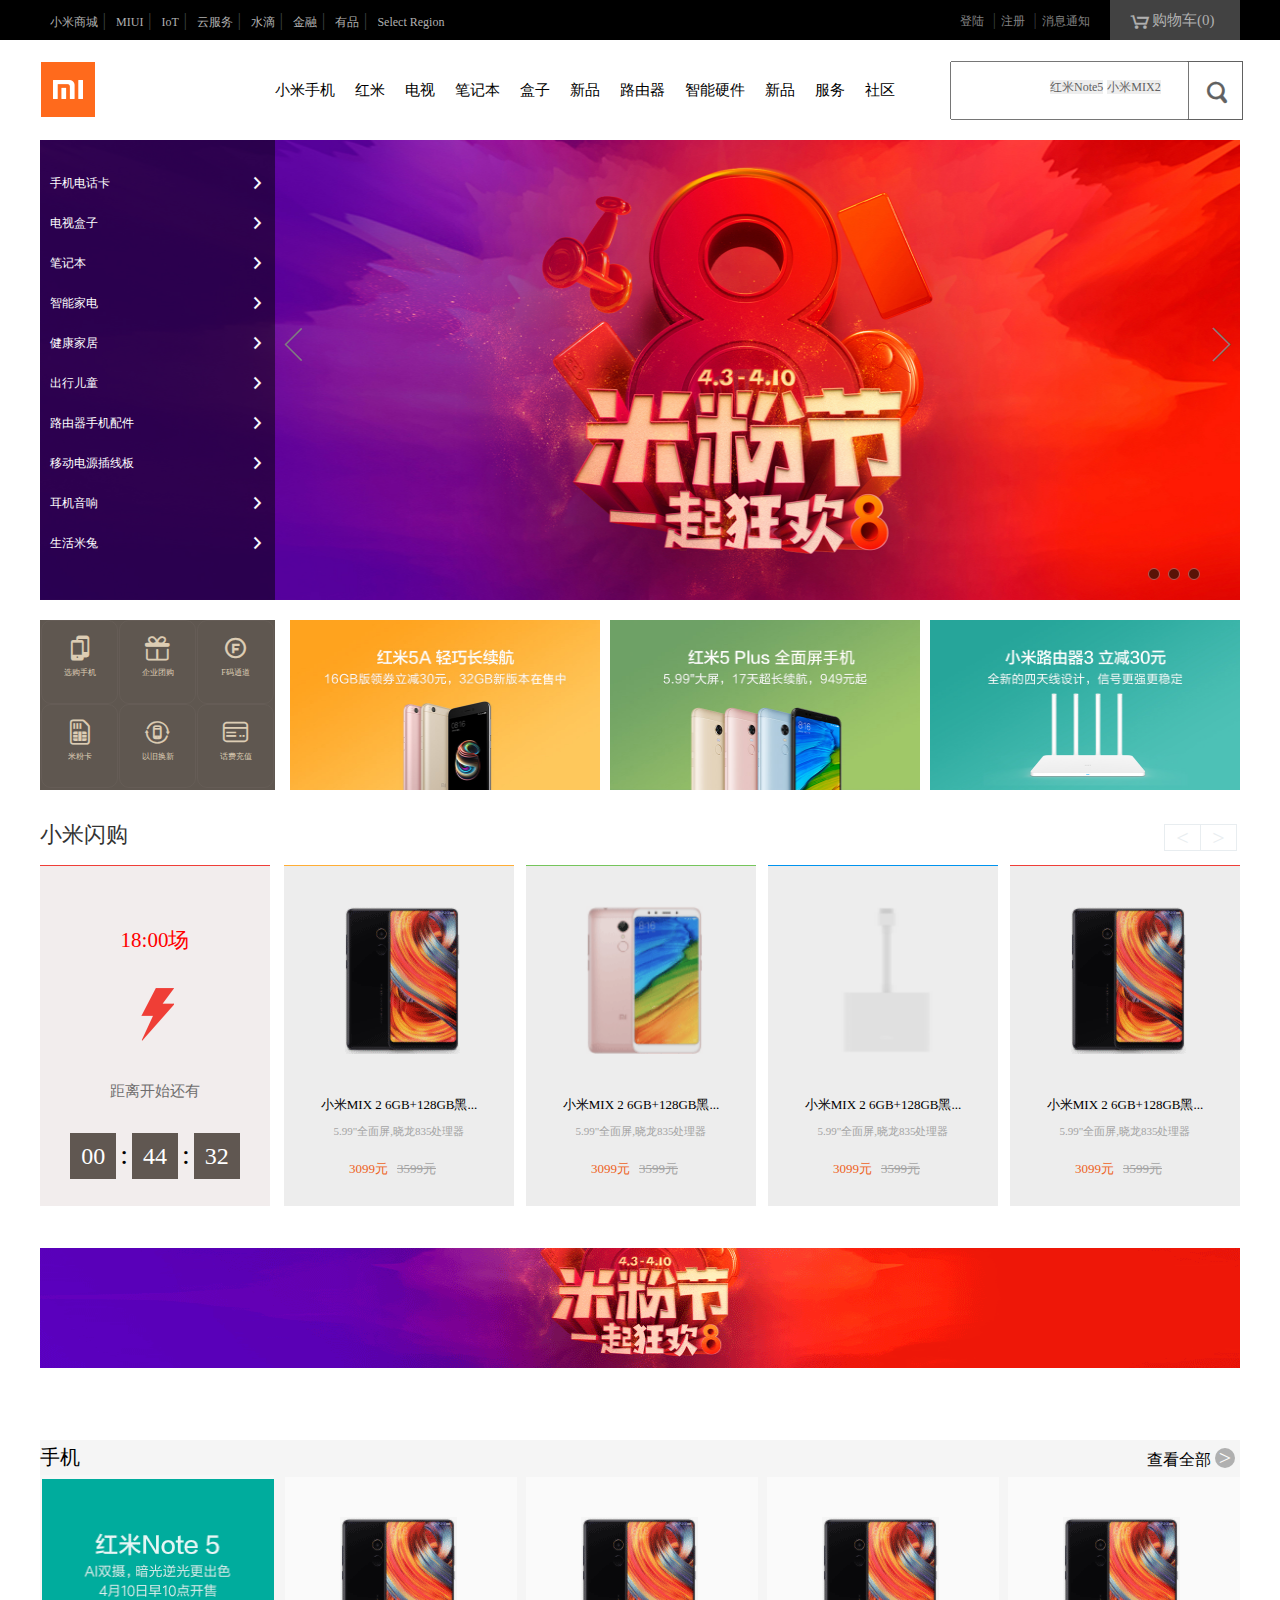
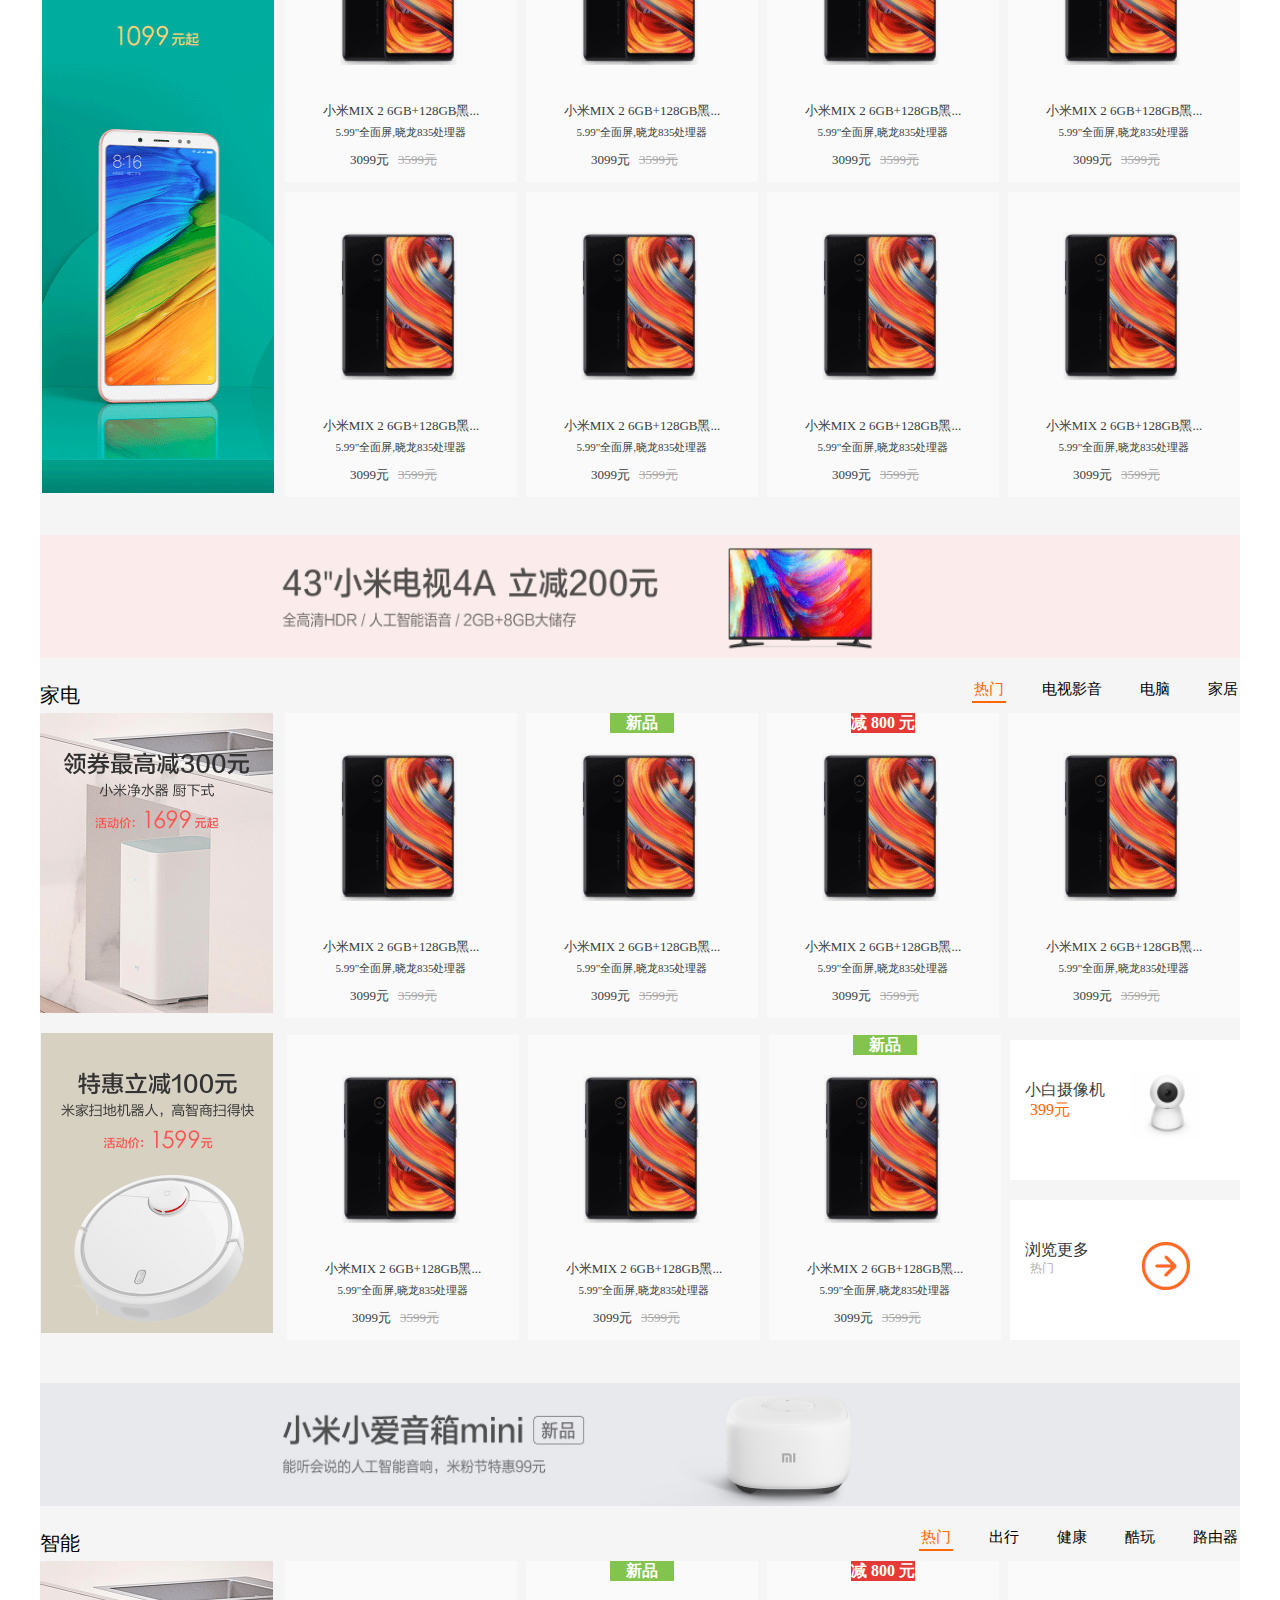
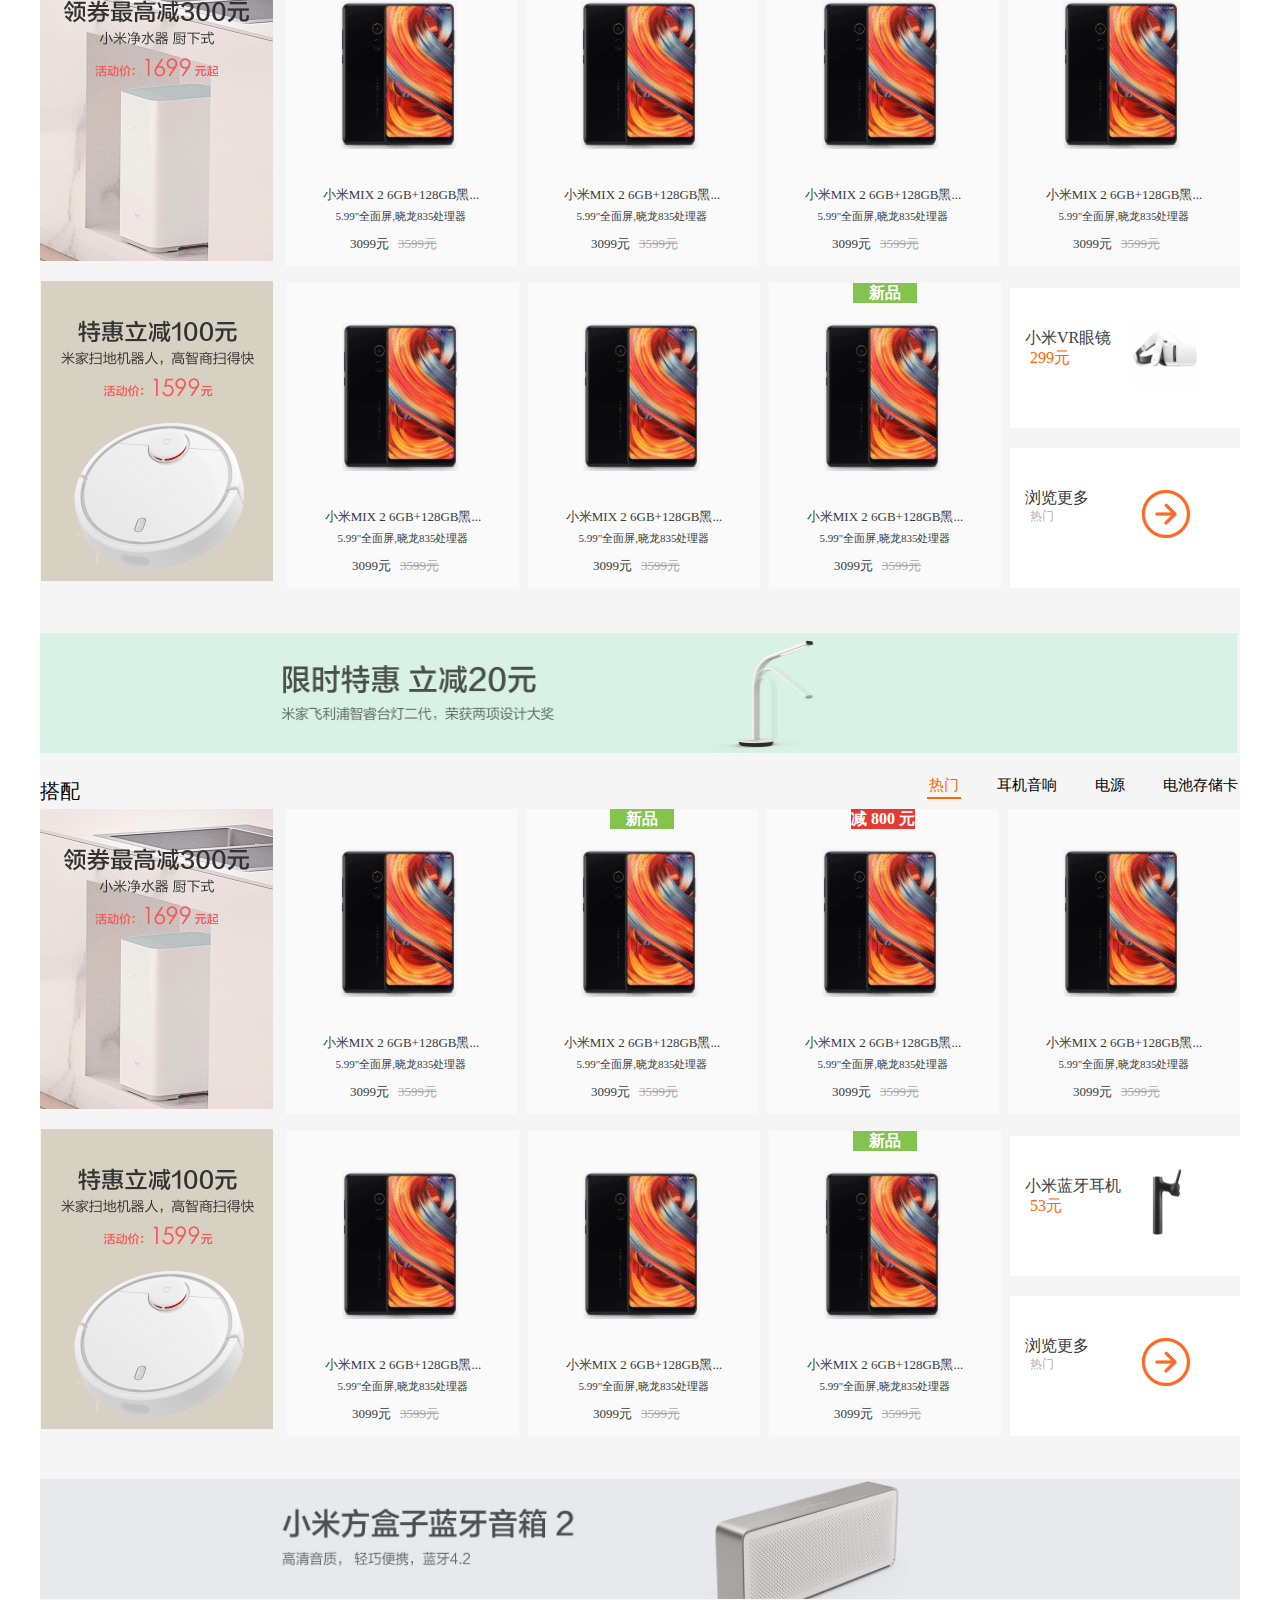
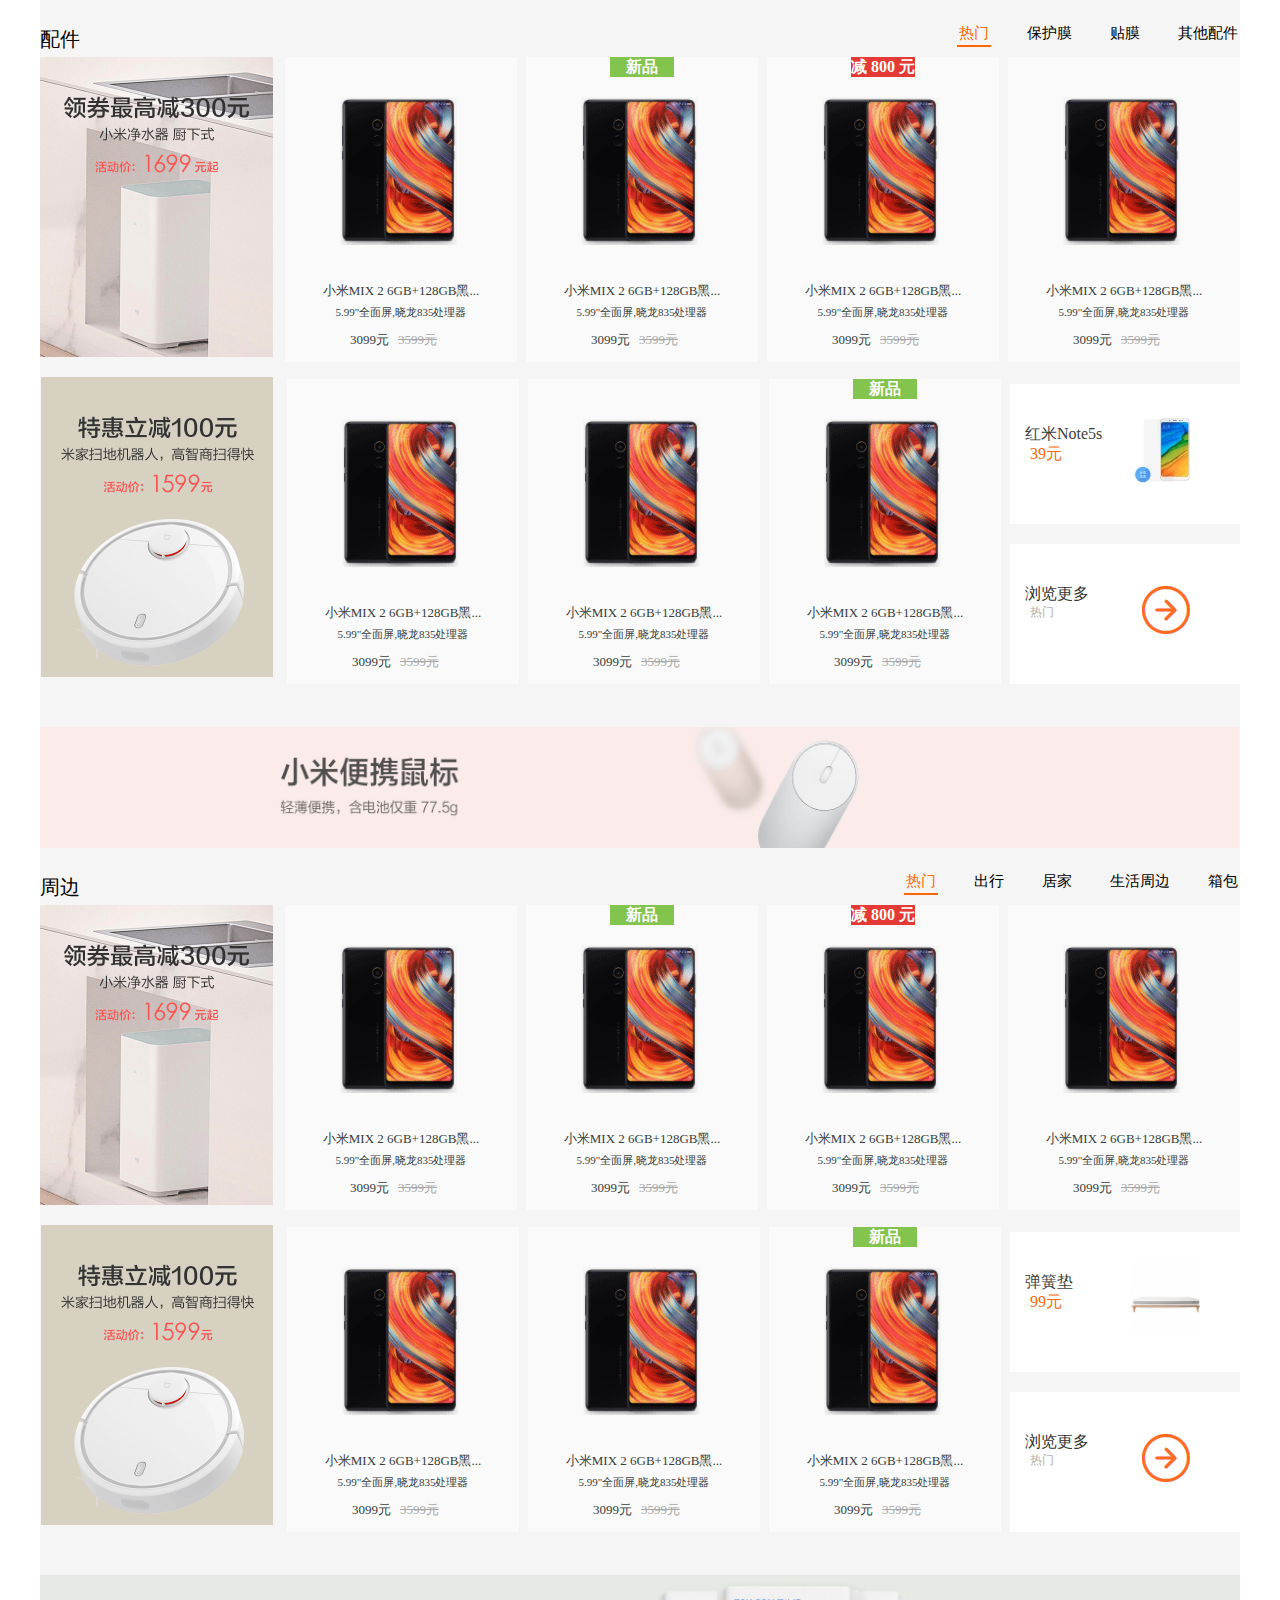
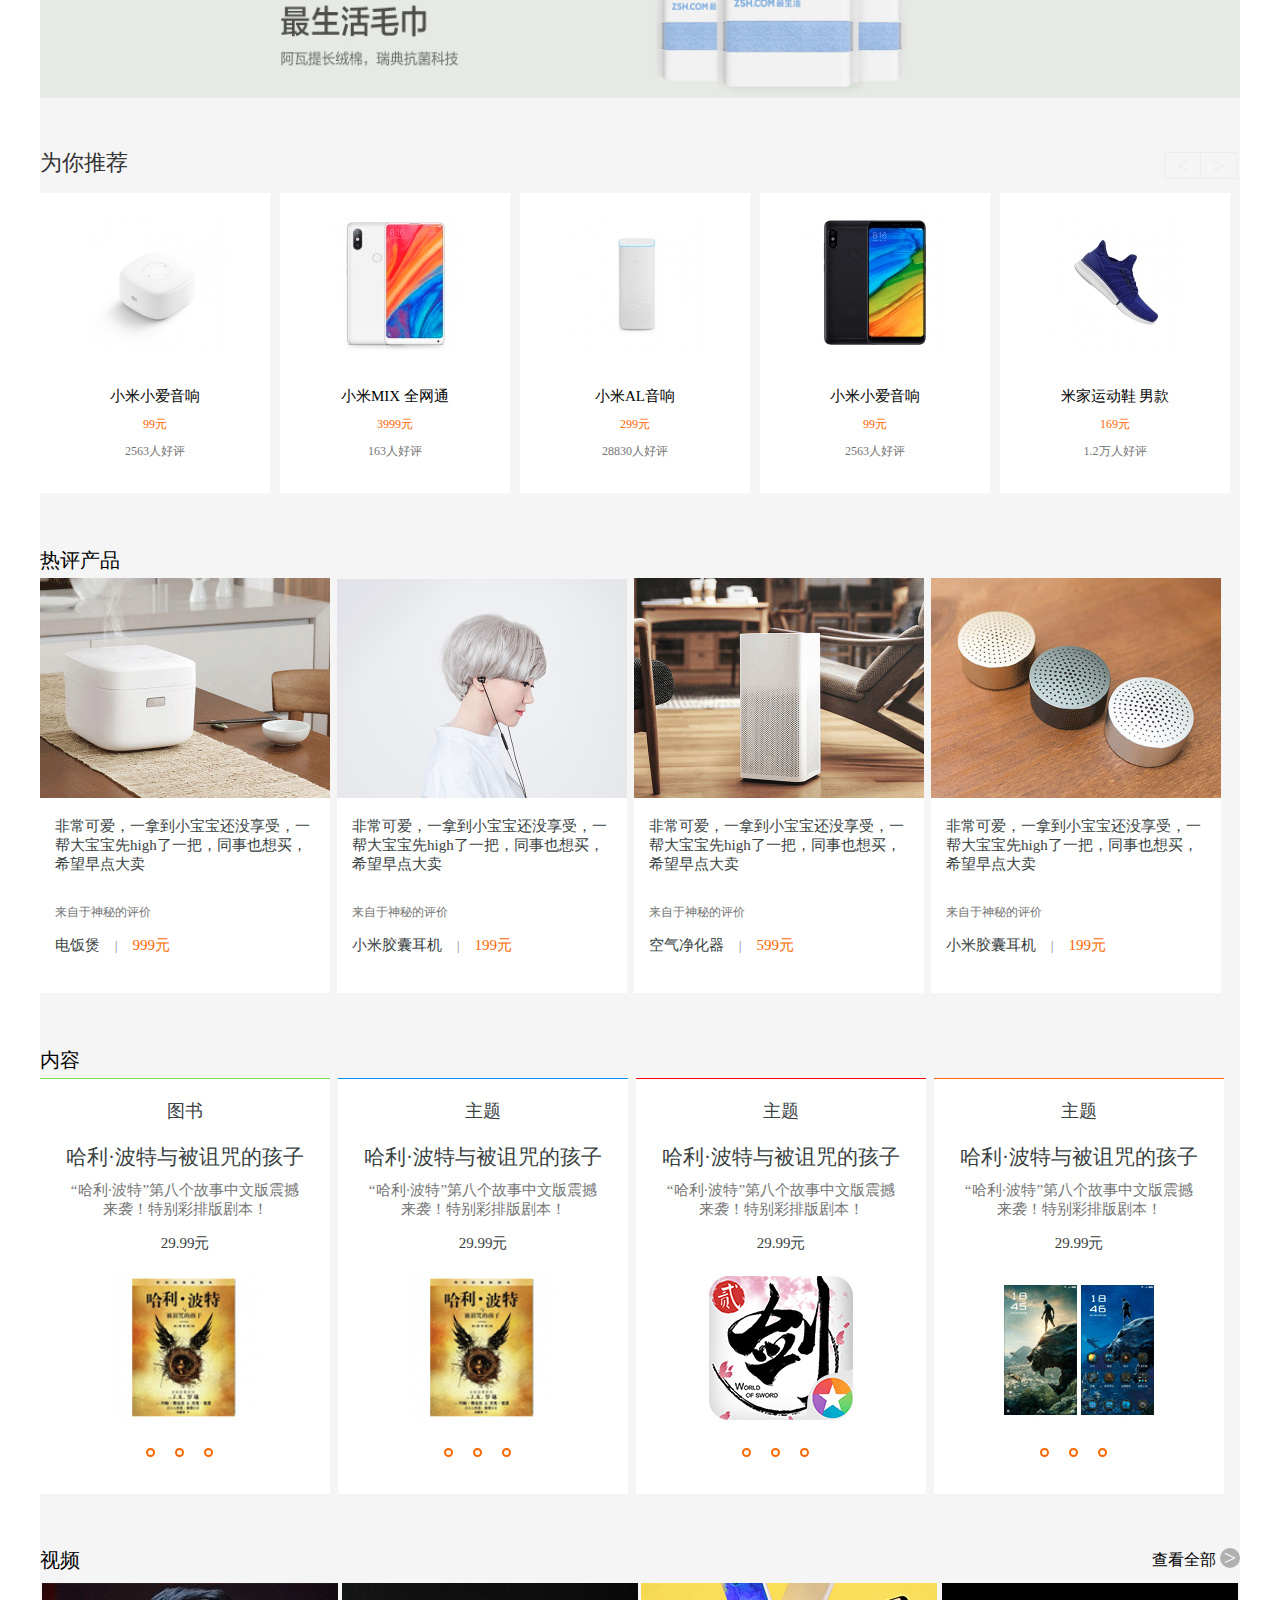
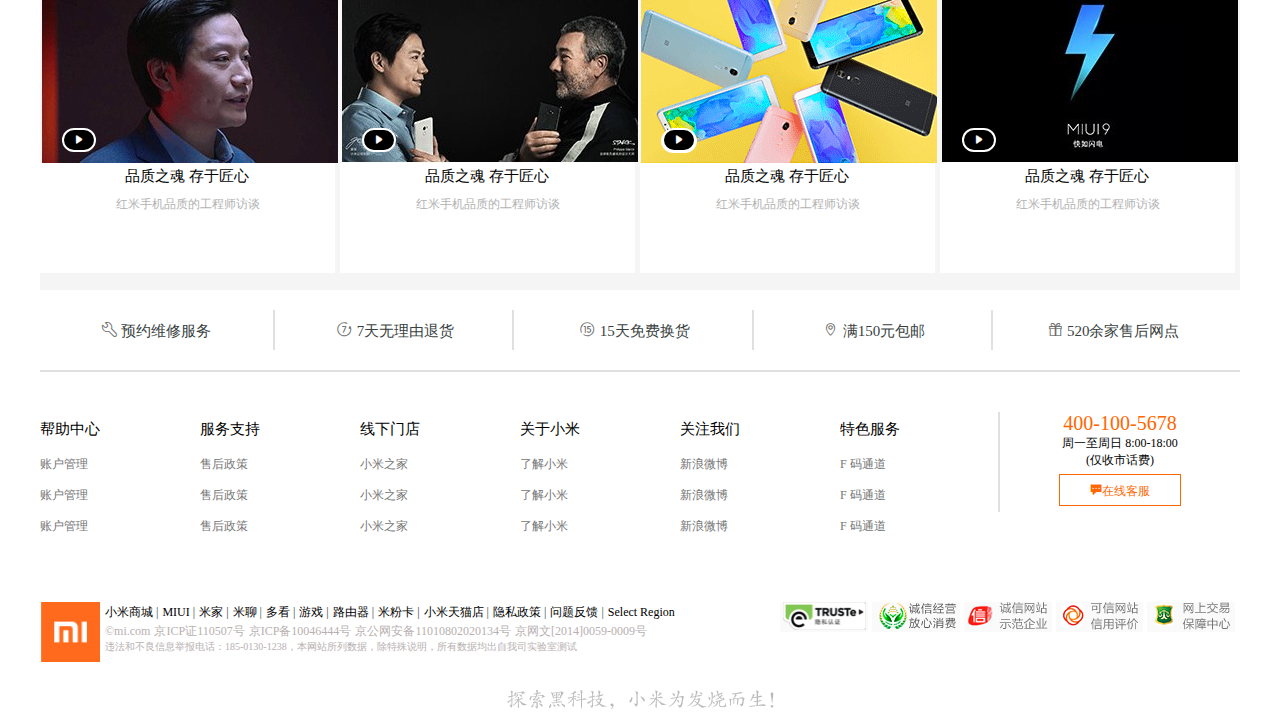
<file: mi -dazuoyecss/mi/index.html>
<!DOCTYPE html>
<html>
<head>
	<title>小米</title>
	<link rel="stylesheet" type="text/css" href="./css/index.css">
	<link rel="stylesheet" type="text/css" href="./css/font.css">
	<link rel="stylesheet" href="css/reset.css">
</head>
<body>
	<div class="top">
		<div class="contenter">
		<ul class="biao1">


			<li><a href="#">小米商城</a> <span>|</span></li>
			<li><a href="#">MIUI</a> <span>|</span></li>
			<li><a href="#">IoT</a> <span>|</span></li>
			<li><a href="#">云服务</a> <span>|</span></li>
			<li><a href="#">水滴</a> <span>|</span></li>
			<li><a href="#">金融</a> <span>|</span></li>
			<li><a href="#">有品</a> <span>|</span></li>
			<li><a href="#">Select Region</a></li>
		</ul>
		<div class="cart">
			<i class="iconfont">&#xe60c;</i>
			<div class="">购物车(0)</div>
		</div>
		<div class="user">
		<ul>
			<li><a href="#">登陆</a> <span>|</span></li>
			<li><a href="#">注册</a> <span>|</span></li>
			<li><a href="#">消息通知</a> </li>
		</ul></div>
		
	</div>
<!-- 第一部分结束 -->



	<div class="head contenter">
		<div class="logo">
			<h1>  <a href="#"></a></h1>
		</div>
		<div class="nev">
			  <ul>
			  	<li><a href="">小米手机</a></li>
			  	<li><a href="">红米</a></li>
			  	<li><a href="">电视</a></li>
			  	<li><a href="">笔记本</a></li>	
				<li><a href="">盒子</a></li>
			  	<li><a href="">新品</a></li>
			  	<li><a href="">路由器</a></li>
			  	<li><a href="">智能硬件</a></li>
			  	<li><a href="">新品</a></li>
			  	<li><a href="">服务</a></li>
			  	<li><a href="">社区</a></li>
			  </ul>
			  <div class="search">
				<input type="text" name="">
				<a href="#"> <span class="iconfont">&#xe616;</span> </a>
				<a href="#" class="mi1">红米Note5</a>
				<a href="#" class="mi2">小米MIX2</a>
				</div>
		</div>
		
	</div>
	<!-- — -logo-结束-->
	<div class="hot contenter">
		<div class="max">
				<div class="pic"></div>
			<ul>
				<li><a href="#">手机电话卡</a><span class="iconfont">&#xe623;</span></li>
				<li><a href="#">电视盒子</a><span class="iconfont">&#xe623;</span></li>
				<li><a href="#">笔记本</a><span class="iconfont">&#xe623;</span></li>
				<li><a href="#">智能家电</a><span class="iconfont">&#xe623;</span></li>
				<li><a href="#">健康家居</a><span class="iconfont">&#xe623;</span></li>
				<li><a href="#">出行儿童</a><span class="iconfont">&#xe623;</span></li>
				<li><a href="#">路由器手机配件</a><span class="iconfont">&#xe623;</span></li>
				<li><a href="#">移动电源插线板</a><span class="iconfont">&#xe623;</span></li>
				<li><a href="#">耳机音响</a><span class="iconfont">&#xe623;</span></li>
				<li><a href="#">生活米兔</a><span class="iconfont">&#xe623;</span></li>
			</ul>
			<div class="btn1">
				<i class="iconfont">&#xe627;</i>
			</div>		
			<div class="btn2">
				<i class="iconfont">&#xe622;</i>
			</div>	
			<span class="r1"></span>
			<span class="r2"></span>
			<span class="r3"></span>			
		</div>
		<!-- 主视图完 -->

		<div class="box clearfix">
			<div class="logo2">
				<ul>
					<li><i class="iconfont">&#xe908;</i><span>选购手机</span></li>
					<li><i class="iconfont">&#xe905;</i><span>企业团购</span></li>
					<li><i class="iconfont">&#xe63f;</i><span>F码通道</span></li>
					<li><i class="iconfont">&#xe906;</i><span>米粉卡</span></li>
					<li><i class="iconfont">&#xe904;</i><span>以旧换新</span></li>
					<li><i class="iconfont">&#xe907;</i><span>话费充值</span></li>
				</ul>
			</div>
			<ul class="three">
				
				<li></li>
				<li></li>
				<li></li>
			</ul>
		
		</div>
		<div class="flashtop ">
			<h2 class="flash">小米闪购</h2>
			<div class="dd">
			<span>&lt;</span><span>&gt;</span>
			</div>
		</div>
			<div class="flash2 ">
				<p class="tim">18:00场</p>
				<img src="./images/8.gif">
				<p class="tims">距离开始还有</p>
				<span class="time" >00</span>
				<span class="time2">:</span>
				<span class="time">44</span>
				<span class="time2">:</span>
				<span class="time">32</span>

			</div>
			<ul class="flash3">
				<li>
					<img src="./images/9_01.gif">
					<span class="wt1">小米MIX 2 6GB+128GB黑...</span>
					<span class="wt2">5.99"全面屏,晓龙835处理器</span>
					<span class="wt3">3099元</span>		
					<del class="wt4">3599元</del>
					<div class="hand"> <a href="#"></a></div>
				</li>
				<li>
					<img src="./images/9_03.gif">
					<span class="wt1">小米MIX 2 6GB+128GB黑...</span>
					<span class="wt2">5.99"全面屏,晓龙835处理器</span>
					<span class="wt3">3099元</span>		
					<del class="wt4">3599元</del>
					<div class="hand"> <a href="#"></a></div>
				</li>
				<li>
					<img src="./images/9_02.gif">
					<span class="wt1">小米MIX 2 6GB+128GB黑...</span>
					<span class="wt2">5.99"全面屏,晓龙835处理器</span>
					<span class="wt3">3099元</span>		
					<del class="wt4">3599元</del>
					<div class="hand"> <a href="#"></a></div>
				</li>
				<li>
					<img src="./images/9_01.gif">
					<span class="wt1">小米MIX 2 6GB+128GB黑...</span>
					<span class="wt2">5.99"全面屏,晓龙835处理器</span>
					<span class="wt3">3099元</span>		
					<del class="wt4">3599元</del>
					<div class="hand"> <a href="#"></a></div>
				</li>
			</ul>
			<div class="ad1"><img src="./images/10.gif"></div>
	</div>
	<div class="body contenter">
		<div class="title1">
			<span> 手机</span>
			<span>查看全部
				<p>></p>
			</span>
		</div>
		<div class="hong">
			<div class="hong1"> <img src="./images/11.gif"></div>
			<ul>
				<li class="body-mi">
					<img src="./images/9_01.gif">
					<span class="wt1">小米MIX 2 6GB+128GB黑...</span>
					<span class="wt2">5.99"全面屏,晓龙835处理器</span>
					<span class="wt3">3099元</span>		
					<del class="wt4">3599元</del>
					<div class="hand"> <a href="#"></a></div>
					
				</li>
				<li class="body-mi">
					<img src="./images/9_01.gif">
					<span class="wt1">小米MIX 2 6GB+128GB黑...</span>
					<span class="wt2">5.99"全面屏,晓龙835处理器</span>
					<span class="wt3">3099元</span>		
					<del class="wt4">3599元</del>
					<div class="hand"> <a href="#"></a></div>
				</li><li class="body-mi">
					<img src="./images/9_01.gif">
					<span class="wt1">小米MIX 2 6GB+128GB黑...</span>
					<span class="wt2">5.99"全面屏,晓龙835处理器</span>
					<span class="wt3">3099元</span>		
					<del class="wt4">3599元</del>
					<div class="hand"> <a href="#"></a></div>
				</li><li class="body-mi">
					<img src="./images/9_01.gif">
					<span class="wt1">小米MIX 2 6GB+128GB黑...</span>
					<span class="wt2">5.99"全面屏,晓龙835处理器</span>
					<span class="wt3">3099元</span>		
					<del class="wt4">3599元</del>
					<div class="hand"> <a href="#"></a></div>
				</li>
				<li class="body-mi">
					<img src="./images/9_01.gif">
					<span class="wt1">小米MIX 2 6GB+128GB黑...</span>
					<span class="wt2">5.99"全面屏,晓龙835处理器</span>
					<span class="wt3">3099元</span>		
					<del class="wt4">3599元</del>
					<div class="hand"> <a href="#"></a></div>

				</li>
				<li class="body-mi">
					<img src="./images/9_01.gif">
					<span class="wt1">小米MIX 2 6GB+128GB黑...</span>
					<span class="wt2">5.99"全面屏,晓龙835处理器</span>
					<span class="wt3">3099元</span>		
					<del class="wt4">3599元</del>
					<div class="hand"> <a href="#"></a></div>
				</li><li class="body-mi">
					<img src="./images/9_01.gif">
					<span class="wt1">小米MIX 2 6GB+128GB黑...</span>
					<span class="wt2">5.99"全面屏,晓龙835处理器</span>
					<span class="wt3">3099元</span>		
					<del class="wt4">3599元</del>
					<div class="hand"> <a href="#"></a></div>
				</li><li class="body-mi">
					<img src="./images/9_01.gif">
					<span class="wt1">小米MIX 2 6GB+128GB黑...</span>
					<span class="wt2">5.99"全面屏,晓龙835处理器</span>
					<span class="wt3">3099元</span>		
					<del class="wt4">3599元</del>
					<div class="hand"> <a href="#"></a></div>
				</li>
			</ul>
		</div>
<div class="ad2"><img src="./images/ad_03.gif"></div>

		<div class="title2">
			<span> 家电</span>
			<ul>
				<li>热门</li>
				<li>电视影音</li>
				<li>电脑</li>
				<li>家居</li>
			</ul>
		</div>
		<div class="dian">
			<div  class="boxleft">
				<div class="dian1"> <img src="./images/12_19.gif"></div>
				<div class="dian1"> <img src="./images/12.gif"></div>
			</div>
		    <ul>
				<li class="body-mi">
					<img src="./images/9_01.gif">
					<span class="wt1">小米MIX 2 6GB+128GB黑...</span>
					<span class="wt2">5.99"全面屏,晓龙835处理器</span>
					<span class="wt3">3099元</span>		
					<del class="wt4">3599元</del>
					<div class="hand"> <a href="#"></a></div>
					<div class="float"> <a href="#">不错，打算再买一个。 <p>来自一个智障用户</p>    </a></div>
					
				</li><li class="body-mi  flag off-flag">
					<img src="./images/9_01.gif">
					<span class="wt1">小米MIX 2 6GB+128GB黑...</span>
					<span class="wt2">5.99"全面屏,晓龙835处理器</span>
					<span class="wt3">3099元</span>		
					<del class="wt4">3599元</del>
					<div class="hand"> <a href="#"></a></div>
					<div class="float"> <a href="#">不错，打算再买一个。 <p>来自一个智障用户</p>    </a></div>
				</li>
			</li><li class="body-mi  flag  new-flag">
					<img src="./images/9_01.gif">
					<span class="wt1">小米MIX 2 6GB+128GB黑...</span>
					<span class="wt2">5.99"全面屏,晓龙835处理器</span>
					<span class="wt3">3099元</span>		
					<del class="wt4">3599元</del>
					<div class="hand"> <a href="#"></a></div>
					<div class="float"> <a href="#">不错，打算再买一个。 <p>来自一个智障用户</p>    </a></div>

				</li></li><li class="body-mi">
					<img src="./images/9_01.gif">
					<span class="wt1">小米MIX 2 6GB+128GB黑...</span>
					<span class="wt2">5.99"全面屏,晓龙835处理器</span>
					<span class="wt3">3099元</span>		
					<del class="wt4">3599元</del>
					<div class="hand"> <a href="#"></a></div>
					<div class="float"> <a href="#">不错，打算再买一个。 <p>来自一个智障用户</p>    </a></div>

				</li></li><li class="body-mi">
					<div  class="boxtop">
					
						<span class="zi">小白摄像机</span>
						<span class="price">399元</span>
						
					
						<img src="./images/13.1.gif">
				
						<div class="hand1"> <a href="#"></a></div>
					</div>
					
					<div class="boxbtm">
						<span class="zi">浏览更多</span>
						<span class="price">热门</span>
						
					
						<img src="./images/13.gif">
				
						<div class="hand1"> <a href="#"></a></div>
					</div>
					
				</li></li><li class="body-mi flag new-flag">
					<img src="./images/9_01.gif">
					<span class="wt1">小米MIX 2 6GB+128GB黑...</span>
					<span class="wt2">5.99"全面屏,晓龙835处理器</span>
					<span class="wt3">3099元</span>		
					<del class="wt4">3599元</del>
					<div class="hand"> <a href="#"></a></div>
					<div class="float"> <a href="#">不错，打算再买一个。 <p>来自一个智障用户</p>    </a></div>

				</li></li><li class="body-mi">
					<img src="./images/9_01.gif">
					<span class="wt1">小米MIX 2 6GB+128GB黑...</span>
					<span class="wt2">5.99"全面屏,晓龙835处理器</span>
					<span class="wt3">3099元</span>		
					<del class="wt4">3599元</del>
					<div class="hand"> <a href="#"></a></div>
					<div class="float"> <a href="#">不错，打算再买一个。 <p>来自一个智障用户</p>    </a></div>

				</li></li><li class="body-mi">
					<img src="./images/9_01.gif">
					<span class="wt1">小米MIX 2 6GB+128GB黑...</span>
					<span class="wt2">5.99"全面屏,晓龙835处理器</span>
					<span class="wt3">3099元</span>		
					<del class="wt4">3599元</del>
					<div class="hand"> <a href="#"></a></div>
					<div class="float"> <a href="#">不错，打算再买一个。 <p>来自一个智障用户</p>    </a></div>


				</li>
		</div>
		<div class="ad3"><img src="./images/ad_04.gif"></div>

		
<div class="title2">
			<span> 智能</span>
			<ul>
				<li>热门</li>
				<li>出行</li>
				<li>健康</li>
				<li>酷玩</li>
				<li>路由器</li>
			</ul>
		</div>
		<div class="dian">
			<div  class="boxleft">
				<div class="dian1"> <img src="./images/12_19.gif"></div>
				<div class="dian1"> <img src="./images/12.gif"></div>
			</div>
		    <ul>
				<li class="body-mi">
					<img src="./images/9_01.gif">
					<span class="wt1">小米MIX 2 6GB+128GB黑...</span>
					<span class="wt2">5.99"全面屏,晓龙835处理器</span>
					<span class="wt3">3099元</span>		
					<del class="wt4">3599元</del>
					<div class="hand"> <a href="#"></a></div>
					<div class="float"> <a href="#">不错，打算再买一个。 <p>来自一个智障用户</p>    </a></div>
					
				</li><li class="body-mi  flag off-flag">
					<img src="./images/9_01.gif">
					<span class="wt1">小米MIX 2 6GB+128GB黑...</span>
					<span class="wt2">5.99"全面屏,晓龙835处理器</span>
					<span class="wt3">3099元</span>		
					<del class="wt4">3599元</del>
					<div class="hand"> <a href="#"></a></div>
					<div class="float"> <a href="#">不错，打算再买一个。 <p>来自一个智障用户</p>    </a></div>
				</li>
			</li><li class="body-mi  flag  new-flag">
					<img src="./images/9_01.gif">
					<span class="wt1">小米MIX 2 6GB+128GB黑...</span>
					<span class="wt2">5.99"全面屏,晓龙835处理器</span>
					<span class="wt3">3099元</span>		
					<del class="wt4">3599元</del>
					<div class="hand"> <a href="#"></a></div>
					<div class="float"> <a href="#">不错，打算再买一个。 <p>来自一个智障用户</p>    </a></div>

				</li></li><li class="body-mi">
					<img src="./images/9_01.gif">
					<span class="wt1">小米MIX 2 6GB+128GB黑...</span>
					<span class="wt2">5.99"全面屏,晓龙835处理器</span>
					<span class="wt3">3099元</span>		
					<del class="wt4">3599元</del>
					<div class="hand"> <a href="#"></a></div>
					<div class="float"> <a href="#">不错，打算再买一个。 <p>来自一个智障用户</p>    </a></div>

				</li></li><li class="body-mi">
					<div  class="boxtop">
					
						<span class="zi">小米VR眼镜</span>
						<span class="price">299元</span>
						
					
						<img src="./images/13_1.gif">
				
						<div class="hand1"> <a href="#"></a></div>
					</div>
					
					<div class="boxbtm">
						<span class="zi">浏览更多</span>
						<span class="price">热门</span>
						
					
						<img src="./images/13.gif">
				
						<div class="hand1"> <a href="#"></a></div>
					</div>
					
				</li></li><li class="body-mi flag new-flag">
					<img src="./images/9_01.gif">
					<span class="wt1">小米MIX 2 6GB+128GB黑...</span>
					<span class="wt2">5.99"全面屏,晓龙835处理器</span>
					<span class="wt3">3099元</span>		
					<del class="wt4">3599元</del>
					<div class="hand"> <a href="#"></a></div>
					<div class="float"> <a href="#">不错，打算再买一个。 <p>来自一个智障用户</p>    </a></div>

				</li></li><li class="body-mi">
					<img src="./images/9_01.gif">
					<span class="wt1">小米MIX 2 6GB+128GB黑...</span>
					<span class="wt2">5.99"全面屏,晓龙835处理器</span>
					<span class="wt3">3099元</span>		
					<del class="wt4">3599元</del>
					<div class="hand"> <a href="#"></a></div>
					<div class="float"> <a href="#">不错，打算再买一个。 <p>来自一个智障用户</p>    </a></div>

				</li></li><li class="body-mi">
					<img src="./images/9_01.gif">
					<span class="wt1">小米MIX 2 6GB+128GB黑...</span>
					<span class="wt2">5.99"全面屏,晓龙835处理器</span>
					<span class="wt3">3099元</span>		
					<del class="wt4">3599元</del>
					<div class="hand"> <a href="#"></a></div>
					<div class="float"> <a href="#">不错，打算再买一个。 <p>来自一个智障用户</p>    </a></div>


				</li>
		</div>
		<div class="ad3 "><img src="./images/ad_05.gif"></div>
<div class="title2">
			<span> 搭配</span>
			<ul>
				<li>热门</li>
				<li>耳机音响</li>
				<li>电源</li>
				<li>电池存储卡</li>
			</ul>
		</div>
		<div class="dian">
			<div  class="boxleft">
				<div class="dian1"> <img src="./images/12_19.gif"></div>
				<div class="dian1"> <img src="./images/12.gif"></div>
			</div>
		    <ul>
				<li class="body-mi">
					<img src="./images/9_01.gif">
					<span class="wt1">小米MIX 2 6GB+128GB黑...</span>
					<span class="wt2">5.99"全面屏,晓龙835处理器</span>
					<span class="wt3">3099元</span>		
					<del class="wt4">3599元</del>
					<div class="hand"> <a href="#"></a></div>
					<div class="float"> <a href="#">不错，打算再买一个。 <p>来自一个智障用户</p>    </a></div>
					
				</li><li class="body-mi  flag off-flag">
					<img src="./images/9_01.gif">
					<span class="wt1">小米MIX 2 6GB+128GB黑...</span>
					<span class="wt2">5.99"全面屏,晓龙835处理器</span>
					<span class="wt3">3099元</span>		
					<del class="wt4">3599元</del>
					<div class="hand"> <a href="#"></a></div>
					<div class="float"> <a href="#">不错，打算再买一个。 <p>来自一个智障用户</p>    </a></div>
				</li>
			</li><li class="body-mi  flag  new-flag">
					<img src="./images/9_01.gif">
					<span class="wt1">小米MIX 2 6GB+128GB黑...</span>
					<span class="wt2">5.99"全面屏,晓龙835处理器</span>
					<span class="wt3">3099元</span>		
					<del class="wt4">3599元</del>
					<div class="hand"> <a href="#"></a></div>
					<div class="float"> <a href="#">不错，打算再买一个。 <p>来自一个智障用户</p>    </a></div>

				</li></li><li class="body-mi">
					<img src="./images/9_01.gif">
					<span class="wt1">小米MIX 2 6GB+128GB黑...</span>
					<span class="wt2">5.99"全面屏,晓龙835处理器</span>
					<span class="wt3">3099元</span>		
					<del class="wt4">3599元</del>
					<div class="hand"> <a href="#"></a></div>
					<div class="float"> <a href="#">不错，打算再买一个。 <p>来自一个智障用户</p>    </a></div>

				</li></li><li class="body-mi">
					<div  class="boxtop">
					
						<span class="zi">小米蓝牙耳机</span>
						<span class="price">53元</span>
						
					
						<img src="./images/13_2.gif">
				
						<div class="hand1"> <a href="#"></a></div>
					</div>
					
					<div class="boxbtm">
						<span class="zi">浏览更多</span>
						<span class="price">热门</span>
						
					
						<img src="./images/13.gif">
				
						<div class="hand1"> <a href="#"></a></div>
					</div>
					
				</li></li><li class="body-mi flag new-flag">
					<img src="./images/9_01.gif">
					<span class="wt1">小米MIX 2 6GB+128GB黑...</span>
					<span class="wt2">5.99"全面屏,晓龙835处理器</span>
					<span class="wt3">3099元</span>		
					<del class="wt4">3599元</del>
					<div class="hand"> <a href="#"></a></div>
					<div class="float"> <a href="#">不错，打算再买一个。 <p>来自一个智障用户</p>    </a></div>

				</li></li><li class="body-mi">
					<img src="./images/9_01.gif">
					<span class="wt1">小米MIX 2 6GB+128GB黑...</span>
					<span class="wt2">5.99"全面屏,晓龙835处理器</span>
					<span class="wt3">3099元</span>		
					<del class="wt4">3599元</del>
					<div class="hand"> <a href="#"></a></div>
					<div class="float"> <a href="#">不错，打算再买一个。 <p>来自一个智障用户</p>    </a></div>

				</li></li><li class="body-mi">
					<img src="./images/9_01.gif">
					<span class="wt1">小米MIX 2 6GB+128GB黑...</span>
					<span class="wt2">5.99"全面屏,晓龙835处理器</span>
					<span class="wt3">3099元</span>		
					<del class="wt4">3599元</del>
					<div class="hand"> <a href="#"></a></div>
					<div class="float"> <a href="#">不错，打算再买一个。 <p>来自一个智障用户</p>    </a></div>


				</li>
		</div>
		<div class="ad3 "><img src="./images/ad_06.gif"></div>
<div class="title2">
			<span> 配件</span>
			<ul>
				<li>热门</li>
				<li>保护膜</li>
				<li>贴膜</li>
				<li>其他配件</li>
			</ul>
		</div>
		<div class="dian">
			<div  class="boxleft">
				<div class="dian1"> <img src="./images/12_19.gif"></div>
				<div class="dian1"> <img src="./images/12.gif"></div>
			</div>
		    <ul>
				<li class="body-mi">
					<img src="./images/9_01.gif">
					<span class="wt1">小米MIX 2 6GB+128GB黑...</span>
					<span class="wt2">5.99"全面屏,晓龙835处理器</span>
					<span class="wt3">3099元</span>		
					<del class="wt4">3599元</del>
					<div class="hand"> <a href="#"></a></div>
					<div class="float"> <a href="#">不错，打算再买一个。 <p>来自一个智障用户</p>    </a></div>
					
				</li><li class="body-mi  flag off-flag">
					<img src="./images/9_01.gif">
					<span class="wt1">小米MIX 2 6GB+128GB黑...</span>
					<span class="wt2">5.99"全面屏,晓龙835处理器</span>
					<span class="wt3">3099元</span>		
					<del class="wt4">3599元</del>
					<div class="hand"> <a href="#"></a></div>
					<div class="float"> <a href="#">不错，打算再买一个。 <p>来自一个智障用户</p>    </a></div>
				</li>
			</li><li class="body-mi  flag  new-flag">
					<img src="./images/9_01.gif">
					<span class="wt1">小米MIX 2 6GB+128GB黑...</span>
					<span class="wt2">5.99"全面屏,晓龙835处理器</span>
					<span class="wt3">3099元</span>		
					<del class="wt4">3599元</del>
					<div class="hand"> <a href="#"></a></div>
					<div class="float"> <a href="#">不错，打算再买一个。 <p>来自一个智障用户</p>    </a></div>

				</li></li><li class="body-mi">
					<img src="./images/9_01.gif">
					<span class="wt1">小米MIX 2 6GB+128GB黑...</span>
					<span class="wt2">5.99"全面屏,晓龙835处理器</span>
					<span class="wt3">3099元</span>		
					<del class="wt4">3599元</del>
					<div class="hand"> <a href="#"></a></div>
					<div class="float"> <a href="#">不错，打算再买一个。 <p>来自一个智障用户</p>    </a></div>

				</li></li><li class="body-mi">
					<div  class="boxtop">
					
						<span class="zi">红米Note5s</span>
						<span class="price">39元</span>
						
					
						<img src="./images/13_3.gif">
				
						<div class="hand1"> <a href="#"></a></div>
					</div>
					
					<div class="boxbtm">
						<span class="zi">浏览更多</span>
						<span class="price">热门</span>
						
					
						<img src="./images/13.gif">
				
						<div class="hand1"> <a href="#"></a></div>
					</div>
					
				</li></li><li class="body-mi flag new-flag">
					<img src="./images/9_01.gif">
					<span class="wt1">小米MIX 2 6GB+128GB黑...</span>
					<span class="wt2">5.99"全面屏,晓龙835处理器</span>
					<span class="wt3">3099元</span>		
					<del class="wt4">3599元</del>
					<div class="hand"> <a href="#"></a></div>
					<div class="float"> <a href="#">不错，打算再买一个。 <p>来自一个智障用户</p>    </a></div>

				</li></li><li class="body-mi">
					<img src="./images/9_01.gif">
					<span class="wt1">小米MIX 2 6GB+128GB黑...</span>
					<span class="wt2">5.99"全面屏,晓龙835处理器</span>
					<span class="wt3">3099元</span>		
					<del class="wt4">3599元</del>
					<div class="hand"> <a href="#"></a></div>
					<div class="float"> <a href="#">不错，打算再买一个。 <p>来自一个智障用户</p>    </a></div>

				</li></li><li class="body-mi">
					<img src="./images/9_01.gif">
					<span class="wt1">小米MIX 2 6GB+128GB黑...</span>
					<span class="wt2">5.99"全面屏,晓龙835处理器</span>
					<span class="wt3">3099元</span>		
					<del class="wt4">3599元</del>
					<div class="hand"> <a href="#"></a></div>
					<div class="float"> <a href="#">不错，打算再买一个。 <p>来自一个智障用户</p>    </a></div>


				</li>
		</div>
		<div class="ad3 "><img src="./images/ad_07.gif"></div>
		<div class="title2">
			<span> 周边</span>
			<ul>
				<li>热门</li>
				<li>出行</li>
				<li>居家</li>
				<li>生活周边</li>
				<li>箱包</li>
			</ul>
		</div>
		<div class="dian">
			<div  class="boxleft">
				<div class="dian1"> <img src="./images/12_19.gif"></div>
				<div class="dian1"> <img src="./images/12.gif"></div>
			</div>
		    <ul>
				<li class="body-mi">
					<img src="./images/9_01.gif">
					<span class="wt1">小米MIX 2 6GB+128GB黑...</span>
					<span class="wt2">5.99"全面屏,晓龙835处理器</span>
					<span class="wt3">3099元</span>		
					<del class="wt4">3599元</del>
					<div class="hand"> <a href="#"></a></div>
					<div class="float"> <a href="#">不错，打算再买一个。 <p>来自一个智障用户</p>    </a></div>
					
				</li><li class="body-mi  flag off-flag">
					<img src="./images/9_01.gif">
					<span class="wt1">小米MIX 2 6GB+128GB黑...</span>
					<span class="wt2">5.99"全面屏,晓龙835处理器</span>
					<span class="wt3">3099元</span>		
					<del class="wt4">3599元</del>
					<div class="hand"> <a href="#"></a></div>
					<div class="float"> <a href="#">不错，打算再买一个。 <p>来自一个智障用户</p>    </a></div>
				</li>
			</li><li class="body-mi  flag  new-flag">
					<img src="./images/9_01.gif">
					<span class="wt1">小米MIX 2 6GB+128GB黑...</span>
					<span class="wt2">5.99"全面屏,晓龙835处理器</span>
					<span class="wt3">3099元</span>		
					<del class="wt4">3599元</del>
					<div class="hand"> <a href="#"></a></div>
					<div class="float"> <a href="#">不错，打算再买一个。 <p>来自一个智障用户</p>    </a></div>

				</li></li><li class="body-mi">
					<img src="./images/9_01.gif">
					<span class="wt1">小米MIX 2 6GB+128GB黑...</span>
					<span class="wt2">5.99"全面屏,晓龙835处理器</span>
					<span class="wt3">3099元</span>		
					<del class="wt4">3599元</del>
					<div class="hand"> <a href="#"></a></div>
					<div class="float"> <a href="#">不错，打算再买一个。 <p>来自一个智障用户</p>    </a></div>

				</li></li><li class="body-mi">
					<div  class="boxtop">
					
						<span class="zi">弹簧垫</span>
						<span class="price">99元</span>
						
					
						<img src="./images/13_4.gif">
				
						<div class="hand1"> <a href="#"></a></div>
					</div>
					
					<div class="boxbtm">
						<span class="zi">浏览更多</span>
						<span class="price">热门</span>
						
					
						<img src="./images/13.gif">
				
						<div class="hand1"> <a href="#"></a></div>
					</div>
					
				</li></li><li class="body-mi flag new-flag">
					<img src="./images/9_01.gif">
					<span class="wt1">小米MIX 2 6GB+128GB黑...</span>
					<span class="wt2">5.99"全面屏,晓龙835处理器</span>
					<span class="wt3">3099元</span>		
					<del class="wt4">3599元</del>
					<div class="hand"> <a href="#"></a></div>
					<div class="float"> <a href="#">不错，打算再买一个。 <p>来自一个智障用户</p>    </a></div>

				</li></li><li class="body-mi">
					<img src="./images/9_01.gif">
					<span class="wt1">小米MIX 2 6GB+128GB黑...</span>
					<span class="wt2">5.99"全面屏,晓龙835处理器</span>
					<span class="wt3">3099元</span>		
					<del class="wt4">3599元</del>
					<div class="hand"> <a href="#"></a></div>
					<div class="float"> <a href="#">不错，打算再买一个。 <p>来自一个智障用户</p>    </a></div>

				</li></li><li class="body-mi">
					<img src="./images/9_01.gif">
					<span class="wt1">小米MIX 2 6GB+128GB黑...</span>
					<span class="wt2">5.99"全面屏,晓龙835处理器</span>
					<span class="wt3">3099元</span>		
					<del class="wt4">3599元</del>
					<div class="hand"> <a href="#"></a></div>
					<div class="float"> <a href="#">不错，打算再买一个。 <p>来自一个智障用户</p>    </a></div>


				</li>
		</div>
		<div class="ad3 "><img src="./images/ad_08.gif"></div>

		<div class="flashtop ">
			<h2 class="flash">为你推荐</h2>
			<div class="dd">
			<span>&lt;</span><span>&gt;</span>
			</div>
		</div>
		<div class="remd">
			<ul class="re">
				<li>
					<img src="./images/remd_1.gif">
					<span>小米小爱音响</span>
					<span>99元</span>
					<span>2563人好评</span>	
					<div class="hand2"><a href="#"></a></div>
				</li>
				<li>
					<img src="./images/remd_2.gif">
					<span>小米MIX 全网通</span>
					<span>3999元</span>
					<span>163人好评</span>	
				</li><li>
					<img src="./images/remd_3.gif">
					<span>小米AL音响</span>
					<span>299元</span>
					<span>28830人好评</span>	
					<div class="hand2"><a href="#"></a></div>
				</li>
				<li>
					<img src="./images/remd_5.gif">
					<span>小米小爱音响</span>
					<span>99元</span>
					<span>2563人好评</span>	
					<div class="hand2"><a href="#"></a></div>
				</li><li>
					<img src="./images/remd_4.gif">
					<span>米家运动鞋  男款</span>
					<span>169元</span>
					<span>1.2万人好评</span>	
					<div class="hand2"><a href="#"></a></div>
				</li>
			</ul>
			
		</div>
		<div class="title3">
			<span> 热评产品</span>
			<span>
			
			</span>
		</div>
		<div class="hotpin">
			<ul>
				<li><img src="./images/pin_1.gif">
					<span>非常可爱，一拿到小宝宝还没享受，一帮大宝宝先high了一把，同事也想买，希望早点大卖</span>
					<span>来自于神秘的评价</span><span>电饭煲</span><span>|</span><span>999元</span>
				</li>
				<li>
					<img src="./images/pin_2.gif">
					<span>非常可爱，一拿到小宝宝还没享受，一帮大宝宝先high了一把，同事也想买，希望早点大卖</span>
					<span>来自于神秘的评价</span><span>小米胶囊耳机</span><span>|</span><span>199元</span>
				</li>
				<li>
					<img src="./images/pin_3.gif">
					<span>非常可爱，一拿到小宝宝还没享受，一帮大宝宝先high了一把，同事也想买，希望早点大卖</span>
					<span>来自于神秘的评价</span><span>空气净化器</span><span>|</span><span>599元</span>
				</li>
				<li>
					<img src="./images/pin_4.gif">
					<span>非常可爱，一拿到小宝宝还没享受，一帮大宝宝先high了一把，同事也想买，希望早点大卖</span>
					<span>来自于神秘的评价</span><span>小米胶囊耳机</span><span>|</span><span>199元</span>
				</li>
			</ul>
		</div>


		<div class="title3">
			<span> 内容</span>	
			<span>
			
			</span>		
		</div>
		<div class="hotnei">
			<ul>
				<li>
					<span>图书</span>
					<span>哈利·波特与被诅咒的孩子</span>
					<span>“哈利·波特”第八个故事中文版震撼来袭！特别彩排版剧本！ </span>
					<span>29.99元</span>
					<img src="./images/nei_2.gif">
					<div></div><div></div><div></div>
				</li>
				<li>
					<span>主题</span>
					<span>哈利·波特与被诅咒的孩子</span>
					<span>“哈利·波特”第八个故事中文版震撼来袭！特别彩排版剧本！ </span>
					<span>29.99元</span>
						<img src="./images/nei_2.gif">
					<div></div><div></div><div></div>
				</li>
				<li>
					<span>主题</span>
					<span>哈利·波特与被诅咒的孩子</span>
					<span>“哈利·波特”第八个故事中文版震撼来袭！特别彩排版剧本！ </span>
					<span>29.99元</span>
						<img src="./images/nei_3.gif">
					<div></div><div></div><div></div>
				</li>
				<li>
					<span>主题</span>
					<span>哈利·波特与被诅咒的孩子</span>
					<span>“哈利·波特”第八个故事中文版震撼来袭！特别彩排版剧本！ </span>
					<span>29.99元</span>
						<img src="./images/nei_4.gif">
					<div></div><div></div><div></div>
				</li>
			</ul>
		</div>
		<div class="title3">
			<span> 视频</span>
			<span>查看全部
				<p>></p>
			</span>
		</div>
		<ul class="movie"  id="mv">
			<li><img src="./images/13_10.gif">
				<span><i class="iconfont">&#xe601;</i></span>
<a href="#" class="aa">品质之魂 存于匠心</a>
<p> 红米手机品质的工程师访谈</p>
			</li>	
			<li><img src="./images/13_11.gif">
					<span><i class="iconfont">&#xe601;</i></span>
					<a href="#" class="aa">品质之魂 存于匠心</a>
<p> 红米手机品质的工程师访谈</p></li>	
			<li><img src="./images/13_12.gif">
					<span><i class="iconfont">&#xe601;</i></span>
					<a href="#" class="aa">品质之魂 存于匠心</a>
<p> 红米手机品质的工程师访谈</p></li>
			<li><img src="./images/13_13.gif">
					<span><i class="iconfont">&#xe601;</i></span>
					<a href="#"  class="aa">品质之魂 存于匠心</a>
<p> 红米手机品质的工程师访谈</p></li>
		
			
		</ul>
	</div>



	<div class="end1 contenter">
		<div class="end contenter">
			<ul >
				<li><i class="iconfont">&#xe634;</i> <span>预约维修服务</span></li>
				<li><i class="iconfont">&#xe635;</i> <span>7天无理由退货</span></li>
				<li><i class="iconfont">&#xe636;</i> <span>15天免费换货</span></li>
				<li><i class="iconfont">&#xe637;</i> <span>满150元包邮</span></li>
				<li><i class="iconfont">&#xe638;</i> <span>520余家售后网点</span></li>
			</ul>
		</div>
		<div class="ends contenter">
		<ul  class="endtop">
			<li>帮助中心</li><li>服务支持</li><li>线下门店</li><li>关于小米</li><li>关注我们</li><li>特色服务</li>
		</ul>

		<ul  class="endbody">
			<li><a>账户管理</a></li><li><a>售后政策</a></li><li><a>小米之家</a></li><li><a>了解小米</a></li><li><a>新浪微博</a></li><li><a>F 码通道</a></li>
		</ul>
		<ul  class="endbody">
			<li><a>账户管理</a></li><li><a>售后政策</a></li><li><a>小米之家</a></li><li><a>了解小米</a></li><li><a>新浪微博</a></li><li><a>F 码通道</a></li>
		</ul>
		<ul  class="endbody">
			<li><a>账户管理</a></li><li><a>售后政策</a></li><li><a>小米之家</a></li><li><a>了解小米</a></li><li><a>新浪微博</a></li><li><a>F 码通道</a></li>
		</ul>
			<div class="call">
			<span class="call1">400-100-5678</span>
			<span class="call2">周一至周日 8:00-18:00</span>
			<span class="call3">(仅收市话费)</span>
			<div class="kefu">
				<a href="#"><i class="iconfont">&#xe600;</i>在线客服</a>
			</div>
		</div>

	</div>
	<div class="endend contenter">
		<div class="endleft">
				<div class="logoend">
					<img src="./images/1.gif">
				</div>
				<div class="enda">
					<ul>
					
						<li><a href="#">小米商城</a> <span>|</span></li>
						<li><a href="#">MIUI</a> <span>|</span></li>
						<li><a href="#">米家</a> <span>|</span></li>
						<li><a href="#">米聊</a> <span>|</span></li>
						<li><a href="#">多看</a> <span>|</span></li>
						<li><a href="#">游戏</a> <span>|</span></li>
						<li><a href="#">路由器</a> <span>|</span></li>
						<li><a href="#">米粉卡</a> <span>|</span></li>
						<li><a href="#">小米天猫店</a> <span>|</span></li>
						<li><a href="#">隐私政策</a> <span>|</span></li>
						<li><a href="#">问题反馈</a> <span>|</span></li>
						<li><a href="#">Select Region</a></li>
						<li><a href="#">©mi.com</a></li>
						<li><a href="#">京ICP证110507号</a> </li>
						<li><a href="#">京ICP备10046444号 </a> </li>
						<li><a href="#">京公网安备11010802020134号</a></li>
						<li><a href="#">京网文[2014]0059-0009号</a></li>
					</ul>
				<p>违法和不良信息举报电话：185-0130-1238，本网站所列数据，除特殊说明，所有数据均出自我司实验室测试</p>
				</div>

		</div>
		<div class="endright">
					<a href="#"><img src="./images/end1.gif"></a>
					<a href="#"><img src="./images/end2.gif"></a>
					<a href="#"><img src="./images/end3.gif"></a>
					<a href="#"> <img src="./images/end4.gif"></a>
					<a href="#"><img src="./images/end5.gif"></a>
		</div>

	

	</div>
		
</div>
<div class="endendend">
		<!-- 探索黑科技，小米为发烧而生！ -->
	</div>

</body>
</html>
</file>
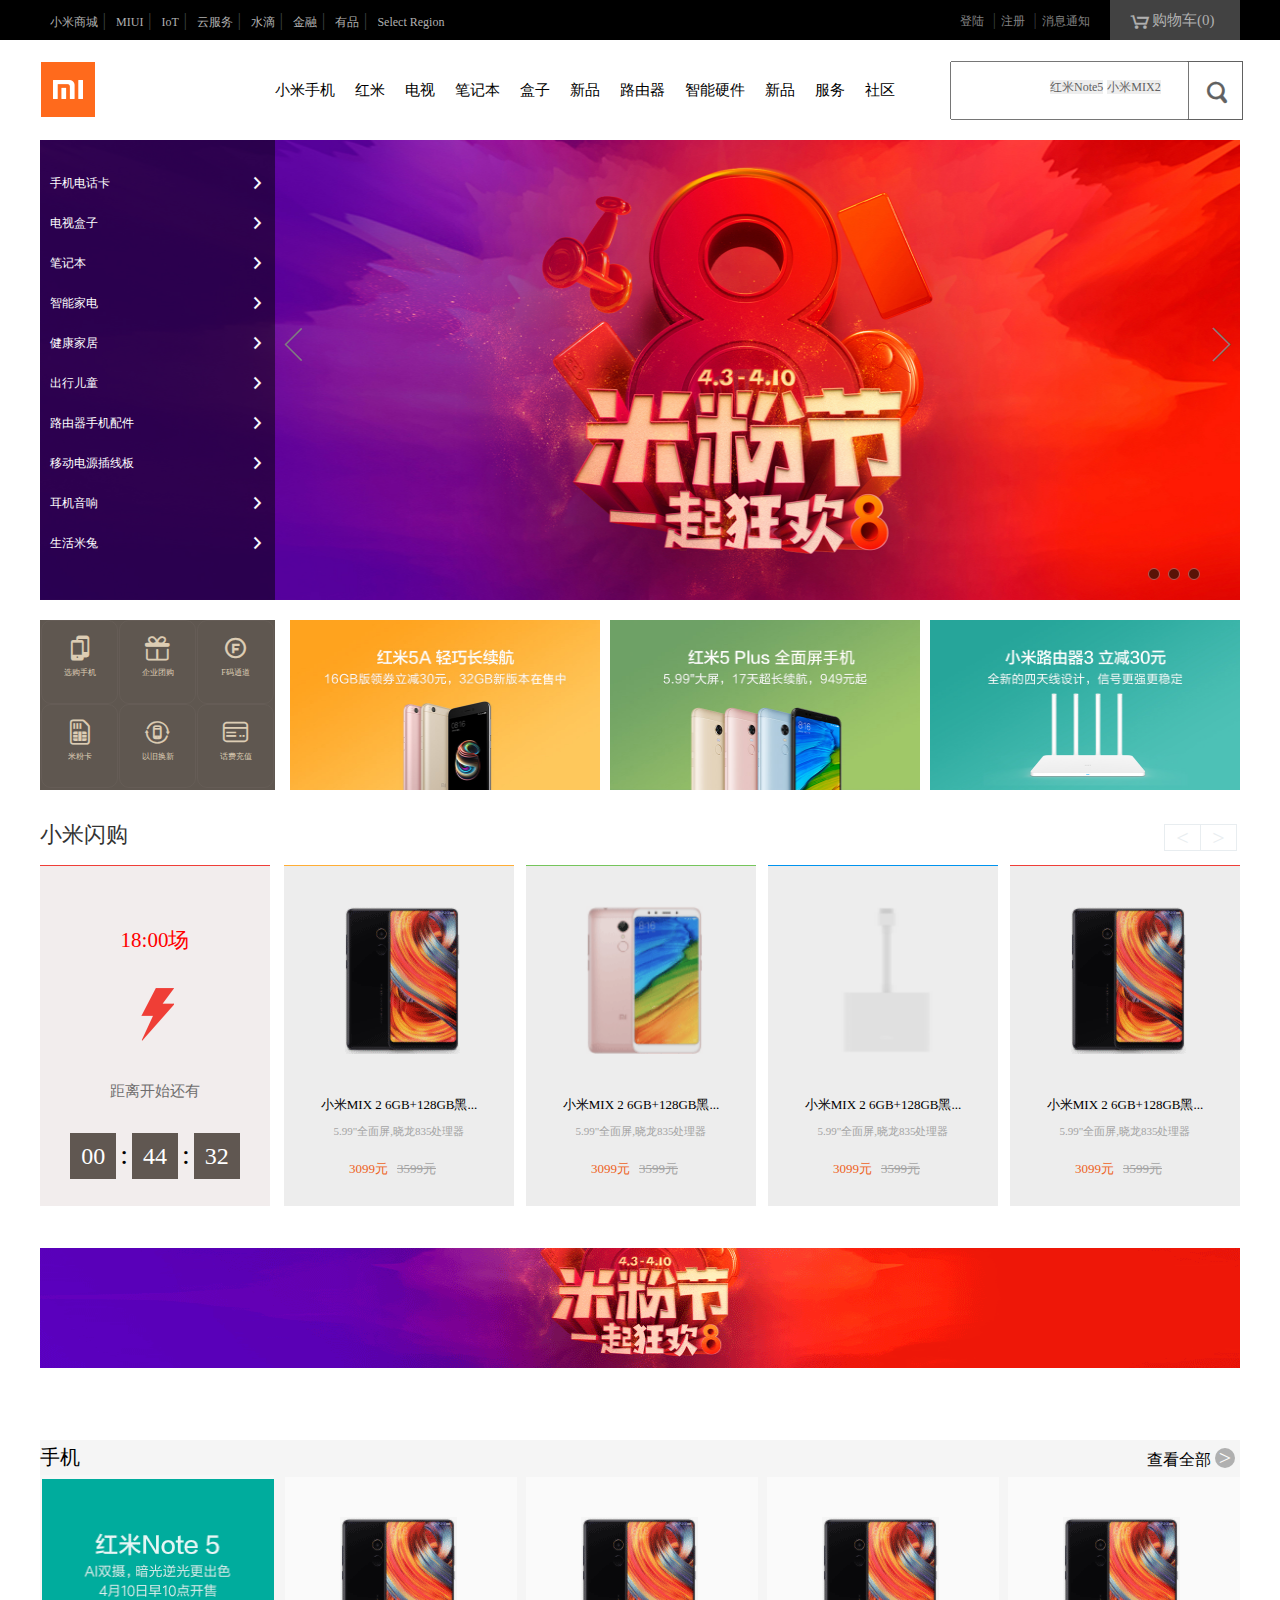
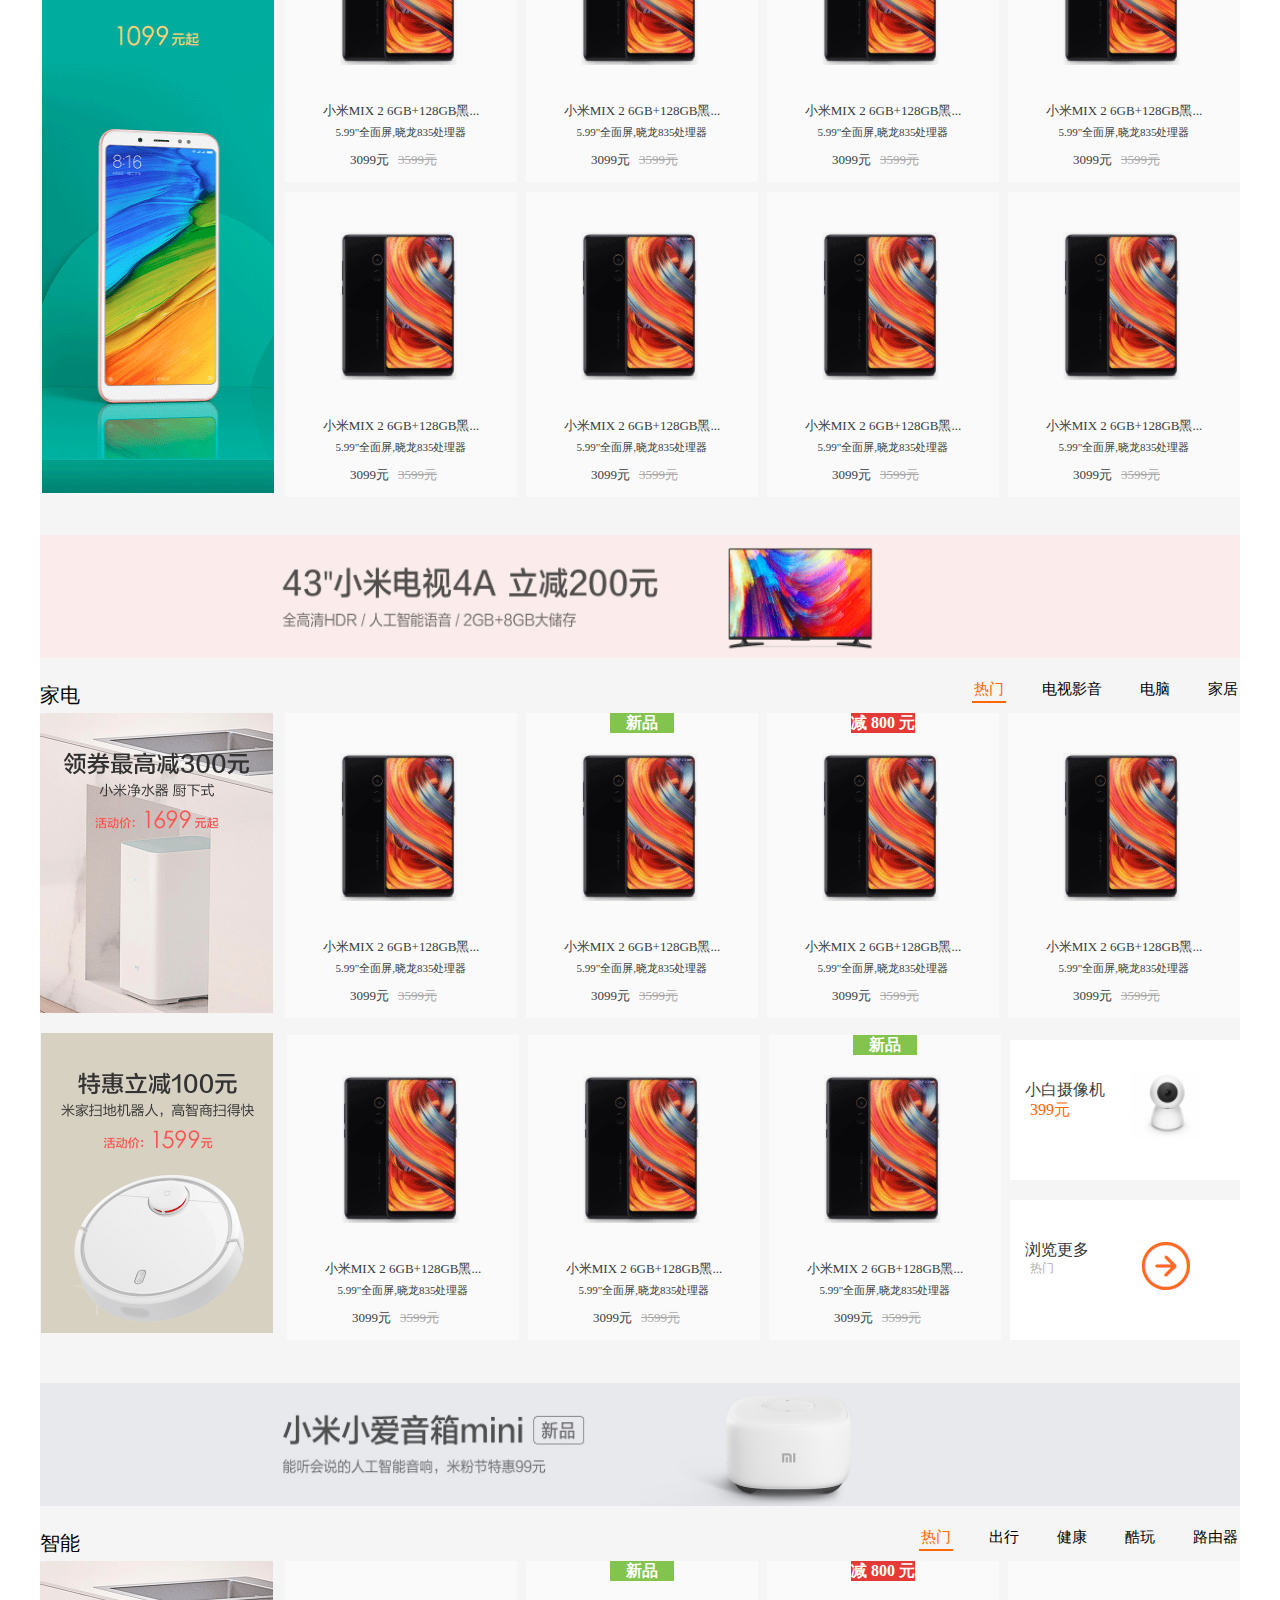
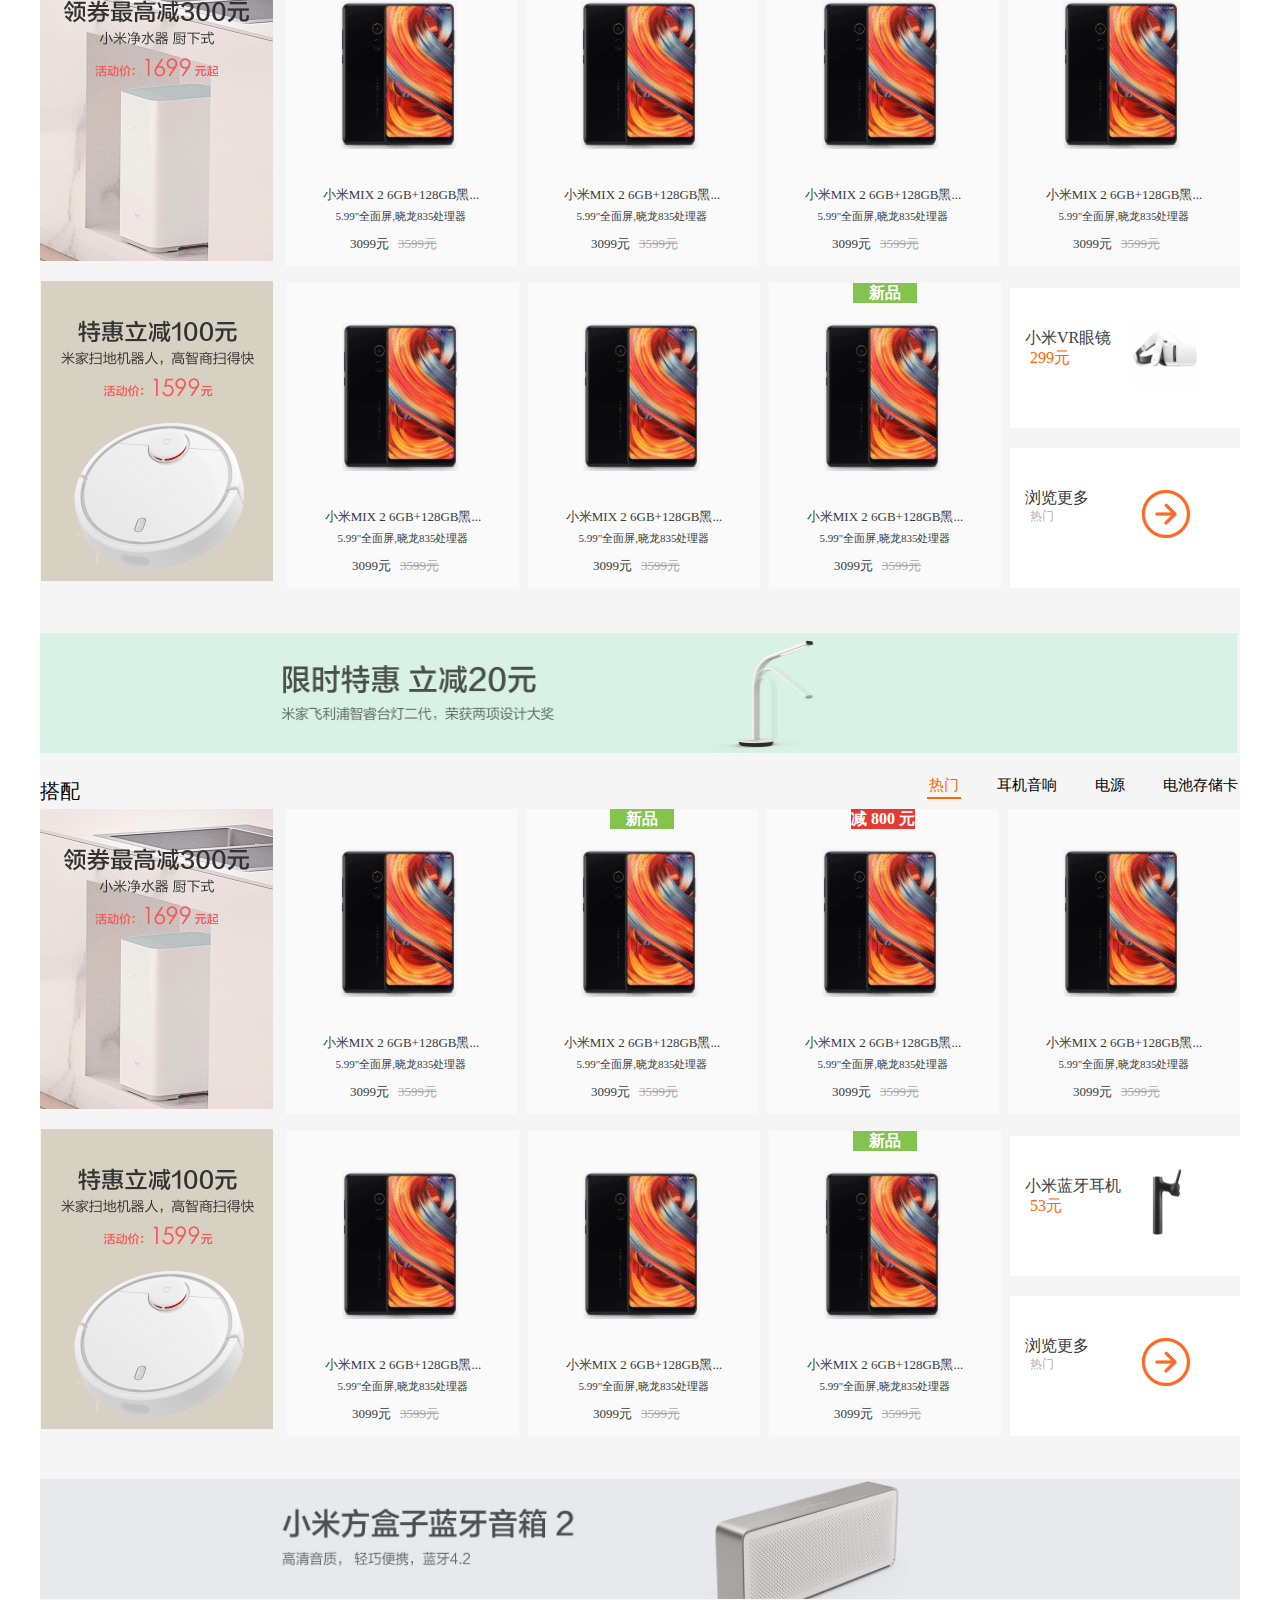
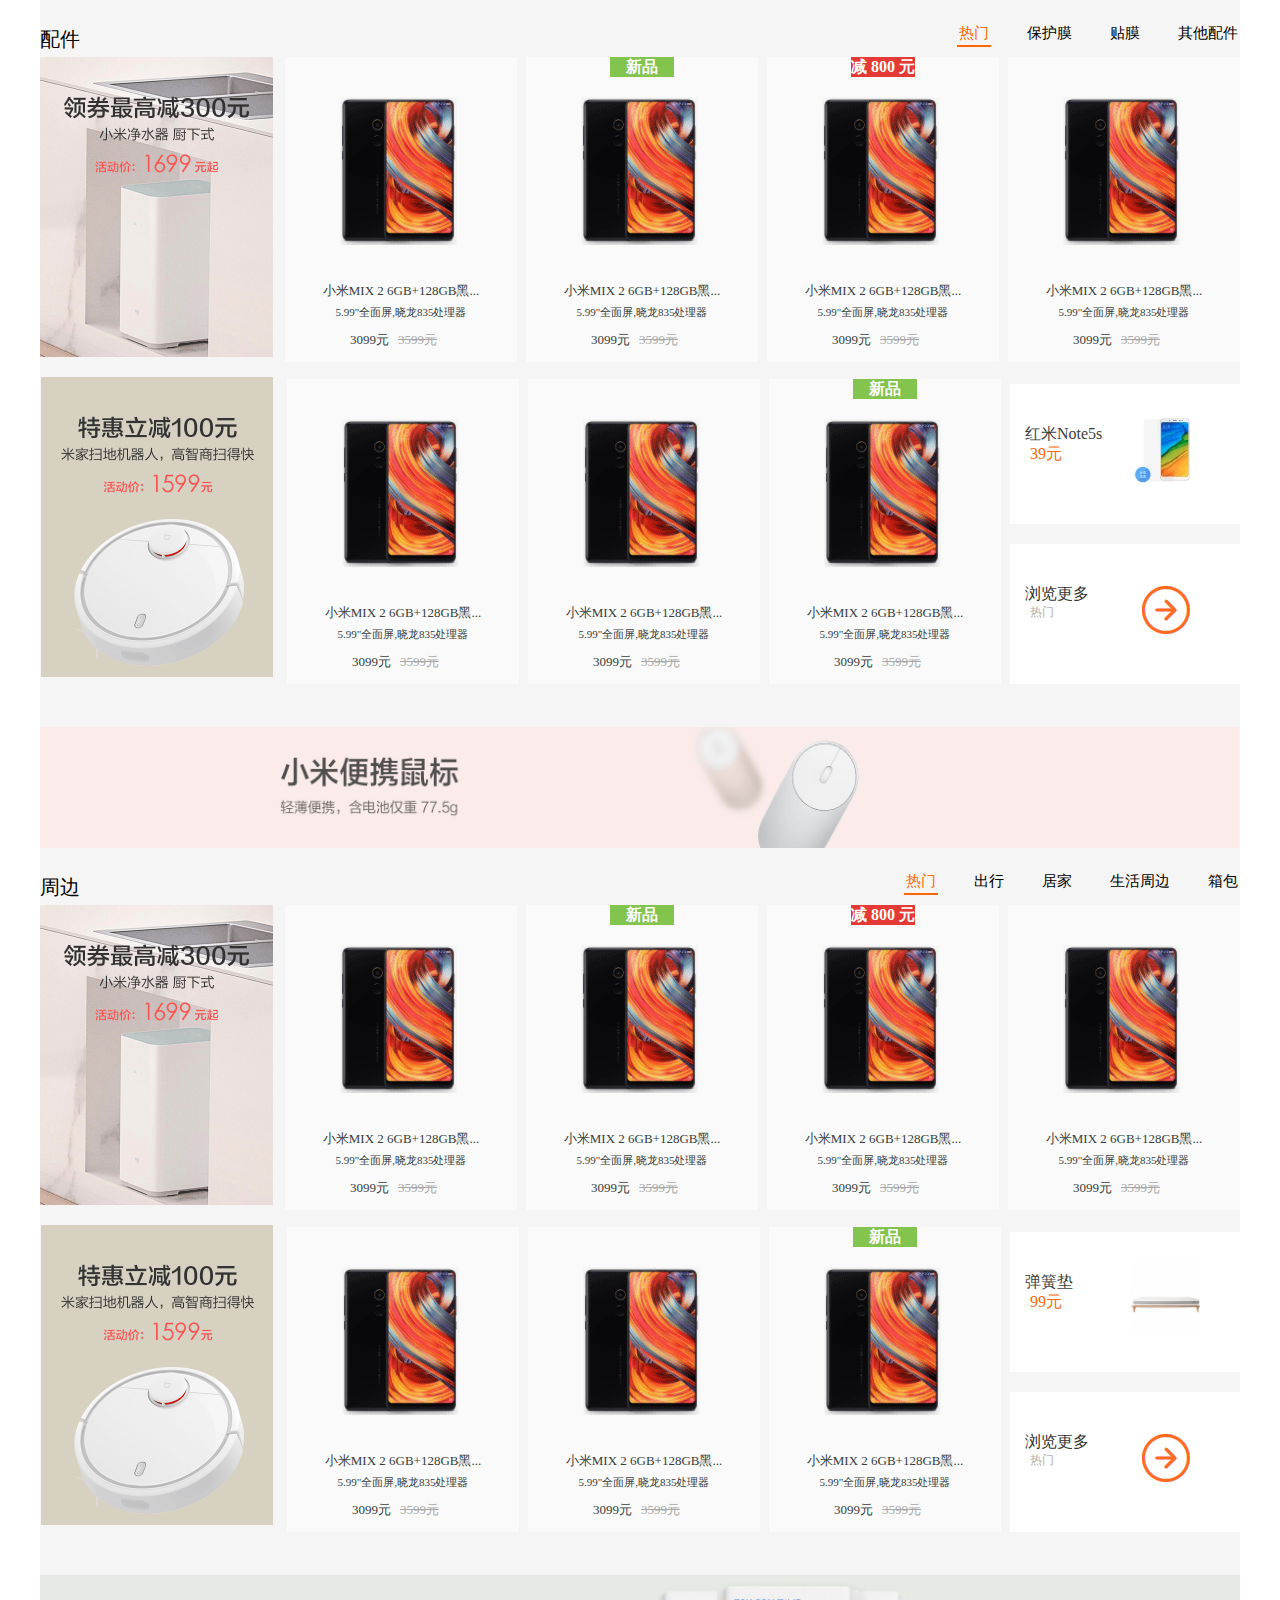
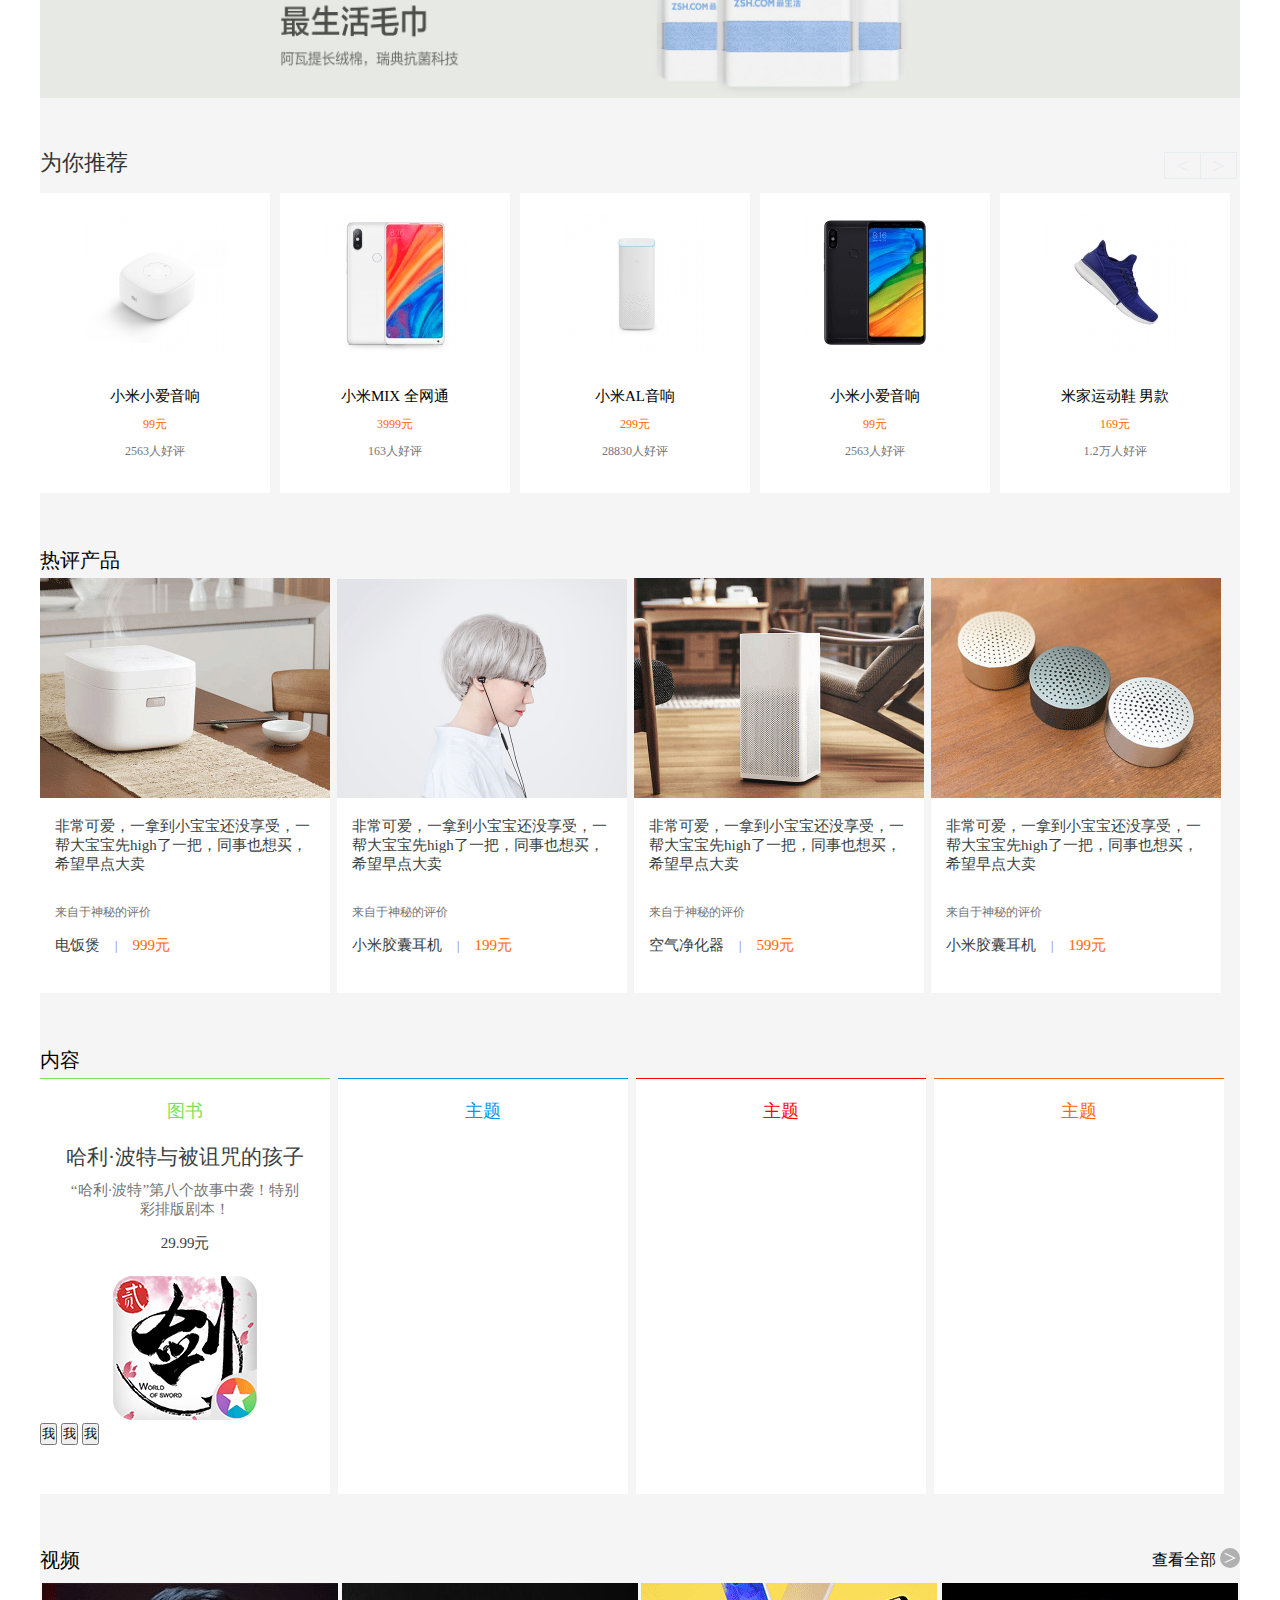
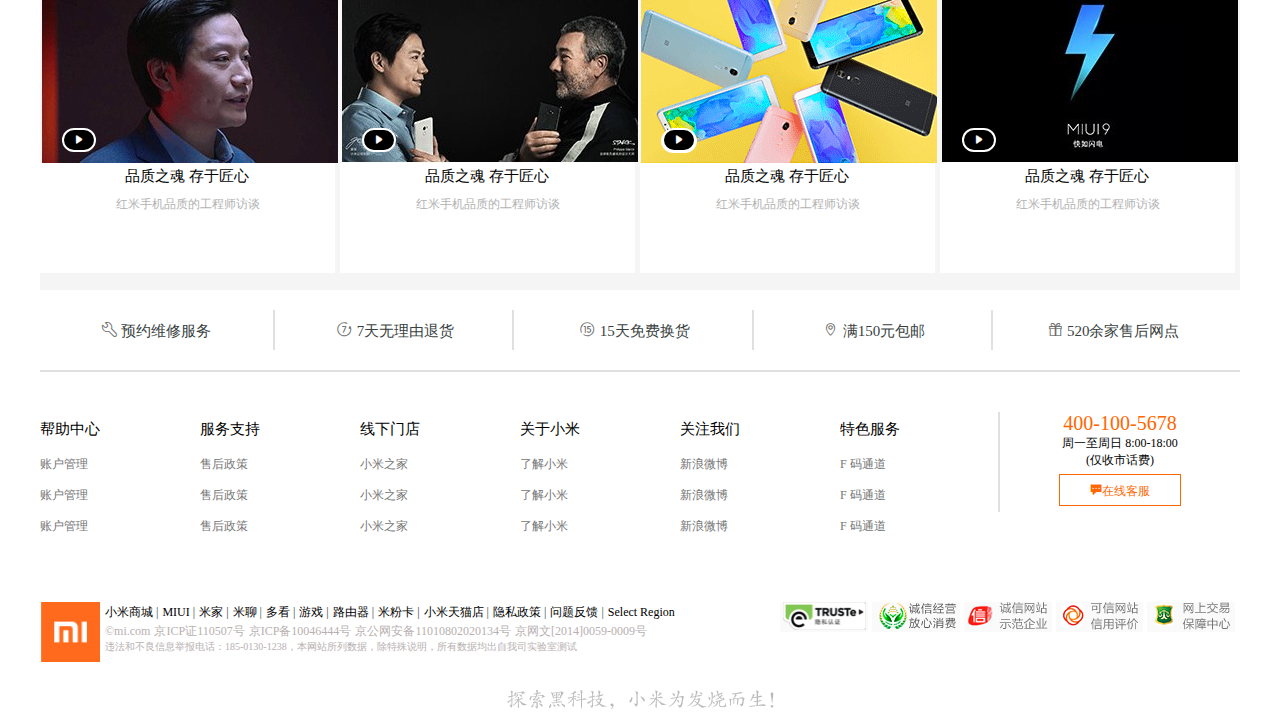
<file: mi -dazuoyejs/mi/index.html>
<!DOCTYPE html>
<html>
<head>
	<title>小米</title>
	<link rel="stylesheet" type="text/css" href="./css/index.css">
	<link rel="stylesheet" type="text/css" href="./css/font.css">
	<!-- <link rel="stylesheet" href="./css/reset.css"> -->
	<!-- <link rel="stylesheet" type="text/css" href="./js/index.js"> -->
	<script type="text/javascript">
		var odiv1 = document.getElementById("one");
var odiv2 = document.getElementById("two");

var shu1 = document.getElementById('btnshu1');
var obtnshu2 = document.getElementById('btnshu2');
var obtnshu3 = document.getElementById('btnshu3');
alert('进入');
shu1.onclick = function(){
	// odiv2.style.display='none';
	// odiv1.style.display ='block';
	alert('进入');
}
shu2.onclick = function(){
	// odiv1.style.display='none';
	// odiv2.style.display ='block';
}
	</script>
</head>
<body>
	<div class="top">
		<div class="contenter">
		<ul class="biao1">


			<li><a href="#">小米商城</a> <span>|</span></li>
			<li><a href="#">MIUI</a> <span>|</span></li>
			<li><a href="#">IoT</a> <span>|</span></li>
			<li><a href="#">云服务</a> <span>|</span></li>
			<li><a href="#">水滴</a> <span>|</span></li>
			<li><a href="#">金融</a> <span>|</span></li>
			<li><a href="#">有品</a> <span>|</span></li>
			<li><a href="#">Select Region</a></li>
		</ul>
		<div class="cart">
			<i class="iconfont">&#xe60c;</i>
			<div class="">购物车(0)</div>
		</div>
		<div class="user">
		<ul>
			<li><a href="#">登陆</a> <span>|</span></li>
			<li><a href="#">注册</a> <span>|</span></li>
			<li><a href="#">消息通知</a> </li>
		</ul></div>
		
	</div>
<!-- 第一部分结束 -->



	<div class="head contenter">
		<div class="logo">
			<h1>  <a href="#"></a></h1>
		</div>
		<div class="nev">
			  <ul>
			  	<li><a href="">小米手机</a></li>
			  	<li><a href="">红米</a></li>
			  	<li><a href="">电视</a></li>
			  	<li><a href="">笔记本</a></li>	
				<li><a href="">盒子</a></li>
			  	<li><a href="">新品</a></li>
			  	<li><a href="">路由器</a></li>
			  	<li><a href="">智能硬件</a></li>
			  	<li><a href="">新品</a></li>
			  	<li><a href="">服务</a></li>
			  	<li><a href="">社区</a></li>
			  </ul>
			  <div class="search">
				<input type="text" name="">
				<a href="#"> <span class="iconfont">&#xe616;</span> </a>
				<a href="#" class="mi1">红米Note5</a>
				<a href="#" class="mi2">小米MIX2</a>
				</div>
		</div>
		
	</div>
	<!-- — -logo-结束-->
	<div class="hot contenter">
		<div class="max">
				<div class="pic"></div>
			<ul>
				<li><a href="#">手机电话卡</a><span class="iconfont">&#xe623;</span></li>
				<li><a href="#">电视盒子</a><span class="iconfont">&#xe623;</span></li>
				<li><a href="#">笔记本</a><span class="iconfont">&#xe623;</span></li>
				<li><a href="#">智能家电</a><span class="iconfont">&#xe623;</span></li>
				<li><a href="#">健康家居</a><span class="iconfont">&#xe623;</span></li>
				<li><a href="#">出行儿童</a><span class="iconfont">&#xe623;</span></li>
				<li><a href="#">路由器手机配件</a><span class="iconfont">&#xe623;</span></li>
				<li><a href="#">移动电源插线板</a><span class="iconfont">&#xe623;</span></li>
				<li><a href="#">耳机音响</a><span class="iconfont">&#xe623;</span></li>
				<li><a href="#">生活米兔</a><span class="iconfont">&#xe623;</span></li>
			</ul>
			<div class="btn1">
				<i class="iconfont">&#xe627;</i>
			</div>		
			<div class="btn2">
				<i class="iconfont">&#xe622;</i>
			</div>	
			<span class="r1"></span>
			<span class="r2"></span>
			<span class="r3"></span>			
		</div>
		<!-- 主视图完 -->

		<div class="box clearfix">
			<div class="logo2">
				<ul>
					<li><i class="iconfont">&#xe908;</i><span>选购手机</span></li>
					<li><i class="iconfont">&#xe905;</i><span>企业团购</span></li>
					<li><i class="iconfont">&#xe63f;</i><span>F码通道</span></li>
					<li><i class="iconfont">&#xe906;</i><span>米粉卡</span></li>
					<li><i class="iconfont">&#xe904;</i><span>以旧换新</span></li>
					<li><i class="iconfont">&#xe907;</i><span>话费充值</span></li>
				</ul>
			</div>
			<ul class="three">
				
				<li></li>
				<li></li>
				<li></li>
			</ul>
		
		</div>
		<div class="flashtop ">
			<h2 class="flash">小米闪购</h2>
			<div class="dd">
			<span>&lt;</span><span>&gt;</span>
			</div>
		</div>
			<div class="flash2 ">
				<p class="tim">18:00场</p>
				<img src="./images/8.gif">
				<p class="tims">距离开始还有</p>
				<span class="time" >00</span>
				<span class="time2">:</span>
				<span class="time">44</span>
				<span class="time2">:</span>
				<span class="time">32</span>

			</div>
			<ul class="flash3">
				<li>
					<img src="./images/9_01.gif">
					<span class="wt1">小米MIX 2 6GB+128GB黑...</span>
					<span class="wt2">5.99"全面屏,晓龙835处理器</span>
					<span class="wt3">3099元</span>		
					<del class="wt4">3599元</del>
					<div class="hand"> <a href="#"></a></div>
				</li>
				<li>
					<img src="./images/9_03.gif">
					<span class="wt1">小米MIX 2 6GB+128GB黑...</span>
					<span class="wt2">5.99"全面屏,晓龙835处理器</span>
					<span class="wt3">3099元</span>		
					<del class="wt4">3599元</del>
					<div class="hand"> <a href="#"></a></div>
				</li>
				<li>
					<img src="./images/9_02.gif">
					<span class="wt1">小米MIX 2 6GB+128GB黑...</span>
					<span class="wt2">5.99"全面屏,晓龙835处理器</span>
					<span class="wt3">3099元</span>		
					<del class="wt4">3599元</del>
					<div class="hand"> <a href="#"></a></div>
				</li>
				<li>
					<img src="./images/9_01.gif">
					<span class="wt1">小米MIX 2 6GB+128GB黑...</span>
					<span class="wt2">5.99"全面屏,晓龙835处理器</span>
					<span class="wt3">3099元</span>		
					<del class="wt4">3599元</del>
					<div class="hand"> <a href="#"></a></div>
				</li>
			</ul>
			<div class="ad1"><img src="./images/10.gif"></div>
	</div>
	<div class="body contenter">
		<div class="title1">
			<span> 手机</span>
			<span>查看全部
				<p>></p>
			</span>
		</div>
		<div class="hong">
			<div class="hong1"> <img src="./images/11.gif"></div>
			<ul>
				<li class="body-mi">
					<img src="./images/9_01.gif">
					<span class="wt1">小米MIX 2 6GB+128GB黑...</span>
					<span class="wt2">5.99"全面屏,晓龙835处理器</span>
					<span class="wt3">3099元</span>		
					<del class="wt4">3599元</del>
					<div class="hand"> <a href="#"></a></div>
					
				</li>
				<li class="body-mi">
					<img src="./images/9_01.gif">
					<span class="wt1">小米MIX 2 6GB+128GB黑...</span>
					<span class="wt2">5.99"全面屏,晓龙835处理器</span>
					<span class="wt3">3099元</span>		
					<del class="wt4">3599元</del>
					<div class="hand"> <a href="#"></a></div>
				</li><li class="body-mi">
					<img src="./images/9_01.gif">
					<span class="wt1">小米MIX 2 6GB+128GB黑...</span>
					<span class="wt2">5.99"全面屏,晓龙835处理器</span>
					<span class="wt3">3099元</span>		
					<del class="wt4">3599元</del>
					<div class="hand"> <a href="#"></a></div>
				</li><li class="body-mi">
					<img src="./images/9_01.gif">
					<span class="wt1">小米MIX 2 6GB+128GB黑...</span>
					<span class="wt2">5.99"全面屏,晓龙835处理器</span>
					<span class="wt3">3099元</span>		
					<del class="wt4">3599元</del>
					<div class="hand"> <a href="#"></a></div>
				</li>
				<li class="body-mi">
					<img src="./images/9_01.gif">
					<span class="wt1">小米MIX 2 6GB+128GB黑...</span>
					<span class="wt2">5.99"全面屏,晓龙835处理器</span>
					<span class="wt3">3099元</span>		
					<del class="wt4">3599元</del>
					<div class="hand"> <a href="#"></a></div>

				</li>
				<li class="body-mi">
					<img src="./images/9_01.gif">
					<span class="wt1">小米MIX 2 6GB+128GB黑...</span>
					<span class="wt2">5.99"全面屏,晓龙835处理器</span>
					<span class="wt3">3099元</span>		
					<del class="wt4">3599元</del>
					<div class="hand"> <a href="#"></a></div>
				</li><li class="body-mi">
					<img src="./images/9_01.gif">
					<span class="wt1">小米MIX 2 6GB+128GB黑...</span>
					<span class="wt2">5.99"全面屏,晓龙835处理器</span>
					<span class="wt3">3099元</span>		
					<del class="wt4">3599元</del>
					<div class="hand"> <a href="#"></a></div>
				</li><li class="body-mi">
					<img src="./images/9_01.gif">
					<span class="wt1">小米MIX 2 6GB+128GB黑...</span>
					<span class="wt2">5.99"全面屏,晓龙835处理器</span>
					<span class="wt3">3099元</span>		
					<del class="wt4">3599元</del>
					<div class="hand"> <a href="#"></a></div>
				</li>
			</ul>
		</div>
<div class="ad2"><img src="./images/ad_03.gif"></div>

		<div class="title2">
			<span> 家电</span>
			<ul>
				<li>热门</li>
				<li>电视影音</li>
				<li>电脑</li>
				<li>家居</li>
			</ul>
		</div>
		<div class="dian">
			<div  class="boxleft">
				<div class="dian1"> <img src="./images/12_19.gif"></div>
				<div class="dian1"> <img src="./images/12.gif"></div>
			</div>
		    <ul>
				<li class="body-mi">
					<img src="./images/9_01.gif">
					<span class="wt1">小米MIX 2 6GB+128GB黑...</span>
					<span class="wt2">5.99"全面屏,晓龙835处理器</span>
					<span class="wt3">3099元</span>		
					<del class="wt4">3599元</del>
					<div class="hand"> <a href="#"></a></div>
					<div class="float"> <a href="#">不错，打算再买一个。 <p>来自一个智障用户</p>    </a></div>
					
				</li><li class="body-mi  flag off-flag">
					<img src="./images/9_01.gif">
					<span class="wt1">小米MIX 2 6GB+128GB黑...</span>
					<span class="wt2">5.99"全面屏,晓龙835处理器</span>
					<span class="wt3">3099元</span>		
					<del class="wt4">3599元</del>
					<div class="hand"> <a href="#"></a></div>
					<div class="float"> <a href="#">不错，打算再买一个。 <p>来自一个智障用户</p>    </a></div>
				</li>
			</li><li class="body-mi  flag  new-flag">
					<img src="./images/9_01.gif">
					<span class="wt1">小米MIX 2 6GB+128GB黑...</span>
					<span class="wt2">5.99"全面屏,晓龙835处理器</span>
					<span class="wt3">3099元</span>		
					<del class="wt4">3599元</del>
					<div class="hand"> <a href="#"></a></div>
					<div class="float"> <a href="#">不错，打算再买一个。 <p>来自一个智障用户</p>    </a></div>

				</li></li><li class="body-mi">
					<img src="./images/9_01.gif">
					<span class="wt1">小米MIX 2 6GB+128GB黑...</span>
					<span class="wt2">5.99"全面屏,晓龙835处理器</span>
					<span class="wt3">3099元</span>		
					<del class="wt4">3599元</del>
					<div class="hand"> <a href="#"></a></div>
					<div class="float"> <a href="#">不错，打算再买一个。 <p>来自一个智障用户</p>    </a></div>

				</li></li><li class="body-mi">
					<div  class="boxtop">
					
						<span class="zi">小白摄像机</span>
						<span class="price">399元</span>
						
					
						<img src="./images/13.1.gif">
				
						<div class="hand1"> <a href="#"></a></div>
					</div>
					
					<div class="boxbtm">
						<span class="zi">浏览更多</span>
						<span class="price">热门</span>
						
					
						<img src="./images/13.gif">
				
						<div class="hand1"> <a href="#"></a></div>
					</div>
					
				</li></li><li class="body-mi flag new-flag">
					<img src="./images/9_01.gif">
					<span class="wt1">小米MIX 2 6GB+128GB黑...</span>
					<span class="wt2">5.99"全面屏,晓龙835处理器</span>
					<span class="wt3">3099元</span>		
					<del class="wt4">3599元</del>
					<div class="hand"> <a href="#"></a></div>
					<div class="float"> <a href="#">不错，打算再买一个。 <p>来自一个智障用户</p>    </a></div>

				</li></li><li class="body-mi">
					<img src="./images/9_01.gif">
					<span class="wt1">小米MIX 2 6GB+128GB黑...</span>
					<span class="wt2">5.99"全面屏,晓龙835处理器</span>
					<span class="wt3">3099元</span>		
					<del class="wt4">3599元</del>
					<div class="hand"> <a href="#"></a></div>
					<div class="float"> <a href="#">不错，打算再买一个。 <p>来自一个智障用户</p>    </a></div>

				</li></li><li class="body-mi">
					<img src="./images/9_01.gif">
					<span class="wt1">小米MIX 2 6GB+128GB黑...</span>
					<span class="wt2">5.99"全面屏,晓龙835处理器</span>
					<span class="wt3">3099元</span>		
					<del class="wt4">3599元</del>
					<div class="hand"> <a href="#"></a></div>
					<div class="float"> <a href="#">不错，打算再买一个。 <p>来自一个智障用户</p>    </a></div>


				</li>
		</div>
		<div class="ad3"><img src="./images/ad_04.gif"></div>

		
<div class="title2">
			<span> 智能</span>
			<ul>
				<li>热门</li>
				<li>出行</li>
				<li>健康</li>
				<li>酷玩</li>
				<li>路由器</li>
			</ul>
		</div>
		<div class="dian">
			<div  class="boxleft">
				<div class="dian1"> <img src="./images/12_19.gif"></div>
				<div class="dian1"> <img src="./images/12.gif"></div>
			</div>
		    <ul>
				<li class="body-mi">
					<img src="./images/9_01.gif">
					<span class="wt1">小米MIX 2 6GB+128GB黑...</span>
					<span class="wt2">5.99"全面屏,晓龙835处理器</span>
					<span class="wt3">3099元</span>		
					<del class="wt4">3599元</del>
					<div class="hand"> <a href="#"></a></div>
					<div class="float"> <a href="#">不错，打算再买一个。 <p>来自一个智障用户</p>    </a></div>
					
				</li><li class="body-mi  flag off-flag">
					<img src="./images/9_01.gif">
					<span class="wt1">小米MIX 2 6GB+128GB黑...</span>
					<span class="wt2">5.99"全面屏,晓龙835处理器</span>
					<span class="wt3">3099元</span>		
					<del class="wt4">3599元</del>
					<div class="hand"> <a href="#"></a></div>
					<div class="float"> <a href="#">不错，打算再买一个。 <p>来自一个智障用户</p>    </a></div>
				</li>
			</li><li class="body-mi  flag  new-flag">
					<img src="./images/9_01.gif">
					<span class="wt1">小米MIX 2 6GB+128GB黑...</span>
					<span class="wt2">5.99"全面屏,晓龙835处理器</span>
					<span class="wt3">3099元</span>		
					<del class="wt4">3599元</del>
					<div class="hand"> <a href="#"></a></div>
					<div class="float"> <a href="#">不错，打算再买一个。 <p>来自一个智障用户</p>    </a></div>

				</li></li><li class="body-mi">
					<img src="./images/9_01.gif">
					<span class="wt1">小米MIX 2 6GB+128GB黑...</span>
					<span class="wt2">5.99"全面屏,晓龙835处理器</span>
					<span class="wt3">3099元</span>		
					<del class="wt4">3599元</del>
					<div class="hand"> <a href="#"></a></div>
					<div class="float"> <a href="#">不错，打算再买一个。 <p>来自一个智障用户</p>    </a></div>

				</li></li><li class="body-mi">
					<div  class="boxtop">
					
						<span class="zi">小米VR眼镜</span>
						<span class="price">299元</span>
						
					
						<img src="./images/13_1.gif">
				
						<div class="hand1"> <a href="#"></a></div>
					</div>
					
					<div class="boxbtm">
						<span class="zi">浏览更多</span>
						<span class="price">热门</span>
						
					
						<img src="./images/13.gif">
				
						<div class="hand1"> <a href="#"></a></div>
					</div>
					
				</li></li><li class="body-mi flag new-flag">
					<img src="./images/9_01.gif">
					<span class="wt1">小米MIX 2 6GB+128GB黑...</span>
					<span class="wt2">5.99"全面屏,晓龙835处理器</span>
					<span class="wt3">3099元</span>		
					<del class="wt4">3599元</del>
					<div class="hand"> <a href="#"></a></div>
					<div class="float"> <a href="#">不错，打算再买一个。 <p>来自一个智障用户</p>    </a></div>

				</li></li><li class="body-mi">
					<img src="./images/9_01.gif">
					<span class="wt1">小米MIX 2 6GB+128GB黑...</span>
					<span class="wt2">5.99"全面屏,晓龙835处理器</span>
					<span class="wt3">3099元</span>		
					<del class="wt4">3599元</del>
					<div class="hand"> <a href="#"></a></div>
					<div class="float"> <a href="#">不错，打算再买一个。 <p>来自一个智障用户</p>    </a></div>

				</li></li><li class="body-mi">
					<img src="./images/9_01.gif">
					<span class="wt1">小米MIX 2 6GB+128GB黑...</span>
					<span class="wt2">5.99"全面屏,晓龙835处理器</span>
					<span class="wt3">3099元</span>		
					<del class="wt4">3599元</del>
					<div class="hand"> <a href="#"></a></div>
					<div class="float"> <a href="#">不错，打算再买一个。 <p>来自一个智障用户</p>    </a></div>


				</li>
		</div>
		<div class="ad3 "><img src="./images/ad_05.gif"></div>
<div class="title2">
			<span> 搭配</span>
			<ul>
				<li>热门</li>
				<li>耳机音响</li>
				<li>电源</li>
				<li>电池存储卡</li>
			</ul>
		</div>
		<div class="dian">
			<div  class="boxleft">
				<div class="dian1"> <img src="./images/12_19.gif"></div>
				<div class="dian1"> <img src="./images/12.gif"></div>
			</div>
		    <ul>
				<li class="body-mi">
					<img src="./images/9_01.gif">
					<span class="wt1">小米MIX 2 6GB+128GB黑...</span>
					<span class="wt2">5.99"全面屏,晓龙835处理器</span>
					<span class="wt3">3099元</span>		
					<del class="wt4">3599元</del>
					<div class="hand"> <a href="#"></a></div>
					<div class="float"> <a href="#">不错，打算再买一个。 <p>来自一个智障用户</p>    </a></div>
					
				</li><li class="body-mi  flag off-flag">
					<img src="./images/9_01.gif">
					<span class="wt1">小米MIX 2 6GB+128GB黑...</span>
					<span class="wt2">5.99"全面屏,晓龙835处理器</span>
					<span class="wt3">3099元</span>		
					<del class="wt4">3599元</del>
					<div class="hand"> <a href="#"></a></div>
					<div class="float"> <a href="#">不错，打算再买一个。 <p>来自一个智障用户</p>    </a></div>
				</li>
			</li><li class="body-mi  flag  new-flag">
					<img src="./images/9_01.gif">
					<span class="wt1">小米MIX 2 6GB+128GB黑...</span>
					<span class="wt2">5.99"全面屏,晓龙835处理器</span>
					<span class="wt3">3099元</span>		
					<del class="wt4">3599元</del>
					<div class="hand"> <a href="#"></a></div>
					<div class="float"> <a href="#">不错，打算再买一个。 <p>来自一个智障用户</p>    </a></div>

				</li></li><li class="body-mi">
					<img src="./images/9_01.gif">
					<span class="wt1">小米MIX 2 6GB+128GB黑...</span>
					<span class="wt2">5.99"全面屏,晓龙835处理器</span>
					<span class="wt3">3099元</span>		
					<del class="wt4">3599元</del>
					<div class="hand"> <a href="#"></a></div>
					<div class="float"> <a href="#">不错，打算再买一个。 <p>来自一个智障用户</p>    </a></div>

				</li></li><li class="body-mi">
					<div  class="boxtop">
					
						<span class="zi">小米蓝牙耳机</span>
						<span class="price">53元</span>
						
					
						<img src="./images/13_2.gif">
				
						<div class="hand1"> <a href="#"></a></div>
					</div>
					
					<div class="boxbtm">
						<span class="zi">浏览更多</span>
						<span class="price">热门</span>
						
					
						<img src="./images/13.gif">
				
						<div class="hand1"> <a href="#"></a></div>
					</div>
					
				</li></li><li class="body-mi flag new-flag">
					<img src="./images/9_01.gif">
					<span class="wt1">小米MIX 2 6GB+128GB黑...</span>
					<span class="wt2">5.99"全面屏,晓龙835处理器</span>
					<span class="wt3">3099元</span>		
					<del class="wt4">3599元</del>
					<div class="hand"> <a href="#"></a></div>
					<div class="float"> <a href="#">不错，打算再买一个。 <p>来自一个智障用户</p>    </a></div>

				</li></li><li class="body-mi">
					<img src="./images/9_01.gif">
					<span class="wt1">小米MIX 2 6GB+128GB黑...</span>
					<span class="wt2">5.99"全面屏,晓龙835处理器</span>
					<span class="wt3">3099元</span>		
					<del class="wt4">3599元</del>
					<div class="hand"> <a href="#"></a></div>
					<div class="float"> <a href="#">不错，打算再买一个。 <p>来自一个智障用户</p>    </a></div>

				</li></li><li class="body-mi">
					<img src="./images/9_01.gif">
					<span class="wt1">小米MIX 2 6GB+128GB黑...</span>
					<span class="wt2">5.99"全面屏,晓龙835处理器</span>
					<span class="wt3">3099元</span>		
					<del class="wt4">3599元</del>
					<div class="hand"> <a href="#"></a></div>
					<div class="float"> <a href="#">不错，打算再买一个。 <p>来自一个智障用户</p>    </a></div>


				</li>
		</div>
		<div class="ad3 "><img src="./images/ad_06.gif"></div>
<div class="title2">
			<span> 配件</span>
			<ul>
				<li>热门</li>
				<li>保护膜</li>
				<li>贴膜</li>
				<li>其他配件</li>
			</ul>
		</div>
		<div class="dian">
			<div  class="boxleft">
				<div class="dian1"> <img src="./images/12_19.gif"></div>
				<div class="dian1"> <img src="./images/12.gif"></div>
			</div>
		    <ul>
				<li class="body-mi">
					<img src="./images/9_01.gif">
					<span class="wt1">小米MIX 2 6GB+128GB黑...</span>
					<span class="wt2">5.99"全面屏,晓龙835处理器</span>
					<span class="wt3">3099元</span>		
					<del class="wt4">3599元</del>
					<div class="hand"> <a href="#"></a></div>
					<div class="float"> <a href="#">不错，打算再买一个。 <p>来自一个智障用户</p>    </a></div>
					
				</li><li class="body-mi  flag off-flag">
					<img src="./images/9_01.gif">
					<span class="wt1">小米MIX 2 6GB+128GB黑...</span>
					<span class="wt2">5.99"全面屏,晓龙835处理器</span>
					<span class="wt3">3099元</span>		
					<del class="wt4">3599元</del>
					<div class="hand"> <a href="#"></a></div>
					<div class="float"> <a href="#">不错，打算再买一个。 <p>来自一个智障用户</p>    </a></div>
				</li>
			</li><li class="body-mi  flag  new-flag">
					<img src="./images/9_01.gif">
					<span class="wt1">小米MIX 2 6GB+128GB黑...</span>
					<span class="wt2">5.99"全面屏,晓龙835处理器</span>
					<span class="wt3">3099元</span>		
					<del class="wt4">3599元</del>
					<div class="hand"> <a href="#"></a></div>
					<div class="float"> <a href="#">不错，打算再买一个。 <p>来自一个智障用户</p>    </a></div>

				</li></li><li class="body-mi">
					<img src="./images/9_01.gif">
					<span class="wt1">小米MIX 2 6GB+128GB黑...</span>
					<span class="wt2">5.99"全面屏,晓龙835处理器</span>
					<span class="wt3">3099元</span>		
					<del class="wt4">3599元</del>
					<div class="hand"> <a href="#"></a></div>
					<div class="float"> <a href="#">不错，打算再买一个。 <p>来自一个智障用户</p>    </a></div>

				</li></li><li class="body-mi">
					<div  class="boxtop">
					
						<span class="zi">红米Note5s</span>
						<span class="price">39元</span>
						
					
						<img src="./images/13_3.gif">
				
						<div class="hand1"> <a href="#"></a></div>
					</div>
					
					<div class="boxbtm">
						<span class="zi">浏览更多</span>
						<span class="price">热门</span>
						
					
						<img src="./images/13.gif">
				
						<div class="hand1"> <a href="#"></a></div>
					</div>
					
				</li></li><li class="body-mi flag new-flag">
					<img src="./images/9_01.gif">
					<span class="wt1">小米MIX 2 6GB+128GB黑...</span>
					<span class="wt2">5.99"全面屏,晓龙835处理器</span>
					<span class="wt3">3099元</span>		
					<del class="wt4">3599元</del>
					<div class="hand"> <a href="#"></a></div>
					<div class="float"> <a href="#">不错，打算再买一个。 <p>来自一个智障用户</p>    </a></div>

				</li></li><li class="body-mi">
					<img src="./images/9_01.gif">
					<span class="wt1">小米MIX 2 6GB+128GB黑...</span>
					<span class="wt2">5.99"全面屏,晓龙835处理器</span>
					<span class="wt3">3099元</span>		
					<del class="wt4">3599元</del>
					<div class="hand"> <a href="#"></a></div>
					<div class="float"> <a href="#">不错，打算再买一个。 <p>来自一个智障用户</p>    </a></div>

				</li></li><li class="body-mi">
					<img src="./images/9_01.gif">
					<span class="wt1">小米MIX 2 6GB+128GB黑...</span>
					<span class="wt2">5.99"全面屏,晓龙835处理器</span>
					<span class="wt3">3099元</span>		
					<del class="wt4">3599元</del>
					<div class="hand"> <a href="#"></a></div>
					<div class="float"> <a href="#">不错，打算再买一个。 <p>来自一个智障用户</p>    </a></div>


				</li>
		</div>
		<div class="ad3 "><img src="./images/ad_07.gif"></div>
		<div class="title2">
			<span> 周边</span>
			<ul>
				<li>热门</li>
				<li>出行</li>
				<li>居家</li>
				<li>生活周边</li>
				<li>箱包</li>
			</ul>
		</div>
		<div class="dian">
			<div  class="boxleft">
				<div class="dian1"> <img src="./images/12_19.gif"></div>
				<div class="dian1"> <img src="./images/12.gif"></div>
			</div>
		    <ul>
				<li class="body-mi">
					<img src="./images/9_01.gif">
					<span class="wt1">小米MIX 2 6GB+128GB黑...</span>
					<span class="wt2">5.99"全面屏,晓龙835处理器</span>
					<span class="wt3">3099元</span>		
					<del class="wt4">3599元</del>
					<div class="hand"> <a href="#"></a></div>
					<div class="float"> <a href="#">不错，打算再买一个。 <p>来自一个智障用户</p>    </a></div>
					
				</li><li class="body-mi  flag off-flag">
					<img src="./images/9_01.gif">
					<span class="wt1">小米MIX 2 6GB+128GB黑...</span>
					<span class="wt2">5.99"全面屏,晓龙835处理器</span>
					<span class="wt3">3099元</span>		
					<del class="wt4">3599元</del>
					<div class="hand"> <a href="#"></a></div>
					<div class="float"> <a href="#">不错，打算再买一个。 <p>来自一个智障用户</p>    </a></div>
				</li>
			</li><li class="body-mi  flag  new-flag">
					<img src="./images/9_01.gif">
					<span class="wt1">小米MIX 2 6GB+128GB黑...</span>
					<span class="wt2">5.99"全面屏,晓龙835处理器</span>
					<span class="wt3">3099元</span>		
					<del class="wt4">3599元</del>
					<div class="hand"> <a href="#"></a></div>
					<div class="float"> <a href="#">不错，打算再买一个。 <p>来自一个智障用户</p>    </a></div>

				</li></li><li class="body-mi">
					<img src="./images/9_01.gif">
					<span class="wt1">小米MIX 2 6GB+128GB黑...</span>
					<span class="wt2">5.99"全面屏,晓龙835处理器</span>
					<span class="wt3">3099元</span>		
					<del class="wt4">3599元</del>
					<div class="hand"> <a href="#"></a></div>
					<div class="float"> <a href="#">不错，打算再买一个。 <p>来自一个智障用户</p>    </a></div>

				</li></li><li class="body-mi">
					<div  class="boxtop">
					
						<span class="zi">弹簧垫</span>
						<span class="price">99元</span>
						
					
						<img src="./images/13_4.gif">
				
						<div class="hand1"> <a href="#"></a></div>
					</div>
					
					<div class="boxbtm">
						<span class="zi">浏览更多</span>
						<span class="price">热门</span>
						
					
						<img src="./images/13.gif">
				
						<div class="hand1"> <a href="#"></a></div>
					</div>
					
				</li></li><li class="body-mi flag new-flag">
					<img src="./images/9_01.gif">
					<span class="wt1">小米MIX 2 6GB+128GB黑...</span>
					<span class="wt2">5.99"全面屏,晓龙835处理器</span>
					<span class="wt3">3099元</span>		
					<del class="wt4">3599元</del>
					<div class="hand"> <a href="#"></a></div>
					<div class="float"> <a href="#">不错，打算再买一个。 <p>来自一个智障用户</p>    </a></div>

				</li></li><li class="body-mi">
					<img src="./images/9_01.gif">
					<span class="wt1">小米MIX 2 6GB+128GB黑...</span>
					<span class="wt2">5.99"全面屏,晓龙835处理器</span>
					<span class="wt3">3099元</span>		
					<del class="wt4">3599元</del>
					<div class="hand"> <a href="#"></a></div>
					<div class="float"> <a href="#">不错，打算再买一个。 <p>来自一个智障用户</p>    </a></div>

				</li></li><li class="body-mi">
					<img src="./images/9_01.gif">
					<span class="wt1">小米MIX 2 6GB+128GB黑...</span>
					<span class="wt2">5.99"全面屏,晓龙835处理器</span>
					<span class="wt3">3099元</span>		
					<del class="wt4">3599元</del>
					<div class="hand"> <a href="#"></a></div>
					<div class="float"> <a href="#">不错，打算再买一个。 <p>来自一个智障用户</p>    </a></div>


				</li>
		</div>
		<div class="ad3 "><img src="./images/ad_08.gif"></div>

		<div class="flashtop ">
			<h2 class="flash">为你推荐</h2>
			<div class="dd">
			<span>&lt;</span><span>&gt;</span>
			</div>
		</div>
		<div class="remd">
			<ul class="re">
				<li>
					<img src="./images/remd_1.gif">
					<span>小米小爱音响</span>
					<span>99元</span>
					<span>2563人好评</span>	
					<div class="hand2"><a href="#"></a></div>
				</li>
				<li>
					<img src="./images/remd_2.gif">
					<span>小米MIX 全网通</span>
					<span>3999元</span>
					<span>163人好评</span>	
				</li><li>
					<img src="./images/remd_3.gif">
					<span>小米AL音响</span>
					<span>299元</span>
					<span>28830人好评</span>	
					<div class="hand2"><a href="#"></a></div>
				</li>
				<li>
					<img src="./images/remd_5.gif">
					<span>小米小爱音响</span>
					<span>99元</span>
					<span>2563人好评</span>	
					<div class="hand2"><a href="#"></a></div>
				</li><li>
					<img src="./images/remd_4.gif">
					<span>米家运动鞋  男款</span>
					<span>169元</span>
					<span>1.2万人好评</span>	
					<div class="hand2"><a href="#"></a></div>
				</li>
			</ul>
			
		</div>
		<div class="title3">
			<span> 热评产品</span>
			<span>
			
			</span>
		</div>
		<div class="hotpin">
			<ul>
				<li><img src="./images/pin_1.gif">
					<span>非常可爱，一拿到小宝宝还没享受，一帮大宝宝先high了一把，同事也想买，希望早点大卖</span>
					<span>来自于神秘的评价</span><span>电饭煲</span><span>|</span><span>999元</span>
				</li>
				<li>
					<img src="./images/pin_2.gif">
					<span>非常可爱，一拿到小宝宝还没享受，一帮大宝宝先high了一把，同事也想买，希望早点大卖</span>
					<span>来自于神秘的评价</span><span>小米胶囊耳机</span><span>|</span><span>199元</span>
				</li>
				<li>
					<img src="./images/pin_3.gif">
					<span>非常可爱，一拿到小宝宝还没享受，一帮大宝宝先high了一把，同事也想买，希望早点大卖</span>
					<span>来自于神秘的评价</span><span>空气净化器</span><span>|</span><span>599元</span>
				</li>
				<li>
					<img src="./images/pin_4.gif">
					<span>非常可爱，一拿到小宝宝还没享受，一帮大宝宝先high了一把，同事也想买，希望早点大卖</span>
					<span>来自于神秘的评价</span><span>小米胶囊耳机</span><span>|</span><span>199元</span>
				</li>
			</ul>
		</div>


		<div class="title3">
			<span> 内容</span>	
			<span>
			
			</span>		
		</div>
		<div class="hotnei">
			<ul>
				<li>
					<span class="shu0">图书</span>
					<span class="shu1" id="one">哈利·波特与被诅咒的孩子</span>
					<span class="shu2" id="one">“哈利·波特”第八个故事中文版震撼来袭！特别彩排版剧本！ </span>
					<span class="shu3" id="one">29.99元</span>
					<img src="./images/nei_2.gif" id="one" class="shuimg">

					<span class="shu1" id="two">哈利·波特与被诅咒的孩子</span>
					<span class="shu2" id="two">“哈利·波特”第八个故事中袭！特别彩排版剧本！ </span>
					<span class="shu3" id="two">29.99元</span>
					<img src="./images/nei_3.gif" id="two" class="shuimg">


					<!-- <div class="shu4" id="btnshu1"> -->
						<input type="button" name="" id="btnshu1" value="我" >
					<!-- </div><div class="shu5 " id="btnshu2"> -->
						<input type="button" name="" id="btnshu2" value="我" >
					<!-- </div><div class="shu6"  id="btnshu3"> -->
						<input type="button" name="" id="btnshu3" value="我" >
					<!-- </div> -->

				
					
					
				</li>
				<li>
					<span class="shu0">主题</span>
					<span class="shu1" id="one">哈利·波特与被诅咒的孩子</span>
					<span class="shu2" id="one">“哈利·波特”第八个故事中文版震撼来袭！特别彩排版剧本！ </span>
					<span class="shu3" id="one">29.99元</span>
					<img src="./images/nei_2.gif" id="one" class="shuimg">
					<div class="shu4"></div><div class="shu5"></div><div class="shu6"></div>
				</li>
				<li>
					<span class="shu0">主题</span>
					<span class="shu1" id="one">哈利·波特与被诅咒的孩子</span>
					<span class="shu2" id="one">“哈利·波特”第八个故事中文版震撼来袭！特别彩排版剧本！ </span>
					<span class="shu3" id="one">29.99元</span>
					<img src="./images/nei_2.gif" id="one" class="shuimg">
					<div class="shu4"></div><div class="shu5"></div><div class="shu6"></div>
				</li>
				<li>
					<span class="shu0">主题</span>
					<span class="shu1" id="one">哈利·波特与被诅咒的孩子</span>
					<span class="shu2" id="one">“哈利·波特”第八个故事中文版震撼来袭！特别彩排版剧本！ </span>
					<span class="shu3" id="one">29.99元</span>
					<img src="./images/nei_2.gif" id="one" class="shuimg">
					<div class="shu4"></div><div class="shu5"></div><div class="shu6"></div>
				</li>
			</ul>
		</div>
		<div class="title3">
			<span> 视频</span>
			<span>查看全部
				<p>></p>
			</span>
		</div>
		<ul class="movie"  id="mv">
			<li><img src="./images/13_10.gif">
				<span><i class="iconfont">&#xe601;</i></span>
<a href="#" class="aa">品质之魂 存于匠心</a>
<p> 红米手机品质的工程师访谈</p>
			</li>	
			<li><img src="./images/13_11.gif">
					<span><i class="iconfont">&#xe601;</i></span>
					<a href="#" class="aa">品质之魂 存于匠心</a>
<p> 红米手机品质的工程师访谈</p></li>	
			<li><img src="./images/13_12.gif">
					<span><i class="iconfont">&#xe601;</i></span>
					<a href="#" class="aa">品质之魂 存于匠心</a>
<p> 红米手机品质的工程师访谈</p></li>
			<li><img src="./images/13_13.gif">
					<span><i class="iconfont">&#xe601;</i></span>
					<a href="#"  class="aa">品质之魂 存于匠心</a>
<p> 红米手机品质的工程师访谈</p></li>
		
			
		</ul>
	</div>



	<div class="end1 contenter">
		<div class="end contenter">
			<ul >
				<li><i class="iconfont">&#xe634;</i> <span>预约维修服务</span></li>
				<li><i class="iconfont">&#xe635;</i> <span>7天无理由退货</span></li>
				<li><i class="iconfont">&#xe636;</i> <span>15天免费换货</span></li>
				<li><i class="iconfont">&#xe637;</i> <span>满150元包邮</span></li>
				<li><i class="iconfont">&#xe638;</i> <span>520余家售后网点</span></li>
			</ul>
		</div>
		<div class="ends contenter">
		<ul  class="endtop">
			<li>帮助中心</li><li>服务支持</li><li>线下门店</li><li>关于小米</li><li>关注我们</li><li>特色服务</li>
		</ul>

		<ul  class="endbody">
			<li><a>账户管理</a></li><li><a>售后政策</a></li><li><a>小米之家</a></li><li><a>了解小米</a></li><li><a>新浪微博</a></li><li><a>F 码通道</a></li>
		</ul>
		<ul  class="endbody">
			<li><a>账户管理</a></li><li><a>售后政策</a></li><li><a>小米之家</a></li><li><a>了解小米</a></li><li><a>新浪微博</a></li><li><a>F 码通道</a></li>
		</ul>
		<ul  class="endbody">
			<li><a>账户管理</a></li><li><a>售后政策</a></li><li><a>小米之家</a></li><li><a>了解小米</a></li><li><a>新浪微博</a></li><li><a>F 码通道</a></li>
		</ul>
			<div class="call">
			<span class="call1">400-100-5678</span>
			<span class="call2">周一至周日 8:00-18:00</span>
			<span class="call3">(仅收市话费)</span>
			<div class="kefu">
				<a href="#"><i class="iconfont">&#xe600;</i>在线客服</a>
			</div>
		</div>

	</div>
	<div class="endend contenter">
		<div class="endleft">
				<div class="logoend">
					<img src="./images/1.gif">
				</div>
				<div class="enda">
					<ul>
					
						<li><a href="#">小米商城</a> <span>|</span></li>
						<li><a href="#">MIUI</a> <span>|</span></li>
						<li><a href="#">米家</a> <span>|</span></li>
						<li><a href="#">米聊</a> <span>|</span></li>
						<li><a href="#">多看</a> <span>|</span></li>
						<li><a href="#">游戏</a> <span>|</span></li>
						<li><a href="#">路由器</a> <span>|</span></li>
						<li><a href="#">米粉卡</a> <span>|</span></li>
						<li><a href="#">小米天猫店</a> <span>|</span></li>
						<li><a href="#">隐私政策</a> <span>|</span></li>
						<li><a href="#">问题反馈</a> <span>|</span></li>
						<li><a href="#">Select Region</a></li>
						<li><a href="#">©mi.com</a></li>
						<li><a href="#">京ICP证110507号</a> </li>
						<li><a href="#">京ICP备10046444号 </a> </li>
						<li><a href="#">京公网安备11010802020134号</a></li>
						<li><a href="#">京网文[2014]0059-0009号</a></li>
					</ul>
				<p>违法和不良信息举报电话：185-0130-1238，本网站所列数据，除特殊说明，所有数据均出自我司实验室测试</p>
				</div>

		</div>
		<div class="endright">
					<a href="#"><img src="./images/end1.gif"></a>
					<a href="#"><img src="./images/end2.gif"></a>
					<a href="#"><img src="./images/end3.gif"></a>
					<a href="#"> <img src="./images/end4.gif"></a>
					<a href="#"><img src="./images/end5.gif"></a>
		</div>

	

	</div>
		
</div>
<div class="endendend">
		<!-- 探索黑科技，小米为发烧而生！ -->
	</div>

</body>
</html>
</file>
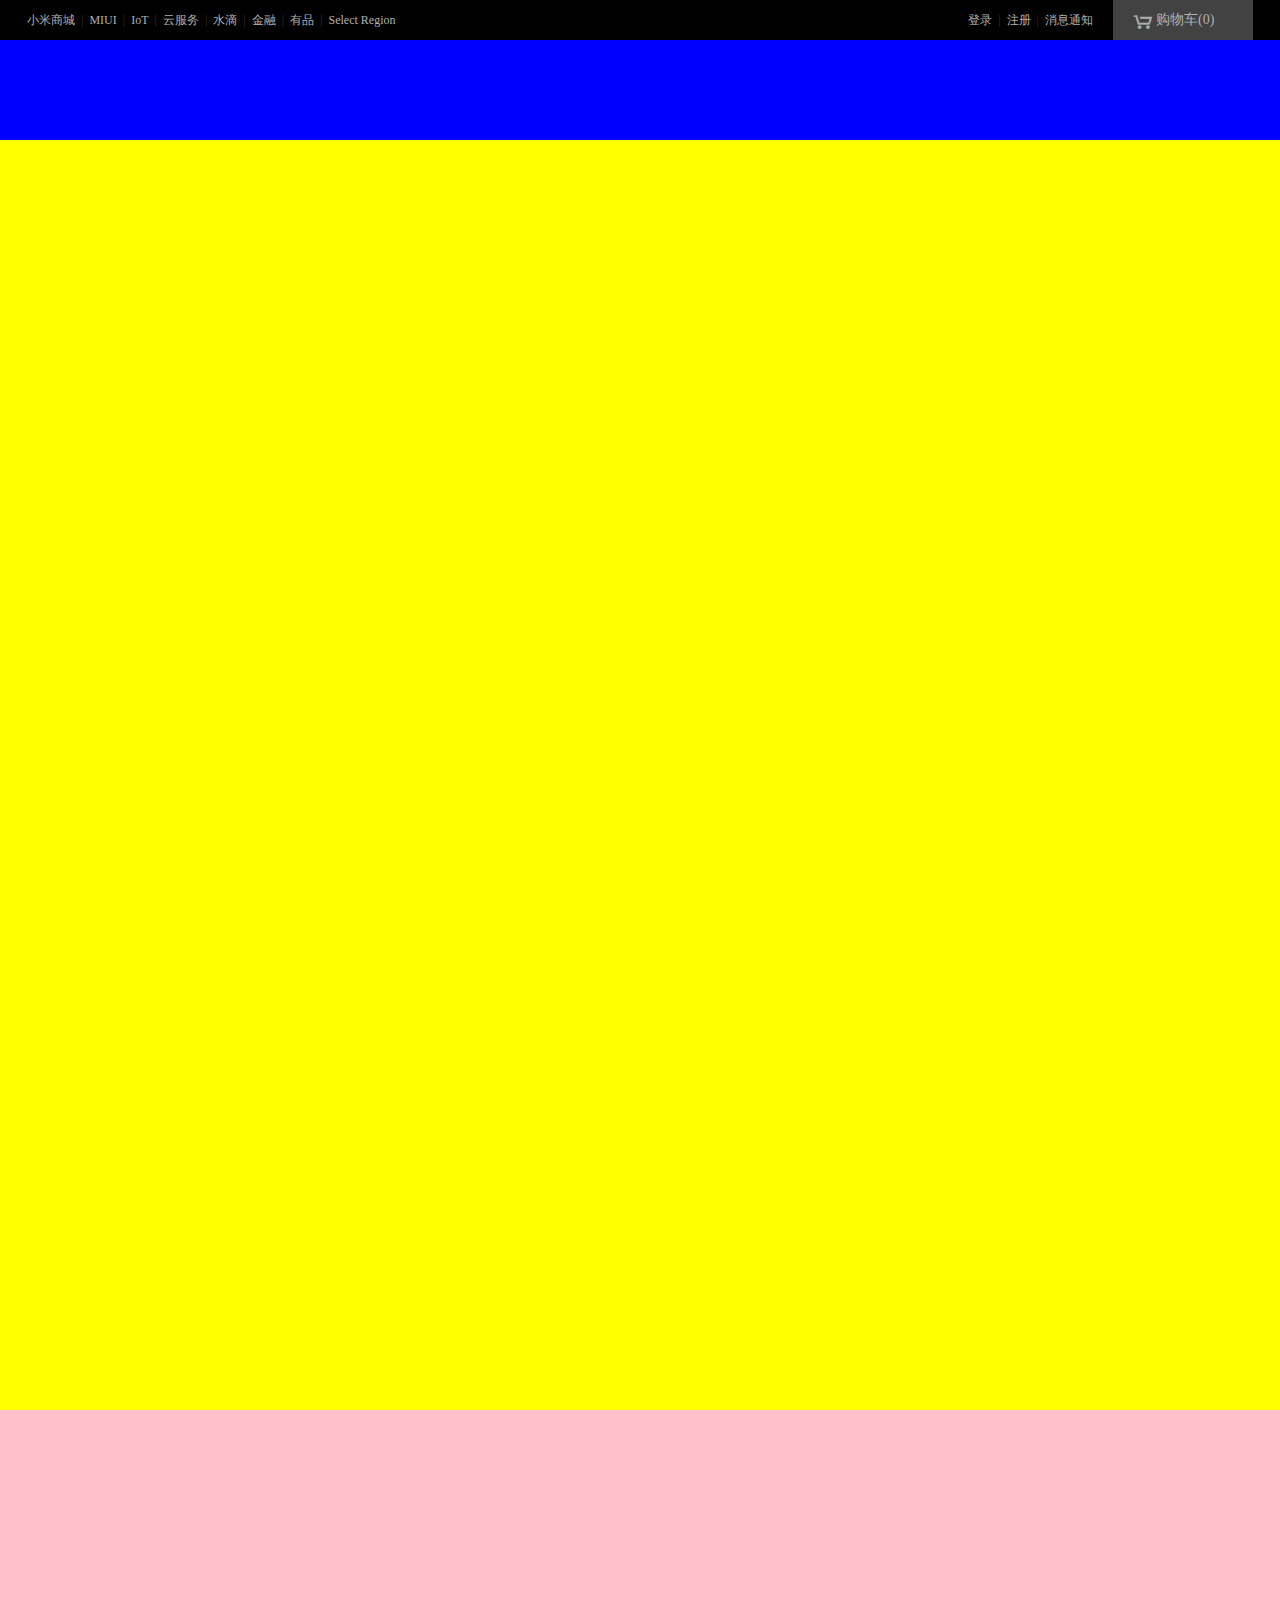
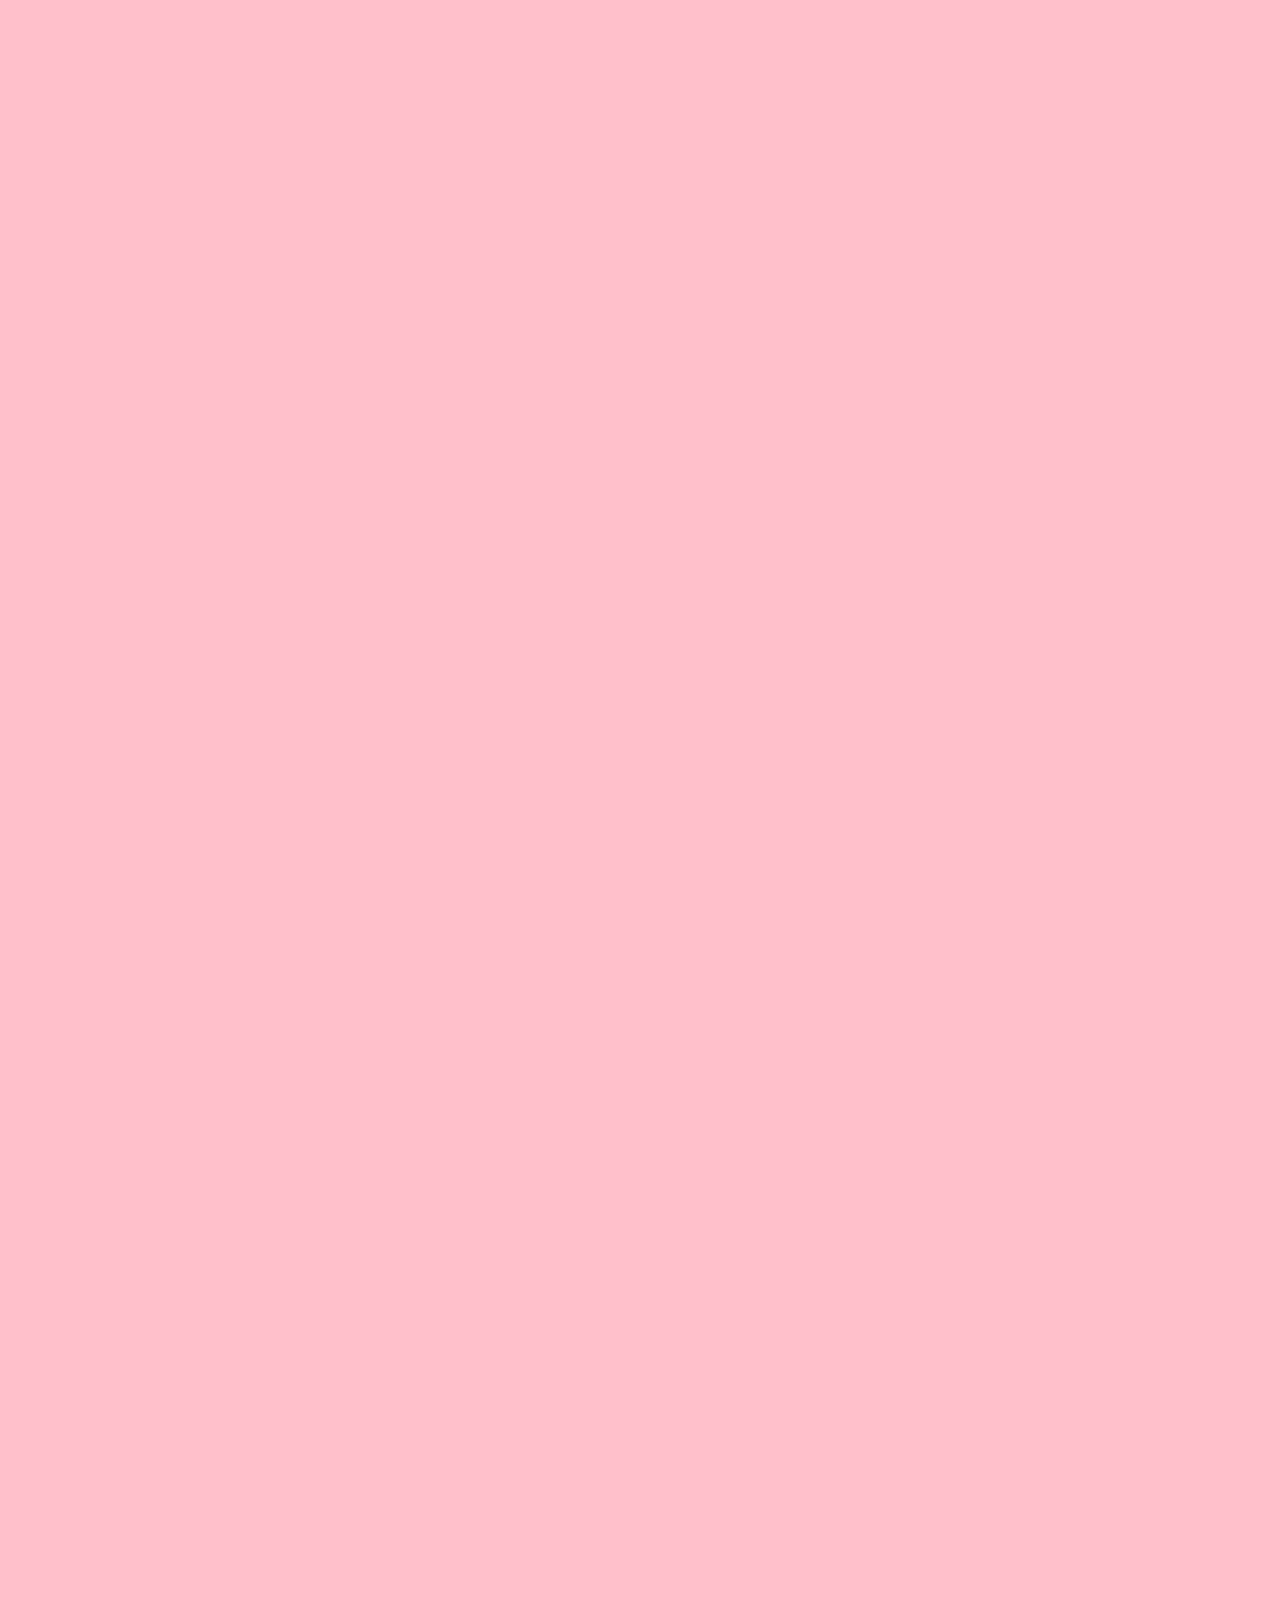
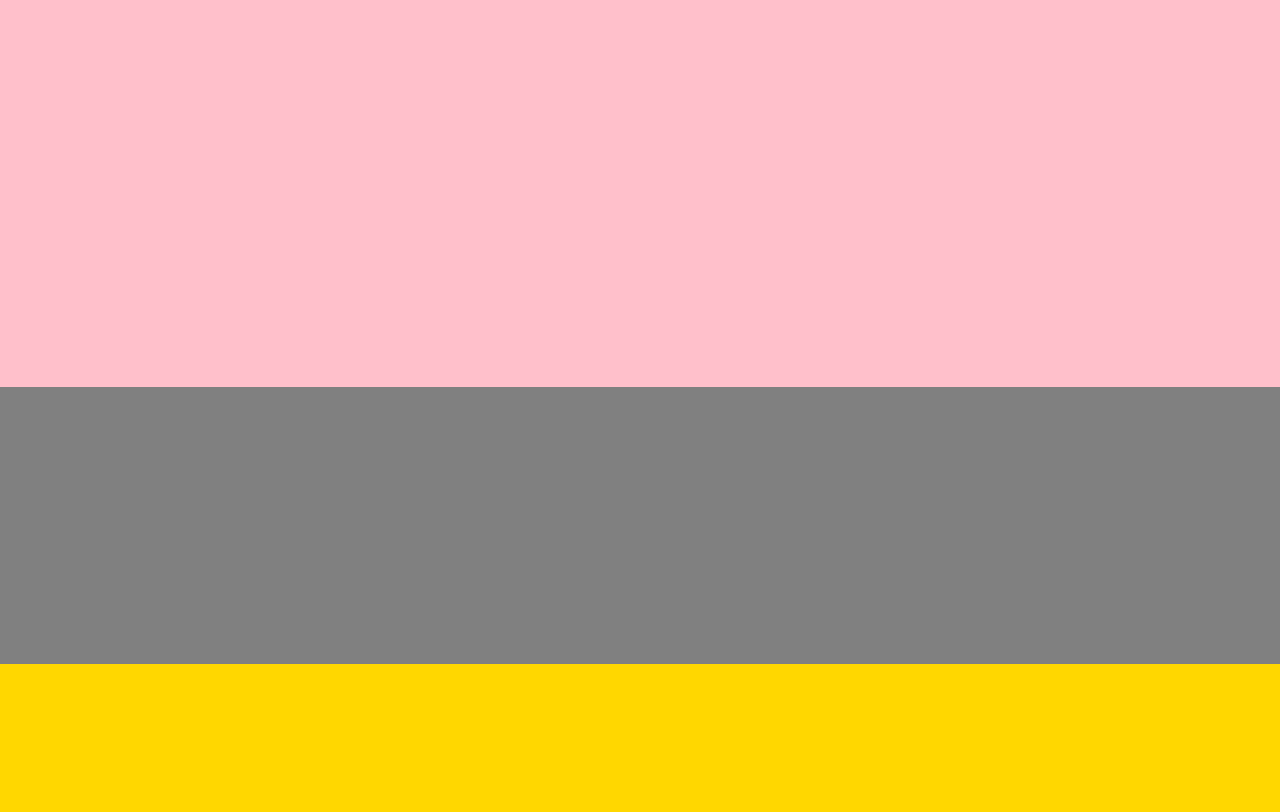
<file: mi -dazuoye/mi/mi-master/mi-master/index.html>
<!DOCTYPE html>
<html lang="en">
<head>
	<meta charset="UTF-8">
	<title>仿小米首页</title>
	<link rel="stylesheet" href="css/reset.css">
	<link rel="stylesheet" href="css/font.css">
	<link rel="stylesheet" href="css/common.css">
	<link rel="stylesheet" href="css/index.css">
</head>
<body>
	<!--Top begin-->
	<div class="top">
		<div class="container">
			<div class="nav">
				<ul>
					<li><a href="#">小米商城</a><span>|</span></li>
					<li><a href="#">MIUI</a><span>|</span></li>
					<li><a href="#">IoT</a><span>|</span></li>
					<li><a href="#">云服务</a><span>|</span></li>
					<li><a href="#">水滴</a><span>|</span></li>
					<li><a href="#">金融</a><span>|</span></li>
					<li><a href="#">有品</a><span>|</span></li>
					<li><a href="#">Select Region</a></li>
				</ul>
			</div>
			<div class="cart">
				<a href="#">
					<i class="iconfont">&#xe60c;</i>
					<span class="cart-box">购物车(<span>0</span>)</span>
				</a>
			</div>
			<div class="userinfo">
				<ul>
					<li><a href="#">登录</a><span>|</span></li>
					<li><a href="#">注册</a><span>|</span></li>
					<li><a href="#">消息通知</a></li>
				</ul>
			</div>
		</div>
	</div>
	<!--Top end-->
	<!--Header begin-->
	<div class="header"></div>
	<!--Header end-->
	<!--Hot begin-->
	<div class="hot"></div>
	<!--Hot end-->
	<!--Main begin-->
	<div class="main"></div>
	<!--Main end-->
	<!--Footer begin-->
	<div class="footer"></div>
	<!--Footer end-->
	<!--End begin-->
	<div class="end"></div>
	<!--End end-->
</body>
</html>
</file>
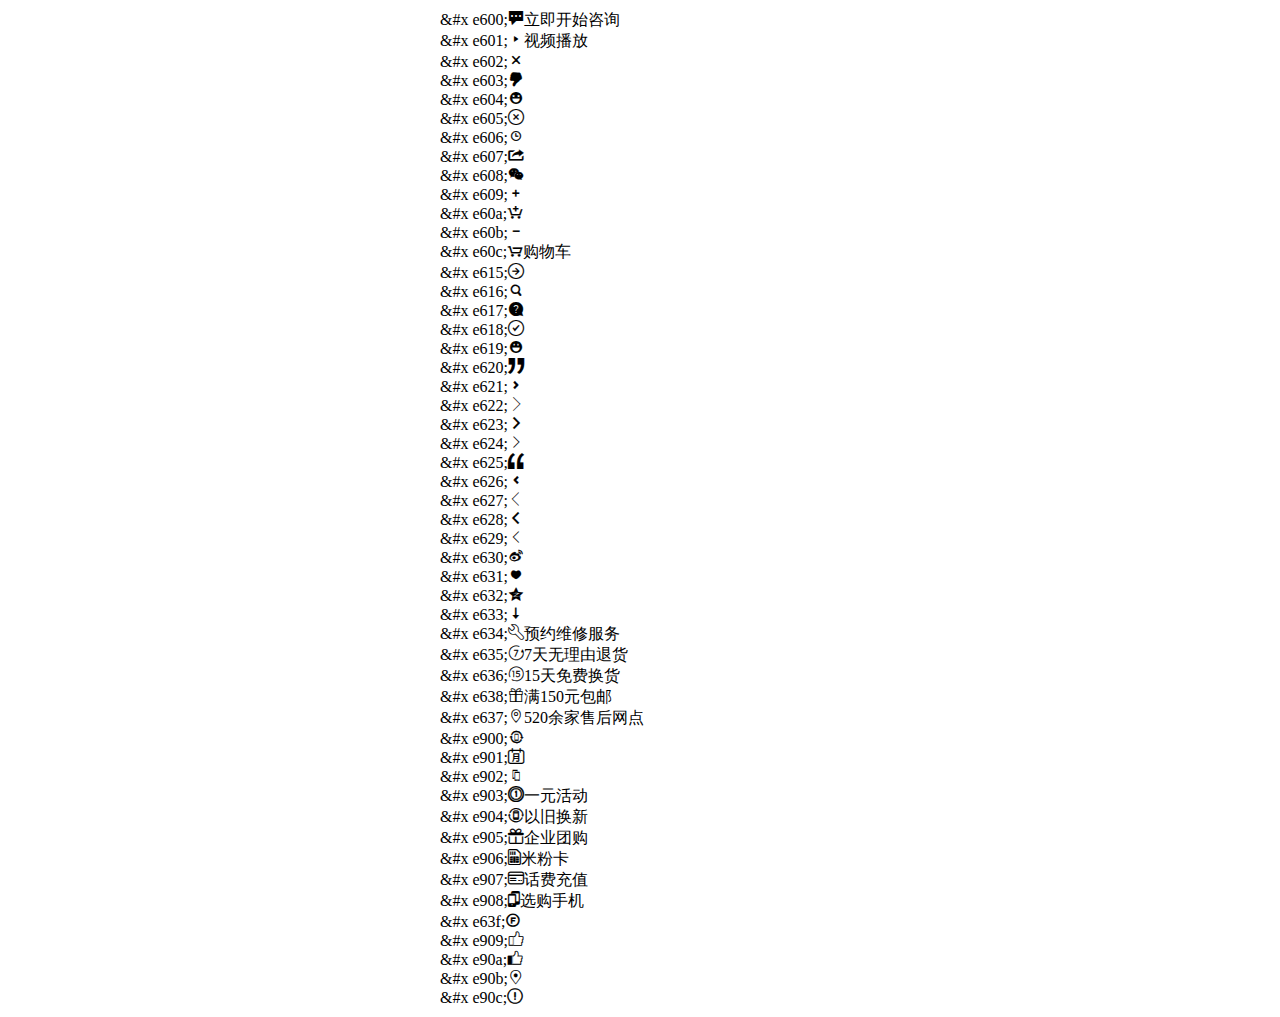
<file: mi -dazuoye/mi/mi-master/mi-master/icon-demo.html>
<!DOCTYPE html>
<html lang="en">

<head>
    <meta charset="UTF-8">
    <title>icon demo</title>
    <style>
    * {
        margin: 0;
        padding: 0;
    }

    li {
        list-style: none;
    }

    ul {
        width: 400px;
        margin: 10px auto;
    }
    </style>
    <link rel="stylesheet" href="css/font.css">
</head>

<body>
    <ul>
        <li><span>&#x e600;</span><i class="iconfont">&#xe600;</i>立即开始咨询</li>  
        <li><span>&#x e601;</span><i class="iconfont">&#xe601;</i>视频播放</li>
        <li><span>&#x e602;</span><i class="iconfont">&#xe602;</i></li>
        <li><span>&#x e603;</span><i class="iconfont">&#xe603;</i></li>
        <li><span>&#x e604;</span><i class="iconfont">&#xe604;</i></li>
        <li><span>&#x e605;</span><i class="iconfont">&#xe605;</i></li>
        <li><span>&#x e606;</span><i class="iconfont">&#xe606;</i></li>
        <li><span>&#x e607;</span><i class="iconfont">&#xe607;</i></li>
        <li><span>&#x e608;</span><i class="iconfont">&#xe608;</i></li>
        <li><span>&#x e609;</span><i class="iconfont">&#xe609;</i></li>
        <li><span>&#x e60a;</span><i class="iconfont">&#xe60a;</i></li>
        <li><span>&#x e60b;</span><i class="iconfont">&#xe60b;</i></li>
        <li><span>&#x e60c;</span><i class="iconfont">&#xe60c;</i>购物车</li>
        <li><span>&#x e615;</span><i class="iconfont">&#xe615;</i></li>
        <li><span>&#x e616;</span><i class="iconfont">&#xe616;</i></li>
        <li><span>&#x e617;</span><i class="iconfont">&#xe617;</i></li>
        <li><span>&#x e618;</span><i class="iconfont">&#xe618;</i></li>
        <li><span>&#x e619;</span><i class="iconfont">&#xe619;</i></li>
        <li><span>&#x e620;</span><i class="iconfont">&#xe620;</i></li>
        <li><span>&#x e621;</span><i class="iconfont">&#xe621;</i></li>
        <li><span>&#x e622;</span><i class="iconfont">&#xe622;</i></li>
        <li><span>&#x e623;</span><i class="iconfont">&#xe623;</i></li>
        <li><span>&#x e624;</span><i class="iconfont">&#xe624;</i></li>
        <li><span>&#x e625;</span><i class="iconfont">&#xe625;</i></li>
        <li><span>&#x e626;</span><i class="iconfont">&#xe626;</i></li>
        <li><span>&#x e627;</span><i class="iconfont">&#xe627;</i></li>
        <li><span>&#x e628;</span><i class="iconfont">&#xe628;</i></li>
        <li><span>&#x e629;</span><i class="iconfont">&#xe629;</i></li>
        <li><span>&#x e630;</span><i class="iconfont">&#xe630;</i></li>
        <li><span>&#x e631;</span><i class="iconfont">&#xe631;</i></li>
        <li><span>&#x e632;</span><i class="iconfont">&#xe632;</i></li>
        <li><span>&#x e633;</span><i class="iconfont">&#xe633;</i></li>
        <li><span>&#x e634;</span><i class="iconfont">&#xe634;</i>预约维修服务</li>
        <li><span>&#x e635;</span><i class="iconfont">&#xe635;</i>7天无理由退货</li>
        <li><span>&#x e636;</span><i class="iconfont">&#xe636;</i>15天免费换货</li>
        <li><span>&#x e638;</span><i class="iconfont">&#xe638;</i>满150元包邮</li>
        <li><span>&#x e637;</span><i class="iconfont">&#xe637;</i>520余家售后网点</li>
        <li><span>&#x e900;</span><i class="iconfont">&#xe900;</i></li>
        <li><span>&#x e901;</span><i class="iconfont">&#xe901;</i></li>
        <li><span>&#x e902;</span><i class="iconfont">&#xe902;</i></li>
        <li><span>&#x e903;</span><i class="iconfont">&#xe903;</i>一元活动</li>
        <li><span>&#x e904;</span><i class="iconfont">&#xe904;</i>以旧换新</li>
        <li><span>&#x e905;</span><i class="iconfont">&#xe905;</i>企业团购</li>
        <li><span>&#x e906;</span><i class="iconfont">&#xe906;</i>米粉卡</li>
        <li><span>&#x e907;</span><i class="iconfont">&#xe907;</i>话费充值</li>
        <li><span>&#x e908;</span><i class="iconfont">&#xe908;</i>选购手机</li>
        <li><span>&#x e63f;</span><i class="iconfont">&#xe63f;</i></li>
        <li><span>&#x e909;</span><i class="iconfont">&#xe909;</i></li>
        <li><span>&#x e90a;</span><i class="iconfont">&#xe90a;</i></li>
        <li><span>&#x e90b;</span><i class="iconfont">&#xe90b;</i></li>
        <li><span>&#x e90c;</span><i class="iconfont">&#xe90c;</i></li>
    </ul>
</body>

</html>
</file>
<file: mi -dazuoyecss/mi/css/index.css>
a{
	text-decoration: none;
	font-size: 12px;
}
.contenter{
width: 1200px;
height: 40px;
margin-left: auto;
margin-right: auto;
}

  .clearfix:after{
        content: "";
        clear: both;
        display: block;
        height: 0px;
        visibility: hidden;
    }
    .clearfix{
        *zoom:1;
    }



*{
	margin: 0;
	padding: 0;
}
.top{

	height: 40px;
	background-color: #000;
	color: white;
}
 .top .contenter .biao1{
 	width: 450px;
 	height: 40px;
 	line-height: 40px;
 	text-align: center;
 	float: left;

 	
 }
  .top .contenter .biao1 li{
  	list-style: none;
 	float: left;
 	 color: white;
 	 font-size: 18px;
 	 color: white;
 	 margin-left: 10px;
 	
  }
    .top .contenter ul li span{
    	color: #393f3f;
    }
  .top .contenter ul li a{
  	color:#b0b0b0;

  }
 .top .contenter ul li a:hover{
 	color: white;
 }
.top .contenter .cart{
	width: 130px;
	height: 40px;
	float: right;
	background-color: #424242;

	line-height: 40px;

/*	background-color: pink;*/
}
.top .contenter .cart{
  	color:#b0b0b0;
}
.top .contenter .cart i{
	font-size: 20px;
	height: 40px;
	line-height: 40px;
	float: left;
	margin-left: 20px;
}
.top .contenter .cart div{
	height: 40px;
	line-height: 40px;
	float: left;
	margin-left: 2px;
		font-size: 15px;

}
.top .contenter .cart:hover{
	color: #ff6700;
	cursor: pointer;
						/*变成小手*/
}

.top .contenter .user{
	width: 150px;
	height: 40px;
	/*background-color: yellow;*/
	float: right;
}
.top .contenter .user li{
	list-style: none;
	float: left;
	
	height: 40px;
	line-height: 40px;
	color: gray;
}
.top .contenter .user li span{
	margin-left: 0.3em;margin-right: 0.3em;
	color: #393f3f;
}

.top .contenter .user li a{
	color: gray;
}
.top .contenter .user li:hover a{
	color: white;
}
/*黑色部分结束*/







.head{
	width: 1200px;
	height: 100px;
	/*background-color: red;*/
}
.head .logo {
	/*width: 55px;*/
	/*height: 55px;*/
	/*border: 1px solid #000;*/
	float: left;
}
.head .logo h1 a {
	display: inline-block;
	width: 55px;
	height: 55px;
	margin-top:22px ;
	background-image: url(../images/1.gif);

}

.head .nev ul {
	width: 650px;
	height:100px;
	float: left;
	margin-left: 160px;
	/*display: inline-block;*/
}
.head .nev ul li{


	line-height: 100px;
	list-style: none;
	float: left;

	margin-left: 20px;
}
.head .nev ul li a{
		color: #000;
		font-size: 15px;
}
.head .nev ul li a:hover{
		color: #ff6700;
}
.head .nev .search{
	width: 290px;
	height: 55px;
	margin-top: 22px;
	float: right;
	/*background-color: yellow;*/
	position: relative;
	/*border: 1px solid #616161;*/
}
.head .nev .search  input{
	height:55px;
	width: 235px;
	position: absolute;
	top: -1px;
	/*border: 1px solid #616161;*/

}
.head .nev .search  a:nth-of-type(1){
	width: 55px;
	height: 57px;
	position: absolute;
		right: -3px;
		top: -1px;
	border-top: 1px solid #616161;
	border-bottom:1px solid #616161;
	border-right: 1px solid #616161;
}
.head .nev .search  a:nth-of-type(1):hover{

	/*border: 1px solid red;*/
		background-color: #ff6700;

		
}
.head .nev .search span:hover{
		color: white;
}
.head .nev .search span{
	width: 55px;
	height: 55px;
	font-size:30px;
	color: #616161;
	position: absolute;
	right: -15px;
	top: 15px;
	
}

.head .nev .search .mi1,.head .nev .search .mi2{
	background-color: #eeeeee;
	color: #616161;
	position: relative;
	top: 15px;
	left: 100px;
}
.head .nev .search a:hover{
	color: #ff6700;
}


/*------------第二部分结束---------------------*/
.hot{
	width: 1200px;
	height: 1250px;
	/*background-color: pink;*/
}
.hot .max {
	width: 1200px;
	height: 460px;

	position: relative;
}
.hot .max  .pic{
	width: 1200px;
	height: 460px;
	background-image: url(../images/2.jpg);
	background-size: 1200px 460px ;
	position: absolute;
}


.hot .max  ul {
	width: 235px;
	height: 420px;
	background-color:rgba(0,0,0,0.5);
	position: absolute;
	padding-top: 25px;
	padding-bottom: 15px;
}

.hot .max  ul li{
	height: 40px;
	position: relative;
}
.hot .max  ul li a{
	color: white;
	position: absolute;
	top: 10px;
	left: 10px;
}
.hot .max  ul li span{
	color: white;
	position: absolute;
	right: 10px;
	top: 10px;
}
.hot .max  ul li:hover{
	background-color: #ff6700;
}
/*-----------*/
.hot .max  .btn1{
	width: 40px;
	height:70px;
	background-color: red;
	position: absolute;
	background-color: rgba(0,0,0,0);
	top: 170px;
	left: 235px;
	z-index: 2;
	color: gray;
}
.hot .max  .btn1 i{
	width: 40px;
	height:70px;
	font-size: 40px;
	text-align: center;
	line-height: 70px;

}

.hot .max  .btn2{
	width: 40px;
	height:70px;
	background-color: red;
	position: absolute;
	top: 170px;
	right: 0px;
	background-color: rgba(0,0,0,0);
	z-index: 2;
	color: gray;
}
.hot .max  .btn2 i{
	width: 40px;
	height:70px;
	font-size: 40px;
	text-align: center;
	line-height: 70px;
}
.hot .max  .btn1:hover,.hot .max  .btn2:hover{
	background-color: rgba(0,0,0,0.5);
	color: white;
}
.hot .max  .r1{
	width: 10px;
	height: 10px;
	border-radius: 50%;
	background-color: #591207;
	border: 1px solid #b55952;
	position: absolute;
	right: 80px;
	bottom: 20px;
	z-index: 2;
}.hot .max  .r2{
	width: 10px;
	height: 10px;
	border-radius: 50%;
	background-color: #591207;
	border: 1px solid #b55952;
	position: absolute;
	right: 60px;
	bottom: 20px;
	z-index: 2;
}.hot .max  .r3{
	width: 10px;
	height: 10px;
	border-radius: 50%;
	background-color: #591207;
	border: 1px solid #b55952;
	position: absolute;
	right: 40px;
	bottom: 20px;
	z-index: 2;
}
.hot .max  .r1:hover{
	background-color: gray;

	 }
.hot .max  .r2:hover{
	background-color: gray;

	 }
.hot .max  .r3:hover{
	background-color: gray;

	 }
.hot .max  .r3:hover ~.pic{
	background-image: url(../images/4.jpg);
	 }
	 




	 /*大图完成*/
.hot .box .logo2{
	margin-right: 3px;
	margin-top: 20px;
	width: 235px;
	height:170px;
	background-color: #5f5750;
	float: left;
}
.hot .box .logo2 ul li{
	list-style: none;
	float: left;
	margin-left: 1px;
	width: 75px;
	height:82px;
	border: 1px solid rgba(102,94,87,0.8);
	text-align: center;
	border-radius: 10px;
	
}

.hot .box .logo2  ul li  i{
	margin: 15px 15px 0px;
	font-size: 25px;
	display: block;
	color: #ddcdb4;
}	
.hot .box .logo2  ul li  span{
	color: #ddcdb4;
	font-size: 8px;
} 
.hot .box .logo2  ul li:hover i , .hot .box .logo2  ul li:hover span{
color: white;
}

/*放图片*/
.hot .box .three li {
	display: inline-block;
	margin-top: 20px;
	margin-left: 10px;
	width: 310px;
	height:170px;

	background-color: red;
	float: right;
	background-size: 310px 170px;

}
.hot .box .three li:nth-child(1){
	background-image: url(../images/7.jpg);
}
.hot .box .three li:nth-child(2){
	background-image: url(../images/6.jpg);
}
.hot .box .three li:nth-child(3){
	background-image: url(../images/5.jpg);
}
.hot .box .three li:hover{
	box-shadow: 0 10px 20px rgba(0,0,0,0.2);
}

/*小米闪购开始*/

 .flashtop .flash{
	font-size: 22px;
	color: #333333;
	font-weight:400;
	/*font-family: ;*/
	/*小米闪购的字体需要设置*/
	/*border:1px solid #000;*/
	position: absolute;

}
 .flashtop{
	position: relative;
	width: 100%;
	height: 35px;
	margin-top: 30px;
	margin-bottom: 10px;
}

 .flashtop .dd {
	position: absolute;
right: 3px;
}

 .flashtop .dd span{
	display: inline-block;
	width: 35px;
	height:25px;
	line-height: 25px;
	font-size: 22px;
	border:1px solid  #e8edf0;
	color: #e8edf0;
	text-align: center;
	margin-top: 4px;
}
 .flashtop .dd span:last-child{
	border-left: none;
}
 .flashtop .dd span:hover{
		color: #ff6700;
}
/*后面调用了*/

/*--------------------------*/
.hot .flash2{
width: 230px;
height: 340px;
background-color: #f2eded;

float: left;
color: #000;
border-top: 1px solid #ef3e37;
text-align: center;
}
.hot .flash2 .tim{
	padding-top: 60px;
	color: red;
	font-size: 21px;
	padding-bottom: 32px;
}
.hot .flash2 .tims{
	padding-top: 35px;
	color: #6f6d6d;
	font-size: 15px;
	padding-bottom: 32px;
}

.hot .flash2  .time{
	display: inline-block;
	width: 46px;
	height: 46px;
	line-height: 46px;
	text-align: center;
	background-color: #605751;
	color:#fff;
		font-size: 24px;
}
.hot .flash2  .time2{
	font-size: 28px;
}


.hot .flash3 li{
	list-style: none;
	margin-left: 12px;
width: 230px;
height: 340px;
background-color: #fafafa;
float: right;
position: relative;

}
.hot .flash3 li:nth-child(1){
	border-top: 1px solid #ef3e37;
}
.hot .flash3 li:nth-child(2){
	border-top:  1px solid #0093ee;
}
.hot .flash3 li:nth-child(3){
	border-top: 1px solid #76c55c;
}
.hot .flash3 li:nth-child(4){
	border-top: 1px solid #ffae35;
}

.hot .flash3 li img{
		padding-top: 40px;
		width: 117px;
		height: 148px;
		padding-left: 60px;
		padding-bottom: 38px;
}
.hot .flash3 li .wt1{
	display: block;
	font-size: 13px;
	color: #000;
	text-align: center;
	padding-bottom: 10px;
}
.hot .flash3 li .wt2{
	display: block;
	font-size: 11px;
	color: #adadad;
	text-align: center;
		padding-bottom: 20px;
}
.hot .flash3 li .wt3{
	padding-left: 65px;
display: inline-block;
	font-size: 13px;
	color: #fa681f;

}
.hot .flash3 li .wt4{
	display: inline-block;
		padding-left: 5px;
	font-size: 13px;
	color: #adadad;

}
.hot .flash3 li .hand{
	margin-left: 12px;
width: 230px;
height: 340px;
background-color: rgba(0,0,0,0.05);
position: absolute;
top: 0px;
left: -12px;
}


/*--------*/
.hot .ad1 {

	width: 100% ;
	height: 123px;
	position: relative;
	top: 40px;
	bottom: 20px;


}
.hot .ad1 img{
	width: 100% ;
	height: 123px;

}








/*------------------------*/
.body{
	width: 1200px;
	height: 6850px;

	background-color: #f5f5f5;

}

.body .title1{
	width: 100%;
	height: 35px;
	margin-top: 50px;

}

.body .title1 span:first-child{
	float: left;
		line-height: 35px;
		color: #000;
		font-size: 20px;}
.body .title1 span:last-child{
	float: right;
	/*line-height: 35px;*/
	color: #000;

}


.body .title1 span:last-child p{
	width: 20px;
	height: 20px;
	display: inline-block;
	background-color: #b0b0b0;
	border-radius: 50%;
	font-size: 22px;
	text-align: center;
	line-height: 20px;
	margin-top: 8px;
	margin-right: 5px;
	color: #fff;

}




/*-----------------标题*/
.body .hong{
	width: 1200px;
	height: 620px;
}
.body .hong .hong1{
	width: 234px;
	height: 620px;
	float: left;
}.body .hong .hong1 img{

	width: 100%;
	height: 100%;
}
.body .hong .hong1:hover{
	box-shadow: 0 10px 20px rgba(0,0,0,0.3);
	transform: translateY(-2px);
}
.body-mi{
	width: 232px;
	height: 305px;
	background-color: #fff;
	float: right;
	margin-left: 9px;
	list-style: none;
	margin-top: 2px;
	position: relative;
}
.body .hong ul li:nth-child(5) ,
.body .hong ul li:nth-child(6) ,
.body .hong ul li:nth-child(7) ,
.body .hong ul li:nth-child(8) {
	margin-top: 10px;
}
.body-mi  img{
		margin-top: 40px;
		width: 117px;
		height: 148px;
		margin-left: 55px;
		margin-bottom: 33px;
}
.body-mi  .wt1{
	display: block;
	font-size: 13px;
	color: #000;
	text-align: center;
	margin-bottom: 5px;
}
.body-mi  .wt2{
	display: block;
	font-size: 11px;
	color: #adadad;
	text-align: center;
		padding-bottom: 10px;
}
.body-mi  .wt3{
	padding-left: 65px;
display: inline-block;
	font-size: 13px;
	color: #fa681f;

}
.body-mi  .wt4{
	display: inline-block;
		padding-left: 5px;
	font-size: 13px;
	color: #adadad;

}
.body-mi .hand{
	width: 232px;
	height: 305px;
	background-color: rgba(0,0,0,0.02);

	position: absolute;
	top: 0;
	left: 0;
	/*border: 1px solid #000;*/
}


.body-mi:hover{
	box-shadow: 0 10px 20px rgba(0,0,0,0.2);
	transform: translateY(-2px);
}
/*00000000000000000000000000000000*/

.body .ad2 {

	width: 100% ;
	height: 123px;
	padding-top: 40px;
	padding-bottom: 20px;
}
.body .ad2 img{
	width: 100% ;
	height: 123px;

}



.body .title2{
	width: 100%;
	height: 35px;
	margin-top: 0px;

}

.body .title2 span{
	float: left;
		line-height: 35px;
		color: #000;
		font-size: 20px;}
.body .title2  ul{
	float: right;
	/*background-color: red;*/
	color: #000;

}
.body .title2  ul li{
	list-style: none;
	display: inline-block;
	margin-left: 30px;
	font-size: 15px;
	padding: 2px;
}
.body .title2  ul li:first-child{
	color: #ff6700;
	border-bottom: 2px solid #ff6700;
}

.body .title2  ul li:hover{
	color: #ff6700;
	border-bottom: 2px solid #ff6700;
}



.body .dian {
	width: 1200px;
	height: 630px;
	/*background-color: red;*/

}

.body .dian  .boxleft{
	width: 232px;
	height: 630px;
	float: left;
}
.body .dian .boxleft .dian1 {
	width: 232px;
	height: 300px;
	/*background-color: red;*/
	/*float: left;*/
}.body .dian .boxleft div:last-child {

margin-top: 20px;
}
.body .dian .boxleft div:hover{
box-shadow: 0 10px 20px rgba(0,0,0,0.2);
transform: translateY(-2px);
}


.body .dian ul li:nth-child(1),
.body .dian ul li:nth-child(2),
.body .dian ul li:nth-child(3),
.body .dian ul li:nth-child(4){
	margin-top: 0px;
	margin-bottom: 15px;
}

.body .dian ul li:nth-child(5){
	width: 230px;
	height: 305px;
	/*border: 1px solid #000;*/
		background-color: #f5f5f5;
}
.body .dian ul li:nth-child(5) .boxtop{
	margin-top: 5px;
	width: 230px;
	height: 140px;
	/*border: 1px solid #000;*/
	background-color: white;
	position: relative;
	margin-bottom: 20px;
	
}
.body .dian ul li:nth-child(5) .boxtop ,

.body .dian ul li:nth-child(5) .boxbtm{
	margin-top: 5px;
	width: 230px;
	height: 140px;
	/*border: 1px solid #000;*/
	background-color: white;
	position: relative;
}
.body .dian ul li:nth-child(5) .hand1{
	width: 230px;
	height: 140px;

	position: absolute;
	top: 0;
	left: 0;
	background-color: rgba(f,f,f,1);
}

.body .dian ul li:nth-child(5) .boxtop .zi{
	
		
		position: absolute;
		top: 40px;
		left: 15px;

}.body .dian ul li:nth-child(5)  .boxtop .price{
	
		color: #ff6700;
		position: absolute;
		top: 60px;
		left: 20px;
}.body .dian ul li:nth-child(5)  img{
		margin:0px; 
			width: 70px;
	height: 70px;
		position: absolute;
		top: 30px;
		left: 120px;
}

.body .dian ul li:nth-child(5) img{

	float: right;

}

.body .dian ul li:nth-child(5)   .boxbtm .zi{
	font-size:16px;
	color: #333; 
position: absolute;
		top: 40px;
		left: 15px;

}
.body .dian ul li:nth-child(5)   .boxbtm .price{
font-size: 12px;
	color: #b0b0b0;
		position: absolute;
		top: 60px;
		left: 20px;
}
.body .dian ul li:nth-child(1) .float  a,
.body .dian ul li:nth-child(2) .float  a,
.body .dian ul li:nth-child(3) .float  a,
.body .dian ul li:nth-child(4) .float  a,
.body .dian ul li:nth-child(6) .float  a,
.body .dian ul li:nth-child(7) .float  a,
.body .dian ul li:nth-child(8) .float  a{
	color: #fff;
	width: 170px;
	height: 44px;
	text-align: center;
	background-color: #ff6700;
	padding: 8px 30px;
	position: absolute;
	bottom: -60px;
	/*animation: alls 6s;*/
	opacity: 0;
}
.body .dian ul li:nth-child(1):hover .float  a,
.body .dian ul li:nth-child(2):hover .float  a,
.body .dian ul li:nth-child(3):hover .float  a,
.body .dian ul li:nth-child(4):hover .float  a,
.body .dian ul li:nth-child(6):hover .float  a,
.body .dian ul li:nth-child(7):hover .float  a,
.body .dian ul li:nth-child(8):hover .float  a{
	/*bottom: 0px;*/
	transform: translateY(-60px);
opacity: 1;

}
/*.body .dian ul .body-mi{
	animation: alls 10s;
}*/
.body .dian ul .body-mi:hover{
	transform: translateY(-4px);
}


.flag:after{
	content: '';
	display: block;
	width: 64px;
	height: 20px;
	text-align: center;
	line-height: 20px;
	color: #fff;
	position: absolute;
	top:0;
	left:50%;
	margin-left: -32px;
	font-weight: bold;
}
.off-flag:after{
	content: '减 800 元';
	background: #e53935;
}
.new-flag:after{
	content: '新品';
	background: #83c44e;
}



/*-----------------------------------------*/

.body .ad3 {

	width: 100% ;
	height: 123px;
	padding-top: 40px;
	padding-bottom: 20px;
}
.body .ad3 img{
	width: 100% ;
	height: 123px;

}
/*----------------------------------------------*/
.body .title3{
	width: 100%;
	height: 35px;
	margin-top: 50px;

}

.body .title3 span:first-child{
	float: left;
		line-height: 35px;
		color: #000;
		font-size: 20px;}
.body .title3 span:last-child{
	float: right;
	/*line-height: 35px;*/
	color: #000;

}


.body .title3 span:last-child p{
	width: 20px;
	height: 20px;
	display: inline-block;
	background-color: #b0b0b0;
	border-radius: 50%;
	font-size: 22px;
	text-align: center;
	line-height: 20px;
	margin-top: 5px;
	color: white;

}
.body .movie {
width: 100%;
height: 300px;

}


.body #mv li span{
	position: absolute;
	top: 145px;
	left: 22px;
	color: white;
	font-size: 24px;

	width: 30px;
	height: 20px;
	text-align: center;
	line-height: 20px;
	background-color: #000;
	border:2px solid #fff;
	border-radius: 15px;
/*播放图标*/

}
.body #mv li:hover span{

	background-color: #ff6700;
	border: 2px solid #ff6700;
	}


.body #mv li:hover {
	/*box-shadow: 0 10 30px  rgba(0,0,0,0.2);*/
		box-shadow: 0 10px 30px rgba(0,0,0,0.2);
	transform: translateY(-3px);
}

.body .movie li{
	list-style: none;
	display: inline-block;
	width: 295px;
	height: 290px;
	background-color: #fff;
	margin-right: 1px;
	margin-top: 5px;
	position: relative;
}

.body .movie li:last-child{
	margin-right: 0px;
}
.body .movie li  a{
	font-size: 15px;
	padding: 85px;
	color: #000;

}
.body .movie li  .aa {
	color: #000;
	font-size:15px;
}.body .movie li  .aa:hover {
	color: #ff6700;
}
.body .movie li  p{
	color: #b2b2b2;
	padding: 10px 45px;
	font-size: 12px;
	text-align: center;
}

/*-----------------------------------*/

.body .remd{
	width: 1200px;
	height: 300px;
	/*border: 1px solid #000;*/
}
.body .remd .re{
		

}
.body .remd .re li{
	width: 230px;
	height: 300px;
	background-color: #fff;
	list-style: none;
	display: inline-block;
	margin-left: 10px;
	float: left;


}
.body .remd li:first-child{
	margin-left: 0px;
}
.body .remd .re li img{
	margin: 15px 40px;
}
.body .remd .re li span {
	display: block;
	margin-top: 10px;
	text-align: center;
}
.body .remd .re li span:nth-child(2){
	font-size: 15px;
	color: #000;
}
.body .remd .re li span:nth-child(3){
	font-size: 12px;
	color: #ff6700;
}
.body .remd .re li span:nth-child(4){
	font-size: 12px;
	color: #757575;
}
.body .remd .re li:hover{

		box-shadow: 0 10px 30px rgba(0,0,0,0.2);
	transform: translateY(-3px);

}

/*
.body .remd .re li .hand2 {
	position: absolute;
	top: 0;
	left: 0;
	width: 230px ;
	height: 800px;
	background-color: #000;
	z-index: 6;
	margin-top: -300px;
	

}
.body .remd .re li .hand2 a{
	width: 230px ;
	height: 800px;
	background-color: red;
}
*/

/*-------------------------=*/

/*热评产品*/

.body  .hotpin{
	width: 1200px;
	height: 415px;
}
.body  .hotpin ul li{
	width: 290px;
	height: 415px;
	background-color: #fff;
	list-style: none;
	display: inline-block;
	margin-left: 7px;
	float: left;
}
.body  .hotpin ul li:first-child{

	margin-left: 0px;
}

.body  .hotpin ul li  span:nth-child(2){
	margin: 15px;
	display: inline-block;
	font-size: 15px;
}
.body  .hotpin ul li  span:nth-child(3){
	margin: 15px;
	display: block;
	color: #757575;
	font-size: 12px;
}
.body  .hotpin ul li  span:nth-child(4){
	margin: 15px;
	font-size: 15px;
	/*display: inline-block;*/
}.body  .hotpin ul li  span:nth-child(5){
	color: #757575;
	font-size: 12px;
	/*display: inline-block;*/
}.body  .hotpin ul li  span:nth-child(6){
	margin: 15px;
	color: #ff6700;
	font-size: 15px;
}

.body  .hotpin ul li:hover{
		box-shadow: 0 10px 30px rgba(0,0,0,0.2);
	transform: translateY(-3px);
}
/*-----------------------------------*/
.body  .hotnei{
	width: 1200px;
	height: 415px;
}
.body  .hotnei ul li{
	width: 290px;
	height: 415px;
	background-color: #fff;
	list-style: none;
	display: inline-block;
	margin-left: 8px;
	float: left;
	border-top: 1px solid #ff6700;
}
.body  .hotnei ul li:first-child{
	border-top: 1px solid #77e453;
	margin-left: 0px;
}
.body  .hotnei ul li:nth-child(2){
	border-top: 1px solid #0093ee;
}
.body  .hotnei ul li:nth-child(3){
	border-top: 1px solid red;
}
.body  .hotnei ul li span:nth-child(1){
	display: block;
	font-size: 18px;
	text-align: center;
	margin-top: 20px;
}
.body  .hotnei ul li span:nth-child(2){
	display: block;
	font-size: 21px;
	text-align: center;
	margin-top: 20px;
}
.body  .hotnei ul li span:nth-child(3){
	display: block;
	font-size: 15px;
	color: #757575;
	padding: 0 30px;
	text-align: center;
	margin-top: 10px;
}.body  .hotnei ul li span:nth-child(4){
	display: block;
	font-size: 15px;

	text-align: center;
	margin-top: 15px;
}
.body  .hotnei ul li  img{
	display: block;
	margin-left: 70px;
	width: 150px;
	height: 150px;
	margin-top: 20px;
}
.body  .hotnei ul li div{
	width: 5px;
	height: 5px;
	border:2px solid #ff6700;
	background-color: white;
	margin-left: 20px;
	border-radius: 50%;
	display: inline-block;
	margin-top: 25px;
}
.body  .hotnei ul li div:nth-child(6){
	margin-left: 106px;
}
/*.body  .hotnei ul li div:hover{
	background-color: #ff6700;
	border: 1px solid #fff;
}*/
.body  .hotnei ul li:hover{
box-shadow: 0 10px 30px rgba(0,0,0,0.2);
	transform: translateY(-3px);
}





/*----------------------------*/
.end1{
	width: 100%;
	height: 400px;
	background-color: #fff;
}
.end{
	width: 1200px;
	height: 80px;
	/*background-color: gray;*/
border-bottom: 2px solid #e0e0e0;
color: #424242;
font-size: 17px;
}

.end ul li{
	width: 233px;
	height: 40px;
	/*background-color: red;*/
	text-align: center;
	line-height: 40px;
	list-style: none;
	display: inline-block;
	margin: 20px 0px;
	border-right: 2px solid #e0e0e0;
}
.end ul li:last-child{
	border-right: none;
}
.end ul li i,
.end ul li span{
	color: #616161;
	font-size: 15px;
}
.end ul li:hover i,
.end ul li:hover span{
	color: #ff6700;
}






/*帮助*/
.ends{
	width: 1200px;
	height: 140px;
	/*background-color: gray;*/
	margin-top: 40px;
	position: relative;

}



.ends .endtop li{
	width: 160px;
	height: 30px;
	list-style: none;
	margin: 2px auto  10px;
	display: inline-block;
	line-height: 30px;
	/*background-color: red;*/
	font-size: 15px;
	color: #000;
	list-style: 30px;

}



.ends .endbody li{
	width: 160px;
	height: 30px;
	list-style: none;
	margin: 0px auto ;
	display: inline-block;
	/*background-color: red;*/
	font-size: 15px;
	list-style: 30px;
	
}
  .end1 .ends .endbody  li a{
	color: #757575;
}
.end1 .ends .endbody  li a:hover{
	color: #ff6700;
}




.end1  .ends .call{
	width: 240px;
	height: 100px;
	margin: 0px  0px  40px;
	/*background-color: red;*/
	border-left: 2px solid  #e0e0e0;
	position: absolute;
	right: 0px;
	top: 0px;
}

.end1  .ends .call span{
	display: block;
	text-align: center;
	color: #000;
	font-size: 12px;
}

.end1  .ends .call span:first-child{
	color: #ff6700;
	font-size: 20px;
}


.end1  .ends .call  .kefu {
	text-align: center;
	margin-top: 5px;
}
.end1  .ends .call  .kefu  a{
	display: inline-block;
	width: 120px;
	height:30px;
	border: 1px solid #ff6700;
	color: #ff6700;
	text-align: center;
	line-height: 30px;
	font-size: 12px;
	margin:0px auto;
}
.end1  .ends .call  .kefu:hover a i,
.end1  .ends .call  .kefu:hover a{
	background-color: #ff6700;
	color: #fff;
}

.end1  .ends .call  div  i{
		color: #ff6700;
}



.end1 .endend{
	width: 1200px;
	height: 68px;
	/*background-color: red;*/
	margin-top: 50px;
	margin-bottom: 30px;

}
.end1 .endend .endleft{
	width: 680px;
	height: 70px;
	/*background-color: pink;*/
	float: left;

}
.end1 .endend .endleft  .logoend{
	width: 65px;
	height: 70px;
	/*border: 1px solid #000;*/
	float: left;
}

.end1 .endend .endleft  .logoend img{
	width: 60px;
	height: 60px;
	margin: 0px;
}
/*----------------------*/
.end1 .endend .endleft  .enda{
	width: 610px;
	height: 70px;
	/*border: 1px solid #000;*/
	float: left;
}
.end1 .endend .enda ul li{
	display: inline-block;
	color: #000;
	font-size: 12px;

}
.end1 .endend .enda ul li a{
	color: #000;
}
.end1 .endend .enda ul li:nth-child(13) a,
.end1 .endend .enda ul li:nth-child(14) a,
.end1 .endend .enda ul li:nth-child(15) a,
.end1 .endend .enda ul li:nth-child(16) a,
.end1 .endend .enda ul li:nth-child(17) a{
	color: #b7b0b0;
}

.end1 .endend .enda ul li a:hover{
	color: #ff6700;
}
.end1 .endend .enda p{
	font-size: 10px;
	color:#b7b0b0 ;
}






/*----------------------*/
.end1 .endend .endright{
	width: 460px;
	height: 70px;
	/*background-color: pink;*/
	float: right;
	
}
.end1 .endend .endright a{
	margin: 0px;
}



   .endendend {
	width: 100%;
	height: 30px;
	

 background: url(../images/slogan2016.png) no-repeat center 0;
 margin-bottom: 10px;
}

























































































/*区块链，比特币，就是解决跨国转账。


买比特币，再卖


虚拟币

黑客黑不了区块链
数据的存储和加密

区块链借钱，类似信用体系。



跨国转账的审核








物联网

人工智能
区块链

无人银行

ABI的一个分支，物联网



4g模块、屏幕都费电

NBLOT
</file>
<file: mi -dazuoyecss/mi/css/font.css>
@font-face {
    font-family: 'iconfont';
    src: url("fonts/iconfont.eot");
    src: url("fonts/iconfont.eot?#iefix") format("embedded-opentype")
}

@font-face {
    font-family: 'iconfont';
    src: url([data-uri]) format("woff");
    font-weight: normal
}

.iconfont {
    font-family: "iconfont" !important;
    font-style: normal;
    -webkit-font-smoothing: antialiased;
    -webkit-text-stroke-width: 0.2px;
    -moz-osx-font-smoothing: grayscale
}
</file>
<file: mi -dazuoyejs/mi/css/index.css>
a{
	text-decoration: none;
	font-size: 12px;
}
.contenter{
width: 1200px;
height: 40px;
margin-left: auto;
margin-right: auto;
}

  .clearfix:after{
        content: "";
        clear: both;
        display: block;
        height: 0px;
        visibility: hidden;
    }
    .clearfix{
        *zoom:1;
    }



*{
	margin: 0;
	padding: 0;
}
.top{

	height: 40px;
	background-color: #000;
	color: white;
}
 .top .contenter .biao1{
 	width: 450px;
 	height: 40px;
 	line-height: 40px;
 	text-align: center;
 	float: left;

 	
 }
  .top .contenter .biao1 li{
  	list-style: none;
 	float: left;
 	 color: white;
 	 font-size: 18px;
 	 color: white;
 	 margin-left: 10px;
 	
  }
    .top .contenter ul li span{
    	color: #393f3f;
    }
  .top .contenter ul li a{
  	color:#b0b0b0;

  }
 .top .contenter ul li a:hover{
 	color: white;
 }
.top .contenter .cart{
	width: 130px;
	height: 40px;
	float: right;
	background-color: #424242;

	line-height: 40px;

/*	background-color: pink;*/
}
.top .contenter .cart{
  	color:#b0b0b0;
}
.top .contenter .cart i{
	font-size: 20px;
	height: 40px;
	line-height: 40px;
	float: left;
	margin-left: 20px;
}
.top .contenter .cart div{
	height: 40px;
	line-height: 40px;
	float: left;
	margin-left: 2px;
		font-size: 15px;

}
.top .contenter .cart:hover{
	color: #ff6700;
	cursor: pointer;
						/*变成小手*/
}

.top .contenter .user{
	width: 150px;
	height: 40px;
	/*background-color: yellow;*/
	float: right;
}
.top .contenter .user li{
	list-style: none;
	float: left;
	
	height: 40px;
	line-height: 40px;
	color: gray;
}
.top .contenter .user li span{
	margin-left: 0.3em;margin-right: 0.3em;
	color: #393f3f;
}

.top .contenter .user li a{
	color: gray;
}
.top .contenter .user li:hover a{
	color: white;
}
/*黑色部分结束*/







.head{
	width: 1200px;
	height: 100px;
	/*background-color: red;*/
}
.head .logo {
	/*width: 55px;*/
	/*height: 55px;*/
	/*border: 1px solid #000;*/
	float: left;
}
.head .logo h1 a {
	display: inline-block;
	width: 55px;
	height: 55px;
	margin-top:22px ;
	background-image: url(../images/1.gif);

}

.head .nev ul {
	width: 650px;
	height:100px;
	float: left;
	margin-left: 160px;
	/*display: inline-block;*/
}
.head .nev ul li{


	line-height: 100px;
	list-style: none;
	float: left;

	margin-left: 20px;
}
.head .nev ul li a{
		color: #000;
		font-size: 15px;
}
.head .nev ul li a:hover{
		color: #ff6700;
}
.head .nev .search{
	width: 290px;
	height: 55px;
	margin-top: 22px;
	float: right;
	/*background-color: yellow;*/
	position: relative;
	/*border: 1px solid #616161;*/
}
.head .nev .search  input{
	height:55px;
	width: 235px;
	position: absolute;
	top: -1px;
	/*border: 1px solid #616161;*/

}
.head .nev .search  a:nth-of-type(1){
	width: 55px;
	height: 57px;
	position: absolute;
		right: -3px;
		top: -1px;
	border-top: 1px solid #616161;
	border-bottom:1px solid #616161;
	border-right: 1px solid #616161;
}
.head .nev .search  a:nth-of-type(1):hover{

	/*border: 1px solid red;*/
		background-color: #ff6700;

		
}
.head .nev .search span:hover{
		color: white;
}
.head .nev .search span{
	width: 55px;
	height: 55px;
	font-size:30px;
	color: #616161;
	position: absolute;
	right: -15px;
	top: 15px;
	
}

.head .nev .search .mi1,.head .nev .search .mi2{
	background-color: #eeeeee;
	color: #616161;
	position: relative;
	top: 15px;
	left: 100px;
}
.head .nev .search a:hover{
	color: #ff6700;
}


/*------------第二部分结束---------------------*/
.hot{
	width: 1200px;
	height: 1250px;
	/*background-color: pink;*/
}
.hot .max {
	width: 1200px;
	height: 460px;

	position: relative;
}
.hot .max  .pic{
	width: 1200px;
	height: 460px;
	background-image: url(../images/2.jpg);
	background-size: 1200px 460px ;
	position: absolute;
}


.hot .max  ul {
	width: 235px;
	height: 420px;
	background-color:rgba(0,0,0,0.5);
	position: absolute;
	padding-top: 25px;
	padding-bottom: 15px;
}

.hot .max  ul li{
	height: 40px;
	position: relative;
}
.hot .max  ul li a{
	color: white;
	position: absolute;
	top: 10px;
	left: 10px;
}
.hot .max  ul li span{
	color: white;
	position: absolute;
	right: 10px;
	top: 10px;
}
.hot .max  ul li:hover{
	background-color: #ff6700;
}
/*-----------*/
.hot .max  .btn1{
	width: 40px;
	height:70px;
	background-color: red;
	position: absolute;
	background-color: rgba(0,0,0,0);
	top: 170px;
	left: 235px;
	z-index: 2;
	color: gray;
}
.hot .max  .btn1 i{
	width: 40px;
	height:70px;
	font-size: 40px;
	text-align: center;
	line-height: 70px;

}

.hot .max  .btn2{
	width: 40px;
	height:70px;
	background-color: red;
	position: absolute;
	top: 170px;
	right: 0px;
	background-color: rgba(0,0,0,0);
	z-index: 2;
	color: gray;
}
.hot .max  .btn2 i{
	width: 40px;
	height:70px;
	font-size: 40px;
	text-align: center;
	line-height: 70px;
}
.hot .max  .btn1:hover,.hot .max  .btn2:hover{
	background-color: rgba(0,0,0,0.5);
	color: white;
}
.hot .max  .r1{
	width: 10px;
	height: 10px;
	border-radius: 50%;
	background-color: #591207;
	border: 1px solid #b55952;
	position: absolute;
	right: 80px;
	bottom: 20px;
	z-index: 2;
}.hot .max  .r2{
	width: 10px;
	height: 10px;
	border-radius: 50%;
	background-color: #591207;
	border: 1px solid #b55952;
	position: absolute;
	right: 60px;
	bottom: 20px;
	z-index: 2;
}.hot .max  .r3{
	width: 10px;
	height: 10px;
	border-radius: 50%;
	background-color: #591207;
	border: 1px solid #b55952;
	position: absolute;
	right: 40px;
	bottom: 20px;
	z-index: 2;
}
.hot .max  .r1:hover{
	background-color: gray;

	 }
.hot .max  .r2:hover{
	background-color: gray;

	 }
.hot .max  .r3:hover{
	background-color: gray;

	 }
.hot .max  .r3:hover ~.pic{
	background-image: url(../images/4.jpg);
	 }
	 




	 /*大图完成*/
.hot .box .logo2{
	margin-right: 3px;
	margin-top: 20px;
	width: 235px;
	height:170px;
	background-color: #5f5750;
	float: left;
}
.hot .box .logo2 ul li{
	list-style: none;
	float: left;
	margin-left: 1px;
	width: 75px;
	height:82px;
	border: 1px solid rgba(102,94,87,0.8);
	text-align: center;
	border-radius: 10px;
	
}

.hot .box .logo2  ul li  i{
	margin: 15px 15px 0px;
	font-size: 25px;
	display: block;
	color: #ddcdb4;
}	
.hot .box .logo2  ul li  span{
	color: #ddcdb4;
	font-size: 8px;
} 
.hot .box .logo2  ul li:hover i , .hot .box .logo2  ul li:hover span{
color: white;
}

/*放图片*/
.hot .box .three li {
	display: inline-block;
	margin-top: 20px;
	margin-left: 10px;
	width: 310px;
	height:170px;

	background-color: red;
	float: right;
	background-size: 310px 170px;

}
.hot .box .three li:nth-child(1){
	background-image: url(../images/7.jpg);
}
.hot .box .three li:nth-child(2){
	background-image: url(../images/6.jpg);
}
.hot .box .three li:nth-child(3){
	background-image: url(../images/5.jpg);
}
.hot .box .three li:hover{
	box-shadow: 0 10px 20px rgba(0,0,0,0.2);
}

/*小米闪购开始*/

 .flashtop .flash{
	font-size: 22px;
	color: #333333;
	font-weight:400;
	/*font-family: ;*/
	/*小米闪购的字体需要设置*/
	/*border:1px solid #000;*/
	position: absolute;

}
 .flashtop{
	position: relative;
	width: 100%;
	height: 35px;
	margin-top: 30px;
	margin-bottom: 10px;
}

 .flashtop .dd {
	position: absolute;
right: 3px;
}

 .flashtop .dd span{
	display: inline-block;
	width: 35px;
	height:25px;
	line-height: 25px;
	font-size: 22px;
	border:1px solid  #e8edf0;
	color: #e8edf0;
	text-align: center;
	margin-top: 4px;
}
 .flashtop .dd span:last-child{
	border-left: none;
}
 .flashtop .dd span:hover{
		color: #ff6700;
}
/*后面调用了*/

/*--------------------------*/
.hot .flash2{
width: 230px;
height: 340px;
background-color: #f2eded;

float: left;
color: #000;
border-top: 1px solid #ef3e37;
text-align: center;
}
.hot .flash2 .tim{
	padding-top: 60px;
	color: red;
	font-size: 21px;
	padding-bottom: 32px;
}
.hot .flash2 .tims{
	padding-top: 35px;
	color: #6f6d6d;
	font-size: 15px;
	padding-bottom: 32px;
}

.hot .flash2  .time{
	display: inline-block;
	width: 46px;
	height: 46px;
	line-height: 46px;
	text-align: center;
	background-color: #605751;
	color:#fff;
		font-size: 24px;
}
.hot .flash2  .time2{
	font-size: 28px;
}


.hot .flash3 li{
	list-style: none;
	margin-left: 12px;
width: 230px;
height: 340px;
background-color: #fafafa;
float: right;
position: relative;

}
.hot .flash3 li:nth-child(1){
	border-top: 1px solid #ef3e37;
}
.hot .flash3 li:nth-child(2){
	border-top:  1px solid #0093ee;
}
.hot .flash3 li:nth-child(3){
	border-top: 1px solid #76c55c;
}
.hot .flash3 li:nth-child(4){
	border-top: 1px solid #ffae35;
}

.hot .flash3 li img{
		padding-top: 40px;
		width: 117px;
		height: 148px;
		padding-left: 60px;
		padding-bottom: 38px;
}
.hot .flash3 li .wt1{
	display: block;
	font-size: 13px;
	color: #000;
	text-align: center;
	padding-bottom: 10px;
}
.hot .flash3 li .wt2{
	display: block;
	font-size: 11px;
	color: #adadad;
	text-align: center;
		padding-bottom: 20px;
}
.hot .flash3 li .wt3{
	padding-left: 65px;
display: inline-block;
	font-size: 13px;
	color: #fa681f;

}
.hot .flash3 li .wt4{
	display: inline-block;
		padding-left: 5px;
	font-size: 13px;
	color: #adadad;

}
.hot .flash3 li .hand{
	margin-left: 12px;
width: 230px;
height: 340px;
background-color: rgba(0,0,0,0.05);
position: absolute;
top: 0px;
left: -12px;
}


/*--------*/
.hot .ad1 {

	width: 100% ;
	height: 123px;
	position: relative;
	top: 40px;
	bottom: 20px;


}
.hot .ad1 img{
	width: 100% ;
	height: 123px;

}








/*------------------------*/
.body{
	width: 1200px;
	height: 6850px;

	background-color: #f5f5f5;

}

.body .title1{
	width: 100%;
	height: 35px;
	margin-top: 50px;

}

.body .title1 span:first-child{
	float: left;
		line-height: 35px;
		color: #000;
		font-size: 20px;}
.body .title1 span:last-child{
	float: right;
	/*line-height: 35px;*/
	color: #000;

}


.body .title1 span:last-child p{
	width: 20px;
	height: 20px;
	display: inline-block;
	background-color: #b0b0b0;
	border-radius: 50%;
	font-size: 22px;
	text-align: center;
	line-height: 20px;
	margin-top: 8px;
	margin-right: 5px;
	color: #fff;

}




/*-----------------标题*/
.body .hong{
	width: 1200px;
	height: 620px;
}
.body .hong .hong1{
	width: 234px;
	height: 620px;
	float: left;
}.body .hong .hong1 img{

	width: 100%;
	height: 100%;
}
.body .hong .hong1:hover{
	box-shadow: 0 10px 20px rgba(0,0,0,0.3);
	transform: translateY(-2px);
}
.body-mi{
	width: 232px;
	height: 305px;
	background-color: #fff;
	float: right;
	margin-left: 9px;
	list-style: none;
	margin-top: 2px;
	position: relative;
}
.body .hong ul li:nth-child(5) ,
.body .hong ul li:nth-child(6) ,
.body .hong ul li:nth-child(7) ,
.body .hong ul li:nth-child(8) {
	margin-top: 10px;
}
.body-mi  img{
		margin-top: 40px;
		width: 117px;
		height: 148px;
		margin-left: 55px;
		margin-bottom: 33px;
}
.body-mi  .wt1{
	display: block;
	font-size: 13px;
	color: #000;
	text-align: center;
	margin-bottom: 5px;
}
.body-mi  .wt2{
	display: block;
	font-size: 11px;
	color: #adadad;
	text-align: center;
		padding-bottom: 10px;
}
.body-mi  .wt3{
	padding-left: 65px;
display: inline-block;
	font-size: 13px;
	color: #fa681f;

}
.body-mi  .wt4{
	display: inline-block;
		padding-left: 5px;
	font-size: 13px;
	color: #adadad;

}
.body-mi .hand{
	width: 232px;
	height: 305px;
	background-color: rgba(0,0,0,0.02);

	position: absolute;
	top: 0;
	left: 0;
	/*border: 1px solid #000;*/
}


.body-mi:hover{
	box-shadow: 0 10px 20px rgba(0,0,0,0.2);
	transform: translateY(-2px);
}
/*00000000000000000000000000000000*/

.body .ad2 {

	width: 100% ;
	height: 123px;
	padding-top: 40px;
	padding-bottom: 20px;
}
.body .ad2 img{
	width: 100% ;
	height: 123px;

}



.body .title2{
	width: 100%;
	height: 35px;
	margin-top: 0px;

}

.body .title2 span{
	float: left;
		line-height: 35px;
		color: #000;
		font-size: 20px;}
.body .title2  ul{
	float: right;
	/*background-color: red;*/
	color: #000;

}
.body .title2  ul li{
	list-style: none;
	display: inline-block;
	margin-left: 30px;
	font-size: 15px;
	padding: 2px;
}
.body .title2  ul li:first-child{
	color: #ff6700;
	border-bottom: 2px solid #ff6700;
}

.body .title2  ul li:hover{
	color: #ff6700;
	border-bottom: 2px solid #ff6700;
}



.body .dian {
	width: 1200px;
	height: 630px;
	/*background-color: red;*/

}

.body .dian  .boxleft{
	width: 232px;
	height: 630px;
	float: left;
}
.body .dian .boxleft .dian1 {
	width: 232px;
	height: 300px;
	/*background-color: red;*/
	/*float: left;*/
}.body .dian .boxleft div:last-child {

margin-top: 20px;
}
.body .dian .boxleft div:hover{
box-shadow: 0 10px 20px rgba(0,0,0,0.2);
transform: translateY(-2px);
}


.body .dian ul li:nth-child(1),
.body .dian ul li:nth-child(2),
.body .dian ul li:nth-child(3),
.body .dian ul li:nth-child(4){
	margin-top: 0px;
	margin-bottom: 15px;
}

.body .dian ul li:nth-child(5){
	width: 230px;
	height: 305px;
	/*border: 1px solid #000;*/
		background-color: #f5f5f5;
}
.body .dian ul li:nth-child(5) .boxtop{
	margin-top: 5px;
	width: 230px;
	height: 140px;
	/*border: 1px solid #000;*/
	background-color: white;
	position: relative;
	margin-bottom: 20px;
	
}
.body .dian ul li:nth-child(5) .boxtop ,

.body .dian ul li:nth-child(5) .boxbtm{
	margin-top: 5px;
	width: 230px;
	height: 140px;
	/*border: 1px solid #000;*/
	background-color: white;
	position: relative;
}
.body .dian ul li:nth-child(5) .hand1{
	width: 230px;
	height: 140px;

	position: absolute;
	top: 0;
	left: 0;
	background-color: rgba(f,f,f,1);
}

.body .dian ul li:nth-child(5) .boxtop .zi{
	
		
		position: absolute;
		top: 40px;
		left: 15px;

}.body .dian ul li:nth-child(5)  .boxtop .price{
	
		color: #ff6700;
		position: absolute;
		top: 60px;
		left: 20px;
}.body .dian ul li:nth-child(5)  img{
		margin:0px; 
			width: 70px;
	height: 70px;
		position: absolute;
		top: 30px;
		left: 120px;
}

.body .dian ul li:nth-child(5) img{

	float: right;

}

.body .dian ul li:nth-child(5)   .boxbtm .zi{
	font-size:16px;
	color: #333; 
position: absolute;
		top: 40px;
		left: 15px;

}
.body .dian ul li:nth-child(5)   .boxbtm .price{
font-size: 12px;
	color: #b0b0b0;
		position: absolute;
		top: 60px;
		left: 20px;
}
.body .dian ul li:nth-child(1) .float  a,
.body .dian ul li:nth-child(2) .float  a,
.body .dian ul li:nth-child(3) .float  a,
.body .dian ul li:nth-child(4) .float  a,
.body .dian ul li:nth-child(6) .float  a,
.body .dian ul li:nth-child(7) .float  a,
.body .dian ul li:nth-child(8) .float  a{
	color: #fff;
	width: 170px;
	height: 44px;
	text-align: center;
	background-color: #ff6700;
	padding: 8px 30px;
	position: absolute;
	bottom: -60px;
	/*animation: alls 6s;*/
	opacity: 0;
}
.body .dian ul li:nth-child(1):hover .float  a,
.body .dian ul li:nth-child(2):hover .float  a,
.body .dian ul li:nth-child(3):hover .float  a,
.body .dian ul li:nth-child(4):hover .float  a,
.body .dian ul li:nth-child(6):hover .float  a,
.body .dian ul li:nth-child(7):hover .float  a,
.body .dian ul li:nth-child(8):hover .float  a{
	/*bottom: 0px;*/
	transform: translateY(-60px);
opacity: 1;

}
/*.body .dian ul .body-mi{
	animation: alls 10s;
}*/
.body .dian ul .body-mi:hover{
	transform: translateY(-4px);
}


.flag:after{
	content: '';
	display: block;
	width: 64px;
	height: 20px;
	text-align: center;
	line-height: 20px;
	color: #fff;
	position: absolute;
	top:0;
	left:50%;
	margin-left: -32px;
	font-weight: bold;
}
.off-flag:after{
	content: '减 800 元';
	background: #e53935;
}
.new-flag:after{
	content: '新品';
	background: #83c44e;
}



/*-----------------------------------------*/

.body .ad3 {

	width: 100% ;
	height: 123px;
	padding-top: 40px;
	padding-bottom: 20px;
}
.body .ad3 img{
	width: 100% ;
	height: 123px;

}
/*----------------------------------------------*/
.body .title3{
	width: 100%;
	height: 35px;
	margin-top: 50px;

}

.body .title3 span:first-child{
	float: left;
		line-height: 35px;
		color: #000;
		font-size: 20px;}
.body .title3 span:last-child{
	float: right;
	/*line-height: 35px;*/
	color: #000;

}


.body .title3 span:last-child p{
	width: 20px;
	height: 20px;
	display: inline-block;
	background-color: #b0b0b0;
	border-radius: 50%;
	font-size: 22px;
	text-align: center;
	line-height: 20px;
	margin-top: 5px;
	color: white;

}
.body .movie {
width: 100%;
height: 300px;

}


.body #mv li span{
	position: absolute;
	top: 145px;
	left: 22px;
	color: white;
	font-size: 24px;

	width: 30px;
	height: 20px;
	text-align: center;
	line-height: 20px;
	background-color: #000;
	border:2px solid #fff;
	border-radius: 15px;
/*播放图标*/

}
.body #mv li:hover span{

	background-color: #ff6700;
	border: 2px solid #ff6700;
	}


.body #mv li:hover {
	/*box-shadow: 0 10 30px  rgba(0,0,0,0.2);*/
		box-shadow: 0 10px 30px rgba(0,0,0,0.2);
	transform: translateY(-3px);
}

.body .movie li{
	list-style: none;
	display: inline-block;
	width: 295px;
	height: 290px;
	background-color: #fff;
	margin-right: 1px;
	margin-top: 5px;
	position: relative;
}

.body .movie li:last-child{
	margin-right: 0px;
}
.body .movie li  a{
	font-size: 15px;
	padding: 85px;
	color: #000;

}
.body .movie li  .aa {
	color: #000;
	font-size:15px;
}.body .movie li  .aa:hover {
	color: #ff6700;
}
.body .movie li  p{
	color: #b2b2b2;
	padding: 10px 45px;
	font-size: 12px;
	text-align: center;
}

/*-----------------------------------*/

.body .remd{
	width: 1200px;
	height: 300px;
	/*border: 1px solid #000;*/
}
.body .remd .re{
		

}
.body .remd .re li{
	width: 230px;
	height: 300px;
	background-color: #fff;
	list-style: none;
	display: inline-block;
	margin-left: 10px;
	float: left;


}
.body .remd li:first-child{
	margin-left: 0px;
}
.body .remd .re li img{
	margin: 15px 40px;
}
.body .remd .re li span {
	display: block;
	margin-top: 10px;
	text-align: center;
}
.body .remd .re li span:nth-child(2){
	font-size: 15px;
	color: #000;
}
.body .remd .re li span:nth-child(3){
	font-size: 12px;
	color: #ff6700;
}
.body .remd .re li span:nth-child(4){
	font-size: 12px;
	color: #757575;
}
.body .remd .re li:hover{

		box-shadow: 0 10px 30px rgba(0,0,0,0.2);
	transform: translateY(-3px);

}

/*
.body .remd .re li .hand2 {
	position: absolute;
	top: 0;
	left: 0;
	width: 230px ;
	height: 800px;
	background-color: #000;
	z-index: 6;
	margin-top: -300px;
	

}
.body .remd .re li .hand2 a{
	width: 230px ;
	height: 800px;
	background-color: red;
}
*/

/*-------------------------=*/

/*热评产品*/

.body  .hotpin{
	width: 1200px;
	height: 415px;
}
.body  .hotpin ul li{
	width: 290px;
	height: 415px;
	background-color: #fff;
	list-style: none;
	display: inline-block;
	margin-left: 7px;
	float: left;
}
.body  .hotpin ul li:first-child{

	margin-left: 0px;
}

.body  .hotpin ul li  span:nth-child(2){
	margin: 15px;
	display: inline-block;
	font-size: 15px;
}
.body  .hotpin ul li  span:nth-child(3){
	margin: 15px;
	display: block;
	color: #757575;
	font-size: 12px;
}
.body  .hotpin ul li  span:nth-child(4){
	margin: 15px;
	font-size: 15px;
	/*display: inline-block;*/
}.body  .hotpin ul li  span:nth-child(5){
	color: #757575;
	font-size: 12px;
	/*display: inline-block;*/
}.body  .hotpin ul li  span:nth-child(6){
	margin: 15px;
	color: #ff6700;
	font-size: 15px;
}

.body  .hotpin ul li:hover{
		box-shadow: 0 10px 30px rgba(0,0,0,0.2);
	transform: translateY(-3px);
}
/*-----------------------------------*/
.body  .hotnei{
	width: 1200px;
	height: 415px;
}
.body  .hotnei ul li{
	width: 290px;
	height: 415px;
	background-color: #fff;
	list-style: none;
	display: inline-block;
	margin-left: 8px;
	float: left;
	border-top: 1px solid #ff6700;
}
.body  .hotnei ul li:nth-child(1){
	border-top: 1px solid #77e453;
	margin-left: 0px;
}
.body  .hotnei ul li:first-child .shu0{
	color: #77e453;
}
.body  .hotnei ul li:nth-child(2){
	border-top: 1px solid #0093ee;
}
.body  .hotnei ul li:nth-child(2) .shu0{
	color:  #0093ee;
}

.body  .hotnei ul li:nth-child(3){
	border-top: 1px solid red;
}
.body  .hotnei ul li:nth-child(3) .shu0{
	color: red;
}.body  .hotnei ul li:nth-child(4) .shu0{
	color: #ff6700;
}

.body  .hotnei ul li .shu0{
	display: block;
	font-size: 18px;
	text-align: center;
	margin-top: 20px;
}
.body  .hotnei ul li .shu1{
	display: block;
	font-size: 21px;
	text-align: center;
	margin-top: 20px;
}
.body  .hotnei ul li .shu2{
	display: block;
	font-size: 15px;
	color: #757575;
	padding: 0 30px;
	text-align: center;
	margin-top: 10px;
}.body  .hotnei ul li .shu3{
	display: block;
	font-size: 15px;

	text-align: center;
	margin-top: 15px;
}
.body  .hotnei ul li  .shuimg{
	display: block;
	margin-left: 70px;
	width: 150px;
	height: 150px;
	margin-top: 20px;
}
.body  .hotnei ul li .shu4 ,
.body  .hotnei ul li .shu5 ,
.body  .hotnei ul li .shu6 {
	width: 15px;
	height: 15px;
	/*border:2px solid #ff6700;*/
	/*background-color: white;*/
	margin-left: 20px;
	border-radius: 50%;
	display: inline-block;
	margin-top: 25px;
}
.body  .hotnei ul li .shu4 input,
.body  .hotnei ul li .shu5 input,
.body  .hotnei ul li .shu6 input{
	width: 15px;
	height: 15px;
	border:2px solid #ff6700;
	background-color: white;
	
	border-radius: 50%;
	
	
}
.body  .hotnei ul li .shu4{
	margin-left: 106px;
}
/*.body  .hotnei ul li div:hover{
	background-color: #ff6700;
	border: 1px solid #fff;
}*/
.body  .hotnei ul li:hover{
box-shadow: 0 10px 30px rgba(0,0,0,0.2);
	transform: translateY(-3px);
}

#one{
	display: none;	
}



/*----------------------------*/
.end1{
	width: 100%;
	height: 400px;
	background-color: #fff;
}
.end{
	width: 1200px;
	height: 80px;
	/*background-color: gray;*/
border-bottom: 2px solid #e0e0e0;
color: #424242;
font-size: 17px;
}

.end ul li{
	width: 233px;
	height: 40px;
	/*background-color: red;*/
	text-align: center;
	line-height: 40px;
	list-style: none;
	display: inline-block;
	margin: 20px 0px;
	border-right: 2px solid #e0e0e0;
}
.end ul li:last-child{
	border-right: none;
}
.end ul li i,
.end ul li span{
	color: #616161;
	font-size: 15px;
}
.end ul li:hover i,
.end ul li:hover span{
	color: #ff6700;
}






/*帮助*/
.ends{
	width: 1200px;
	height: 140px;
	/*background-color: gray;*/
	margin-top: 40px;
	position: relative;

}



.ends .endtop li{
	width: 160px;
	height: 30px;
	list-style: none;
	margin: 2px auto  10px;
	display: inline-block;
	line-height: 30px;
	/*background-color: red;*/
	font-size: 15px;
	color: #000;
	list-style: 30px;

}



.ends .endbody li{
	width: 160px;
	height: 30px;
	list-style: none;
	margin: 0px auto ;
	display: inline-block;
	/*background-color: red;*/
	font-size: 15px;
	list-style: 30px;
	
}
  .end1 .ends .endbody  li a{
	color: #757575;
}
.end1 .ends .endbody  li a:hover{
	color: #ff6700;
}




.end1  .ends .call{
	width: 240px;
	height: 100px;
	margin: 0px  0px  40px;
	/*background-color: red;*/
	border-left: 2px solid  #e0e0e0;
	position: absolute;
	right: 0px;
	top: 0px;
}

.end1  .ends .call span{
	display: block;
	text-align: center;
	color: #000;
	font-size: 12px;
}

.end1  .ends .call span:first-child{
	color: #ff6700;
	font-size: 20px;
}


.end1  .ends .call  .kefu {
	text-align: center;
	margin-top: 5px;
}
.end1  .ends .call  .kefu  a{
	display: inline-block;
	width: 120px;
	height:30px;
	border: 1px solid #ff6700;
	color: #ff6700;
	text-align: center;
	line-height: 30px;
	font-size: 12px;
	margin:0px auto;
}
.end1  .ends .call  .kefu:hover a i,
.end1  .ends .call  .kefu:hover a{
	background-color: #ff6700;
	color: #fff;
}

.end1  .ends .call  div  i{
		color: #ff6700;
}



.end1 .endend{
	width: 1200px;
	height: 68px;
	/*background-color: red;*/
	margin-top: 50px;
	margin-bottom: 30px;

}
.end1 .endend .endleft{
	width: 680px;
	height: 70px;
	/*background-color: pink;*/
	float: left;

}
.end1 .endend .endleft  .logoend{
	width: 65px;
	height: 70px;
	/*border: 1px solid #000;*/
	float: left;
}

.end1 .endend .endleft  .logoend img{
	width: 60px;
	height: 60px;
	margin: 0px;
}
/*----------------------*/
.end1 .endend .endleft  .enda{
	width: 610px;
	height: 70px;
	/*border: 1px solid #000;*/
	float: left;
}
.end1 .endend .enda ul li{
	display: inline-block;
	color: #000;
	font-size: 12px;

}
.end1 .endend .enda ul li a{
	color: #000;
}
.end1 .endend .enda ul li:nth-child(13) a,
.end1 .endend .enda ul li:nth-child(14) a,
.end1 .endend .enda ul li:nth-child(15) a,
.end1 .endend .enda ul li:nth-child(16) a,
.end1 .endend .enda ul li:nth-child(17) a{
	color: #b7b0b0;
}

.end1 .endend .enda ul li a:hover{
	color: #ff6700;
}
.end1 .endend .enda p{
	font-size: 10px;
	color:#b7b0b0 ;
}






/*----------------------*/
.end1 .endend .endright{
	width: 460px;
	height: 70px;
	/*background-color: pink;*/
	float: right;
	
}
.end1 .endend .endright a{
	margin: 0px;
}



   .endendend {
	width: 100%;
	height: 30px;
	

 background: url(../images/slogan2016.png) no-repeat center 0;
 margin-bottom: 10px;
}

























































































/*区块链，比特币，就是解决跨国转账。


买比特币，再卖


虚拟币

黑客黑不了区块链
数据的存储和加密

区块链借钱，类似信用体系。



跨国转账的审核








物联网

人工智能
区块链

无人银行

ABI的一个分支，物联网



4g模块、屏幕都费电

NBLOT
</file>
<file: mi -dazuoyejs/mi/css/font.css>
@font-face {
    font-family: 'iconfont';
    src: url("fonts/iconfont.eot");
    src: url("fonts/iconfont.eot?#iefix") format("embedded-opentype")
}

@font-face {
    font-family: 'iconfont';
    src: url([data-uri]) format("woff");
    font-weight: normal
}

.iconfont {
    font-family: "iconfont" !important;
    font-style: normal;
    -webkit-font-smoothing: antialiased;
    -webkit-text-stroke-width: 0.2px;
    -moz-osx-font-smoothing: grayscale
}
</file>
<file: mi -dazuoye/mi/mi-master/mi-master/css/font.css>
@font-face {
    font-family: 'iconfont';
    src: url("fonts/iconfont.eot");
    src: url("fonts/iconfont.eot?#iefix") format("embedded-opentype")
}

@font-face {
    font-family: 'iconfont';
    src: url([data-uri]) format("woff");
    font-weight: normal
}

.iconfont {
    font-family: "iconfont" !important;
    font-style: normal;
    -webkit-font-smoothing: antialiased;
    -webkit-text-stroke-width: 0.2px;
    -moz-osx-font-smoothing: grayscale
}
</file>
<file: mi -dazuoye/mi/mi-master/mi-master/css/common.css>
/*
* @Author: TomChen
* @Date:   2018-04-08 10:56:44
* @Last Modified by:   TomChen
* @Last Modified time: 2018-04-08 14:47:16
*/
.container{
	width: 1226px;
	margin-right: auto;
	margin-left: auto;	
}
body{
	font-size: 12px;
}
</file>
<file: mi -dazuoye/mi/mi-master/mi-master/css/index.css>
/*
* @Author: TomChen
* @Date:   2018-04-08 10:56:50
* @Last Modified by:   TomChen
* @Last Modified time: 2018-04-08 15:15:01
*/
/*Index common*/
a{
	text-decoration: none;
	font-size: 12px;
	color: #b0b0b0;
}
a:hover{
	color: #fff;
}
/*Top*/
.top{
	height: 40px;
	background: black;
	color: #fff;
}
.top .nav{
	/*width: 500px;*/
	height: 40px;
	/*background: gold;*/
	float: left;
}
.top .nav li{
	height: 40px;
	line-height: 40px;
	float: left;
}
.top .userinfo li span,
.top .nav li span{
	margin: 0 0.5em;
	color: #333;
}
.top .cart{
	width: 120px;
	height: 40px;
	line-height: 40px;
	padding-left: 20px;
	margin-left: 20px;
	background: #424242;
	float: right;
}
.top .cart i{
	font-size: 20px;
	vertical-align: top;
	margin-top: -12px;
}
.top .cart span{
	font-size: 14px;
}
.top .cart a:hover{
	color: #ff6700;
}
.top .userinfo{
	/*width: 160px;*/
	height: 40px;
	/*background: pink;*/
	float: right;
}
.top .userinfo li{
	height: 40px;
	line-height: 40px;
	float: left;
}
/*Header*/
.header{
	height: 100px;
	background: blue;
}
/*Hot*/
.hot{
	height: 1270px;
	background: yellow;
}
/*Main*/
.main{
	height: 2177px;
	background: pink;

}
/*footer*/
.footer{
	height: 277px;
	background: gray;

}
/*end*/
.end{
	height: 148px;
	background: gold;
}
</file>
